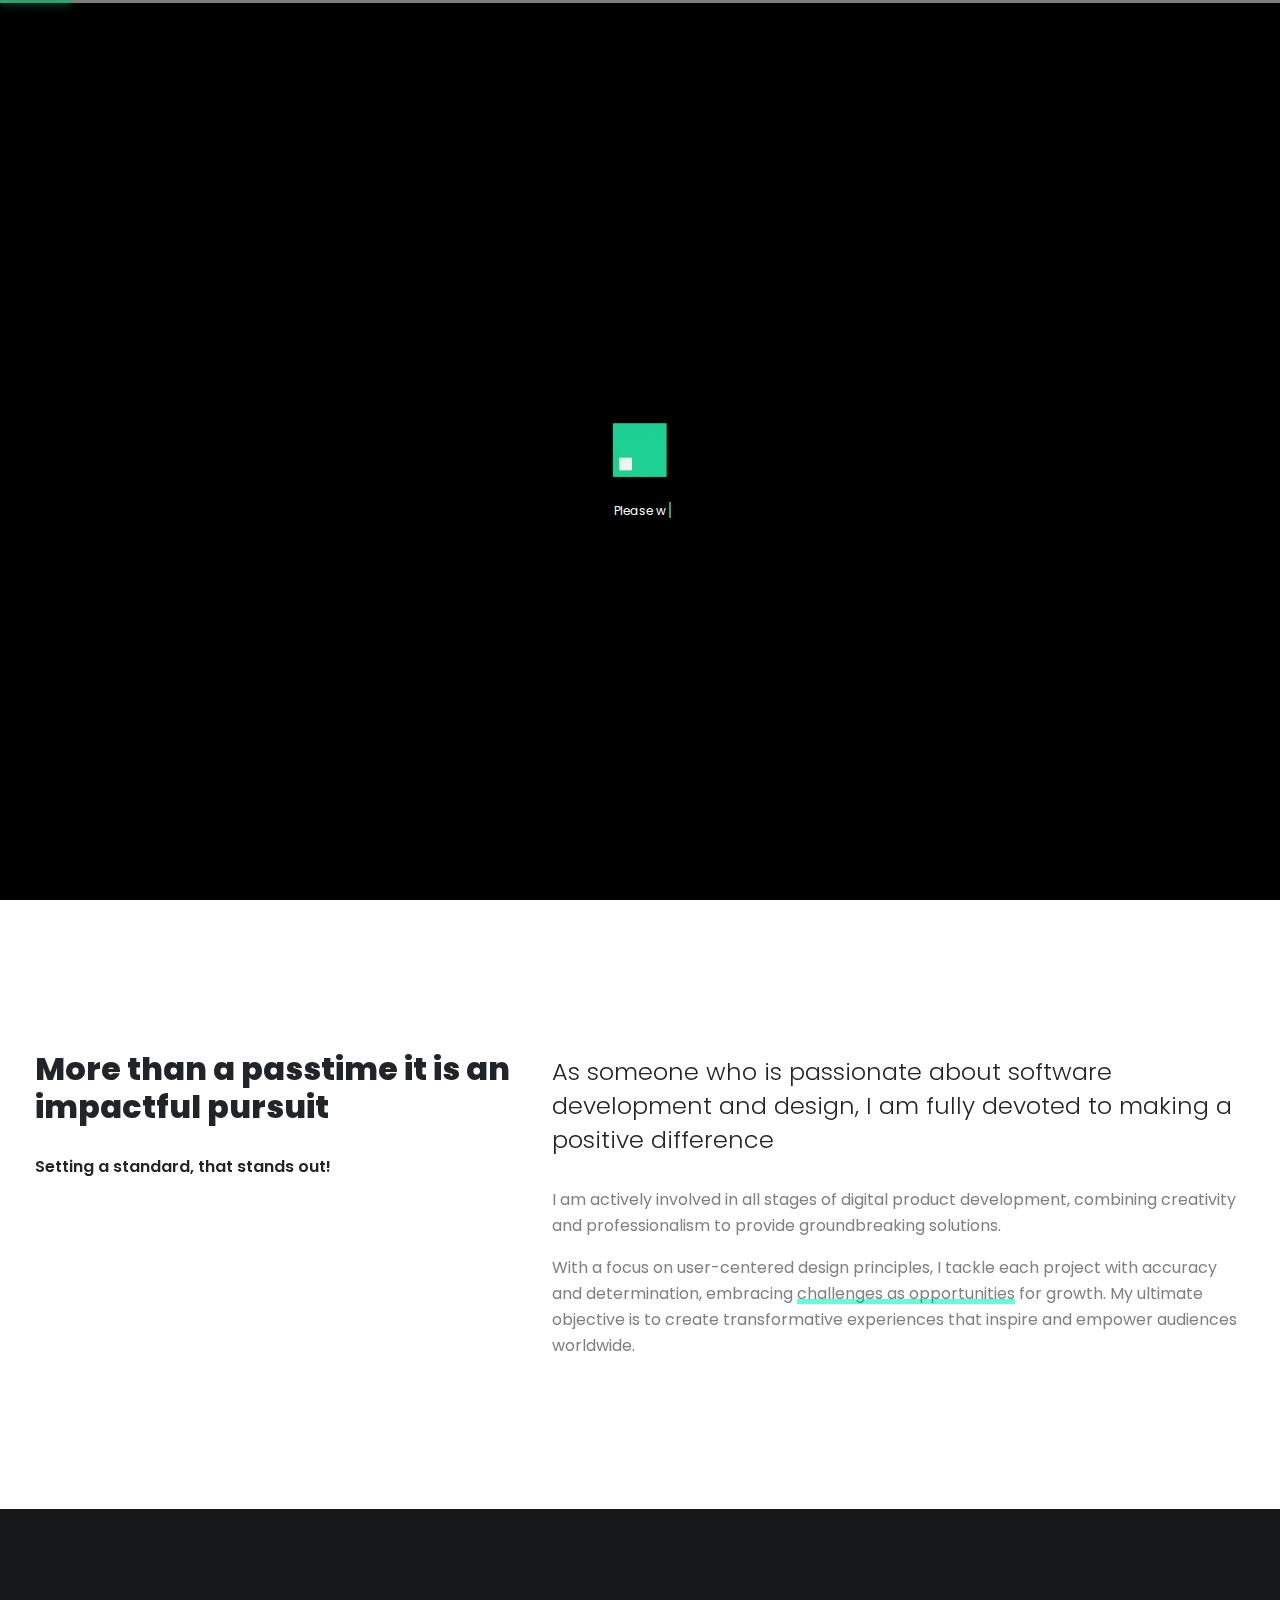
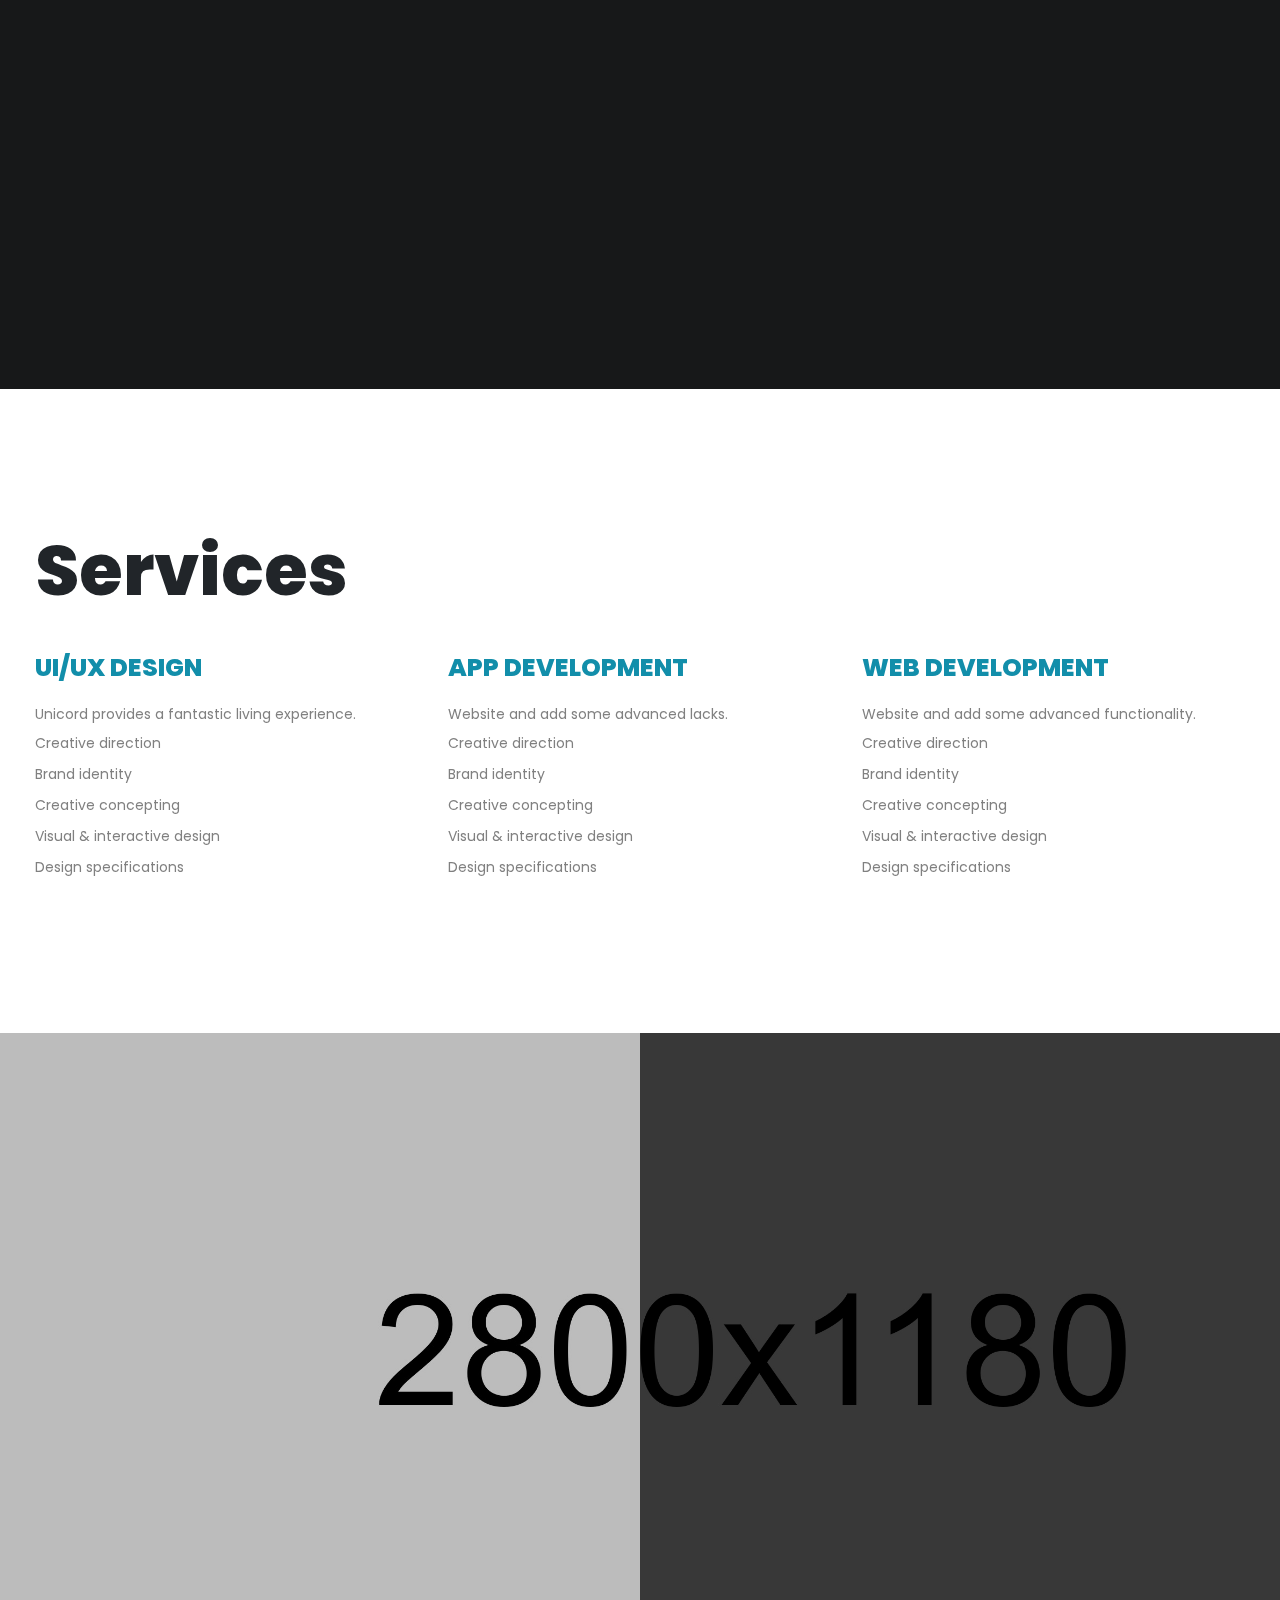
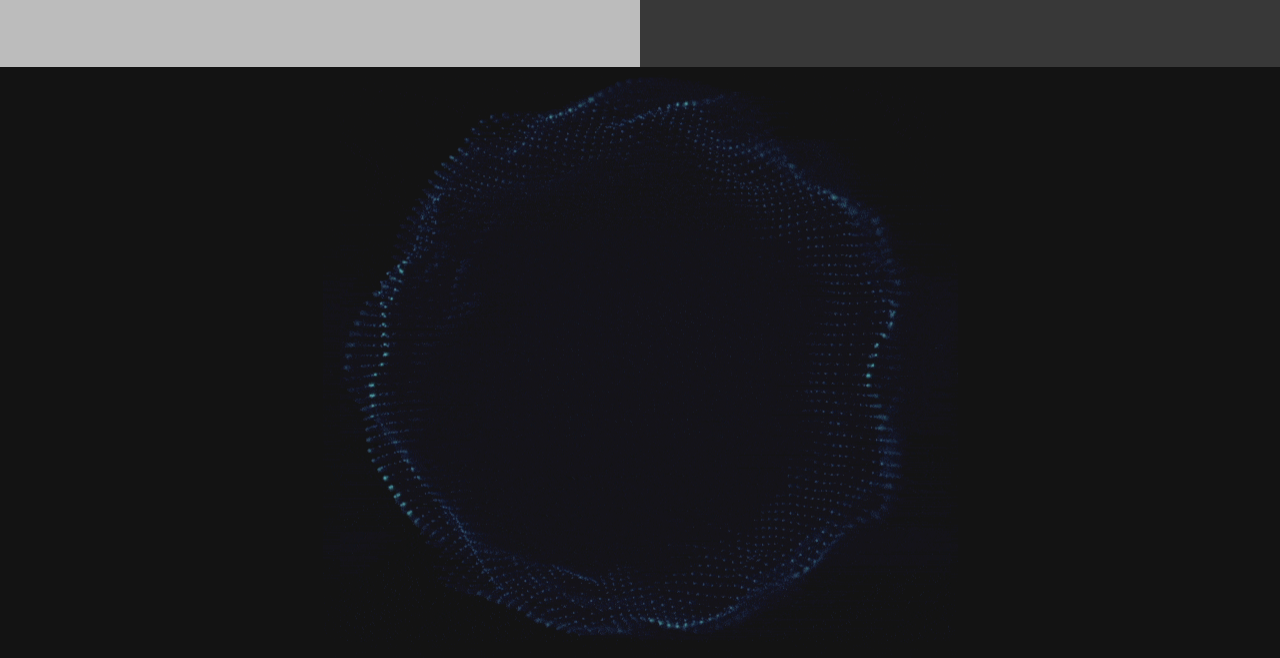
<file: index.html>
<!DOCTYPE html>
<html lang="en">
  <head>
    <meta charset="utf-8" />
    <meta
      name="viewport"
      content="width=device-width, initial-scale=1, shrink-to-fit=no"
    />
    <meta name="format-detection" content="telephone=no" />
    <meta name="theme-color" content="#33a16e" />
    <title>Unicord | Creative Portfolio for Freelancers & Agencies</title>
    <meta name="author" content="Themezinho" />
    <meta
      name="description"
      content="Unicord | Creative Portfolio for Freelancers & Agencies"
    />
    <meta
      name="keywords"
      content="creative, works, showcase, portfolio, highlight, projects, parallax, agency, digital, studio, css, animation, transition, svg, html, css"
    />

    <!-- SOCIAL MEDIA META -->
    <meta
      property="og:description"
      content="Unicord | Creative Portfolio for Freelancers & Agencies"
    />
    <meta
      property="og:image"
      content="http://www.themezinho.net/unicord/preview.png"
    />
    <meta property="og:site_name" content="unicord" />
    <meta property="og:title" content="Unicord" />
    <meta property="og:type" content="website" />
    <meta property="og:url" content="http://www.themezinho.net/unicord" />

    <!-- TWITTER META -->
    <meta name="twitter:card" content="summary" />
    <meta name="twitter:site" content="@unicord" />
    <meta name="twitter:creator" content="@unicord" />
    <meta name="twitter:title" content="unicord" />
    <meta
      name="twitter:description"
      content="Unicord | Creative Portfolio for Freelancers & Agencies"
    />
    <meta
      name="twitter:image"
      content="http://www.themezinho.net/unicord/preview.png"
    />

    <!-- FAVICON FILES -->
    <link
      href="ico/android-chrome-512x512.png"
      rel="apple-touch-icon"
      sizes="144x144"
    />
    <link
      href="ico/apple-touch-icon.png"
      rel="apple-touch-icon"
      sizes="114x114"
    />
    <link href="ico/favicon-32x32.png" rel="apple-touch-icon" sizes="72x72" />
    <link href="ico/favicon-16x16.png" rel="apple-touch-icon" />
    <link href="ico/favicon.png" rel="shortcut icon" />

    <!-- CSS FILES -->
    <link rel="stylesheet" href="css/font-awesome.min.css" />
    <link rel="stylesheet" href="css/animate.min.css" />
    <link rel="stylesheet" href="css/swiper.min.css" />
    <link rel="stylesheet" href="css/bootstrap.min.css" />
    <link rel="stylesheet" href="css/style.css" />
  </head>
  <body>
    <div class="preloader">
      <div class="inner">
        <div class="loader">
          <div class="trackbar">
            <div class="loadbar"></div>
          </div>
        </div>
        <!-- end loader -->
        <div class="holder">
          <span class="typewriter" id="typewriter"></span>
        </div>
        <!-- end holder -->
      </div>
      <!-- end inner -->
    </div>
    <!-- end preloader -->
    <div class="transition-overlay">
      <div class="green-layer"></div>
      <div class="black-layer"></div>
    </div>
    <!-- end transition-overlay -->
    <nav class="navigation-menu">
      <div class="green-layer"></div>
      <div class="black-layer"></div>
      <div class="inner">
        <ul>
          <li>
            <a href="#">Start</a>
            <ul>
              <li><a href="index.html">Slider</a></li>
              <li><a href="index-video-bg.html">Video BG</a></li>
              <li><a href="index-particles.html">Particles</a></li>
              <li><a href="index-motion-blur.html">Motion Blur</a></li>
              <li><a href="index-animation.html">Animation</a></li>
            </ul>
          </li>
          <li><a href="unicord.html">Unicord</a></li>
          <li>
            <a href="#">Showcases</a>
            <ul>
              <li><a href="showcases-four-cols.html">4 Columns</a></li>
              <li><a href="showcases-three-cols.html">3 Columns</a></li>
              <li><a href="showcases-two-cols.html">2 Columns</a></li>
            </ul>
          </li>
          <li><a href="news.html">News</a></li>
          <li><a href="say-hello.html">Say Hello</a></li>
        </ul>
        <address>
          Contornio Ave Kunsgatan 4<br />
          41247 Luxembord<br />
          074-753 5875
        </address>
      </div>
      <!-- end inner -->
    </nav>
    <!-- end navigation-menu -->
    <nav class="navbar">
      <div class="logo">
        <a href="index.html"><img src="images/logo.png" alt="Image" /></a>
      </div>
      <!-- end logo -->
      <div class="email-us">Luha Saniyya</div>
      <!-- end email-us -->
      <div class="languages">
        <a target="_blank" href="https://github.com/LukaMel-B" class="active"
          >LUKAMEL-B</a
        >
      </div>
      <!-- end languages -->
      <div class="sandwich-nav">
        <b>MENU</b>
        <div class="sandwich-btn circle" id="sandwich-btn" data-dist="7">
          <span></span> <span></span>
        </div>
        <!-- end sandwich-btn -->
      </div>
      <!-- end sandwich-nav -->
    </nav>
    <!-- end navbar -->
    <header class="header">
      <div class="slider">
        <div class="swiper-container gallery-top">
          <div class="swiper-wrapper">
            <div class="swiper-slide">
              <div
                class="slide-inner bg-image"
                data-background="images/slide011.jpg"
              ></div>
              <!-- end slide-inner -->
            </div>
            <!-- end swiper-slide -->
            <div class="swiper-slide">
              <div
                class="slide-inner bg-image"
                data-background="images/slide02.jpg"
              ></div>
              <!-- end slide-inner -->
            </div>
            <!-- end swiper-slide -->
            <div class="swiper-slide">
              <div
                class="slide-inner bg-image"
                data-background="images/slide03.jpg"
              ></div>
              <!-- end slide-inner -->
            </div>
            <!-- end swiper-slide -->
          </div>
          <!-- Add Arrows -->
          <div class="swiper-pagination"></div>
        </div>
        <div class="swiper-container gallery-thumbs">
          <div class="swiper-wrapper">
            <div class="swiper-slide">
              ILLUSTRATOR<a href="#"
                >Portraits | Avatars | Sketch
                <div class="plus">></div>
              </a>
            </div>
            <!-- end swiper-slide -->
            <div class="swiper-slide">
              DESIGNER<a href="#">
                Product Design | UI/UX Design
                <div class="plus">></div>
              </a>
            </div>
            <!-- end swiper-slide -->
            <div class="swiper-slide">
              DEVELOPER<a
                >Android | iOS | Website | MacOS | Windows
                <div class="plus">></div>
              </a>
            </div>

            <!-- end swiper-slide -->
          </div>
        </div>
      </div>
      <!-- end slider -->
      <ul class="social-media">
        <li>
          <a href="#"><i class="fa fa-facebook"></i></a>
        </li>
        <li>
          <a href="#"><i class="fa fa-twitter"></i></a>
        </li>
        <li>
          <a href="#"><i class="fa fa-dribbble"></i></a>
        </li>
        <li>
          <a href="#"><i class="fa fa-linkedin"></i></a>
        </li>
        <li>
          <a href="#"><i class="fa fa-youtube-play"></i></a>
        </li>
      </ul>
      <div class="scroll-down"><b>SCROLL DOWN</b><span></span></div>
      <!-- end scroll-down -->
    </header>
    <!-- end header -->
    <div class="header-spacing"></div>
    <!-- end header-spacing -->
    <main>
      <section class="introduction">
        <div class="container">
          <div class="row">
            <div class="col-lg-5">
              <h2>More than a passtime it is an impactful pursuit</h2>
              <h6>Setting a standard, that stands out!</h6>
            </div>
            <!-- end col-5 -->
            <div class="col-lg-7">
              <h4>
                As someone who is passionate about software development and
                design, I am fully devoted to making a positive difference
              </h4>
              <p>
                I am actively involved in all stages of digital product
                development, combining creativity and professionalism to provide
                groundbreaking solutions.
              </p>
              <p>
                With a focus on user-centered design principles, I tackle each
                project with accuracy and determination, embracing
                <span>challenges as opportunities</span> for growth. My ultimate
                objective is to create transformative experiences that inspire
                and empower audiences worldwide.
              </p>
            </div>
            <!-- end col-7 -->
          </div>
          <!-- end row -->
        </div>
        <!-- end container -->
      </section>
      <!-- end features-content -->
      <section class="works">
        <ul>
          <li class="wow fadeInUp">
            <figure data-tilt>
              <img
                src="images/cafe.png"
                style="height: 560px; object-fit: cover; width: 514px"
                alt="Image"
                class="thumb"
              />
              <figcaption>
                <img src="images/logo-brand.png" alt="Image" class="brand" />
                <h3 style="color: #ee5345">Cafe Connect</h3>
                <small style="color: #ee5345">UI/UX Design, Web Design</small>
                <a href="case-details.html">CASE DETAILS</a>
              </figcaption>
            </figure>
          </li>
          <li class="wow fadeInUp">
            <figure data-tilt>
              <img
                src="images/connect-v2-web.jpeg"
                style="object-fit: cover; width: 514px; height: 430px"
                alt="Image"
                class="thumb"
              />
              <figcaption>
                <img src="images/logo-brand2.png" alt="Image" class="brand" />
                <h3 style="color: #8bbdac">Connect V2</h3>
                <small style="color: #8bbdac">UI/UX Design, Web Design</small>
                <a href="case-details.html">CASE DETAILS</a>
              </figcaption>
            </figure>
          </li>
          <li class="wow fadeInUp">
            <figure data-tilt>
              <img
                src="images/protocols.png"
                style="height: 510px; object-fit: cover; width: 514px"
                alt="Image"
                class="thumb"
              />
              <figcaption>
                <img src="images/logo-brand3.png" alt="Image" class="brand" />
                <h3>Protocols</h3>
                <small>App Development, UI/UX Design</small>
                <a href="case-details.html">CASE DETAILS</a>
              </figcaption>
            </figure>
          </li>

          <li class="wow fadeInUp">
            <figure data-tilt>
              <img
                src="images/cloudplus.png"
                style="height: 510px; object-fit: cover; width: 514px"
                alt="Image"
                class="thumb"
              />
              <figcaption>
                <img src="images/logo-brand3.png" alt="Image" class="brand" />
                <h3>CloudPlus</h3>
                <small>UI-UX Design, Web Development, </small>
                <a href="case-details.html">CASE DETAILS</a>
              </figcaption>
            </figure>
          </li>

          <li class="wow fadeInUp">
            <figure data-tilt>
              <img
                src="images/inceptra-app.png"
                style="object-fit: cover; width: 514px; height: 430px"
                alt="Image"
                class="thumb"
              />
              <figcaption>
                <img src="images/logo-brand2.png" alt="Image" class="brand" />
                <h3>Inceptra 2024</h3>
                <small>UI/UX Design, Web Design</small>
                <a href="case-details.html">CASE DETAILS</a>
              </figcaption>
            </figure>
          </li>
          <li class="wow fadeInUp">
            <figure data-tilt>
              <img
                src="images/connect-v2-mobile.png"
                alt="Image"
                class="thumb"
              />
              <figcaption>
                <img src="images/logo-brand2.png" alt="Image" class="brand" />
                <h3>Connect V2</h3>
                <small>App Development, UI/UX Design</small>
                <a href="case-details.html">CASE DETAILS</a>
              </figcaption>
            </figure>
          </li>
          <li class="wow fadeInUp">
            <figure data-tilt>
              <img
                src="images/inceptra-web.png"
                style="height: 580px; object-fit: cover; width: 514px"
                alt="Image"
                class="thumb"
              />
              <figcaption>
                <img src="images/logo-brand.png" alt="Image" class="brand" />
                <h3>Inceptra 2024</h3>
                <small>UI/UX Design, Web Design</small>
                <a href="case-details.html">CASE DETAILS</a>
              </figcaption>
            </figure>
          </li>
          <li class="wow fadeInUp">
            <figure data-tilt>
              <img
                src="images/roster-co.png"
                style="height: 490px; object-fit: cover; width: 514px"
                alt="Image"
                class="thumb"
              />
              <figcaption>
                <img src="images/logo-brand2.png" alt="Image" class="brand" />
                <h3 style="color: #ff902f">Roster Co</h3>
                <small style="color: #ff902f"
                  >App Development, UI-UX Design</small
                >
                <a style="color: #ff902f" href="case-details.html"
                  >CASE DETAILS</a
                >
              </figcaption>
            </figure>
          </li>
          <li class="wow fadeInUp">
            <figure data-tilt>
              <img src="images/birthday-mobile.png" alt="Image" class="thumb" />
              <figcaption>
                <img src="images/logo-brand3.png" alt="Image" class="brand" />
                <h3>Birthday Wisher</h3>
                <small>App Development, UI/UX Design</small>
                <a href="case-details.html">CASE DETAILS</a>
              </figcaption>
            </figure>
          </li>
        </ul>
      </section>
      <!-- end works -->
      <section class="features-content">
        <div class="container">
          <div class="row justify-content-center text-left">
            <div class="col-12">
              <h2>Services</h2>
            </div>
            <!-- end col-12 -->
            <div class="col-lg-4">
              <!-- <img src="images/icon01.png" alt="Image" /> -->
              <h4>UI/UX DESIGN</h4>
              <p>Unicord provides a fantastic living experience.</p>
              <ul>
                <li>Creative direction</li>
                <li>Brand identity</li>
                <li>Creative concepting</li>
                <li>Visual &amp; interactive design</li>
                <li>Design specifications</li>
              </ul>
            </div>
            <!-- end col-4 -->
            <div class="col-lg-4">
              <!-- <img src="images/icon02.png" alt="Image" /> -->
              <h4>APP DEVELOPMENT</h4>
              <p>Website and add some advanced lacks.</p>
              <ul>
                <li>Creative direction</li>
                <li>Brand identity</li>
                <li>Creative concepting</li>
                <li>Visual &amp; interactive design</li>
                <li>Design specifications</li>
              </ul>
            </div>
            <!-- end col-4 -->
            <div class="col-lg-4">
              <!-- <img src="images/icon03.png" alt="Image" /> -->
              <h4>WEB DEVELOPMENT</h4>
              <p>Website and add some advanced functionality.</p>
              <ul>
                <li>Creative direction</li>
                <li>Brand identity</li>
                <li>Creative concepting</li>
                <li>Visual &amp; interactive design</li>
                <li>Design specifications</li>
              </ul>
            </div>
            <!-- end col-4 -->
          </div>
        </div>
        <!-- end container -->
      </section>
      <!-- end services -->
      <section
        class="full-media-content bg-image"
        data-background="images/hero01.jpg"
      >
        <div class="sides">
          <figure class="wow fadeInLeft">
            <img src="images/office01.jpg" alt="Image" />
          </figure>
        </div>
        <!-- end sides -->
        <div class="sides inner-content">
          <div class="inner wow fadeInUp">
            <h5>New Media Digital Agency</h5>
            <h2>INNOVASION</h2>
            <p>
              Unicord is a creative digital agency, composed of creative
              designers & experienced developers. You’ll have your own
              individual apartment and facilities which are inspired by the
              luxurious life you want to live.
            </p>
            <a href="#">TAKE A LOOK</a>
          </div>
          <!-- end inner -->
        </div>
        <!-- end sides -->
      </section>
      <!-- end full-media-content -->

      <footer class="footer">
        <div class="container wow fadeIn">
          <img src="images/logo.png" alt="Image" />
          <h2>
            Don't be shy and<br />
            talk to us?
          </h2>
          <h5>Say hello@unicord.com.ua</h5>
          <ul>
            <li>
              <a href="#"><i class="fa fa-facebook"></i></a>
            </li>
            <li>
              <a href="#"><i class="fa fa-twitter"></i></a>
            </li>
            <li>
              <a href="#"><i class="fa fa-behance"></i></a>
            </li>
            <li>
              <a href="#"><i class="fa fa-google-plus"></i></a>
            </li>
            <li>
              <a href="#"><i class="fa fa-youtube-play"></i></a>
            </li>
          </ul>
          <span>© 2018 Unicord | All Rights Reserved</span>
        </div>
        <!-- end container -->
      </footer>
      <!-- end footer -->
    </main>
    <!-- end main -->
    <audio id="link" src="audio/link.mp3" preload="auto"></audio>
    <audio id="hover-audio" src="audio/hover.mp3" preload="auto"></audio>

    <!-- JS FILES -->
    <script src="js/jquery.min.js"></script>
    <script src="js/popper.min.js"></script>
    <script src="js/bootstrap.min.js"></script>
    <script src="js/swiper.min.js"></script>
    <script src="js/wow.min.js"></script>
    <script src="js/isotope.min.js"></script>
    <script src="js/tilt.jquery.js"></script>
    <script src="js/jquery.typewriter.js"></script>
    <script src="js/TweenMax.min.js"></script>
    <script src="js/imagesloaded.pkgd.min.js"></script>
    <script src="js/particles.min.js"></script>
    <script src="js/jquery.parallax.min.js"></script>
    <script src="js/motion.blur.js"></script>
    <script src="js/scripts.js"></script>
  </body>
</html>
</file>
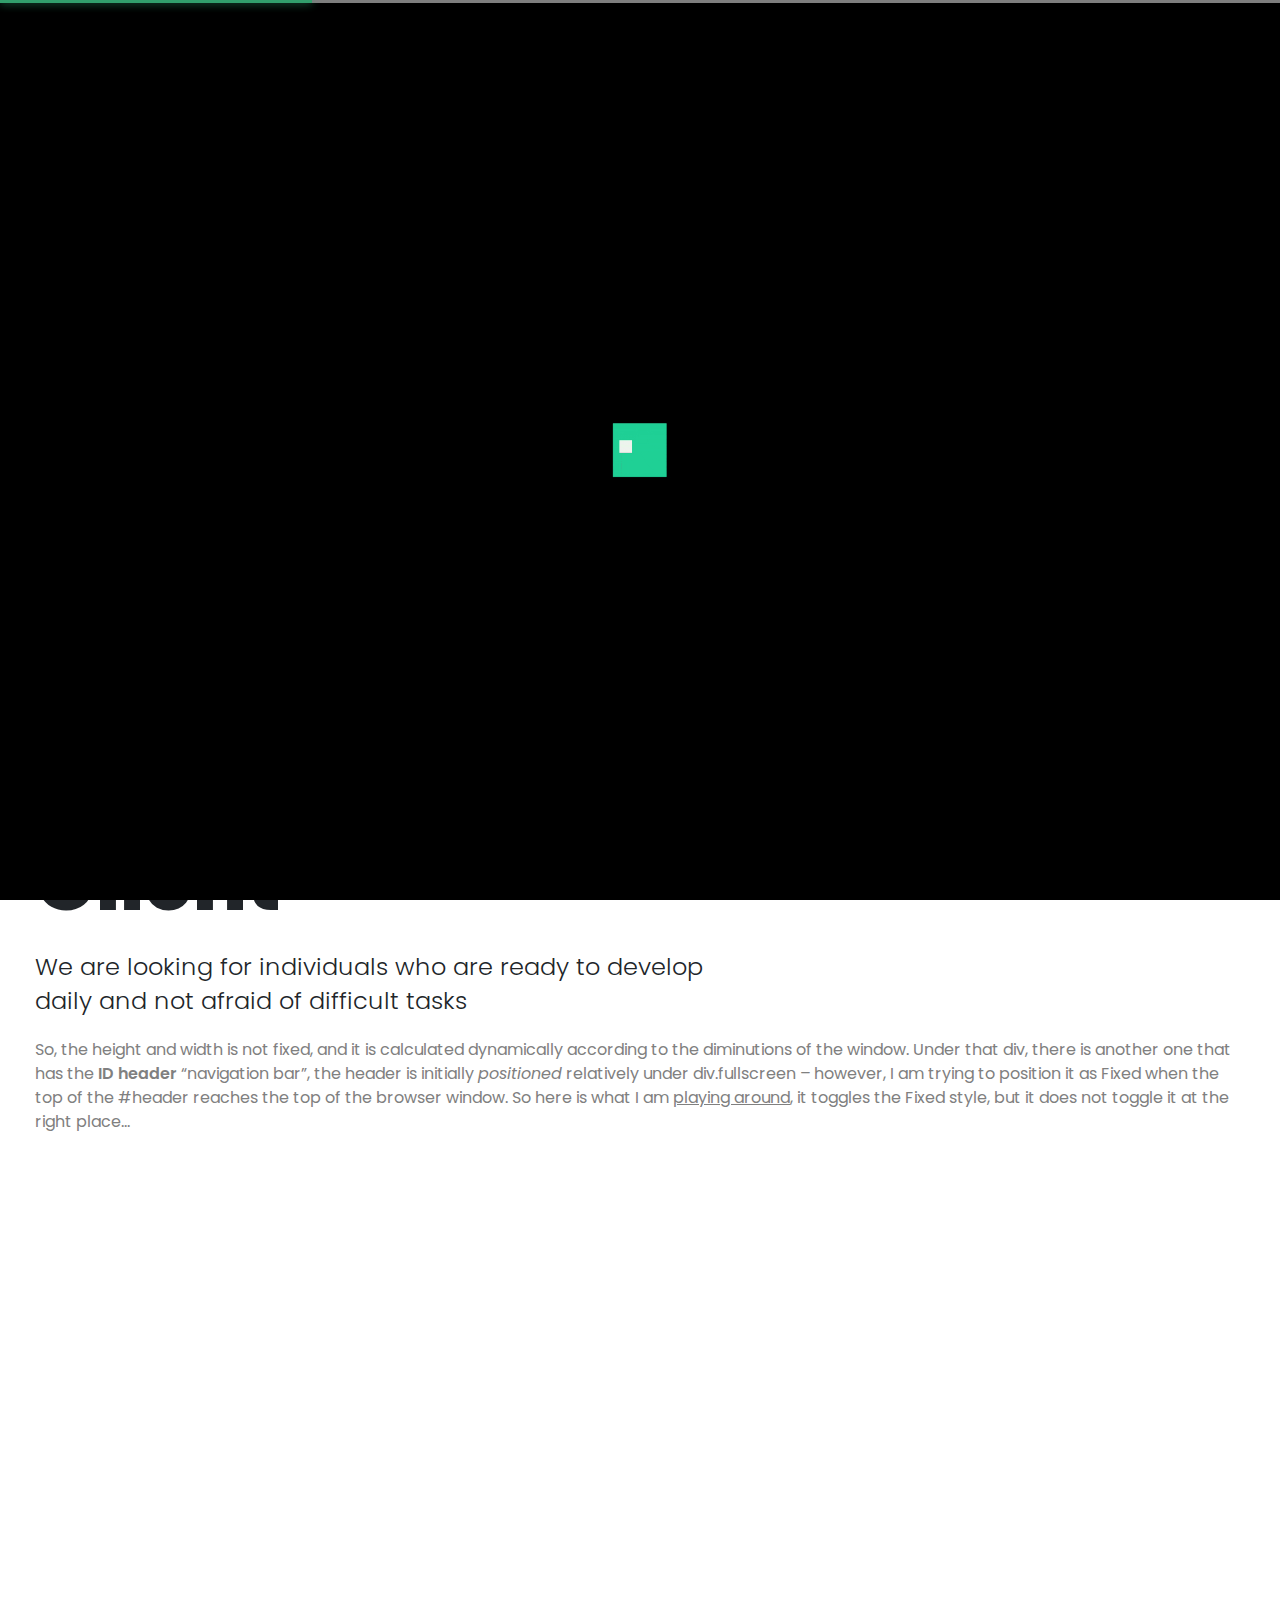
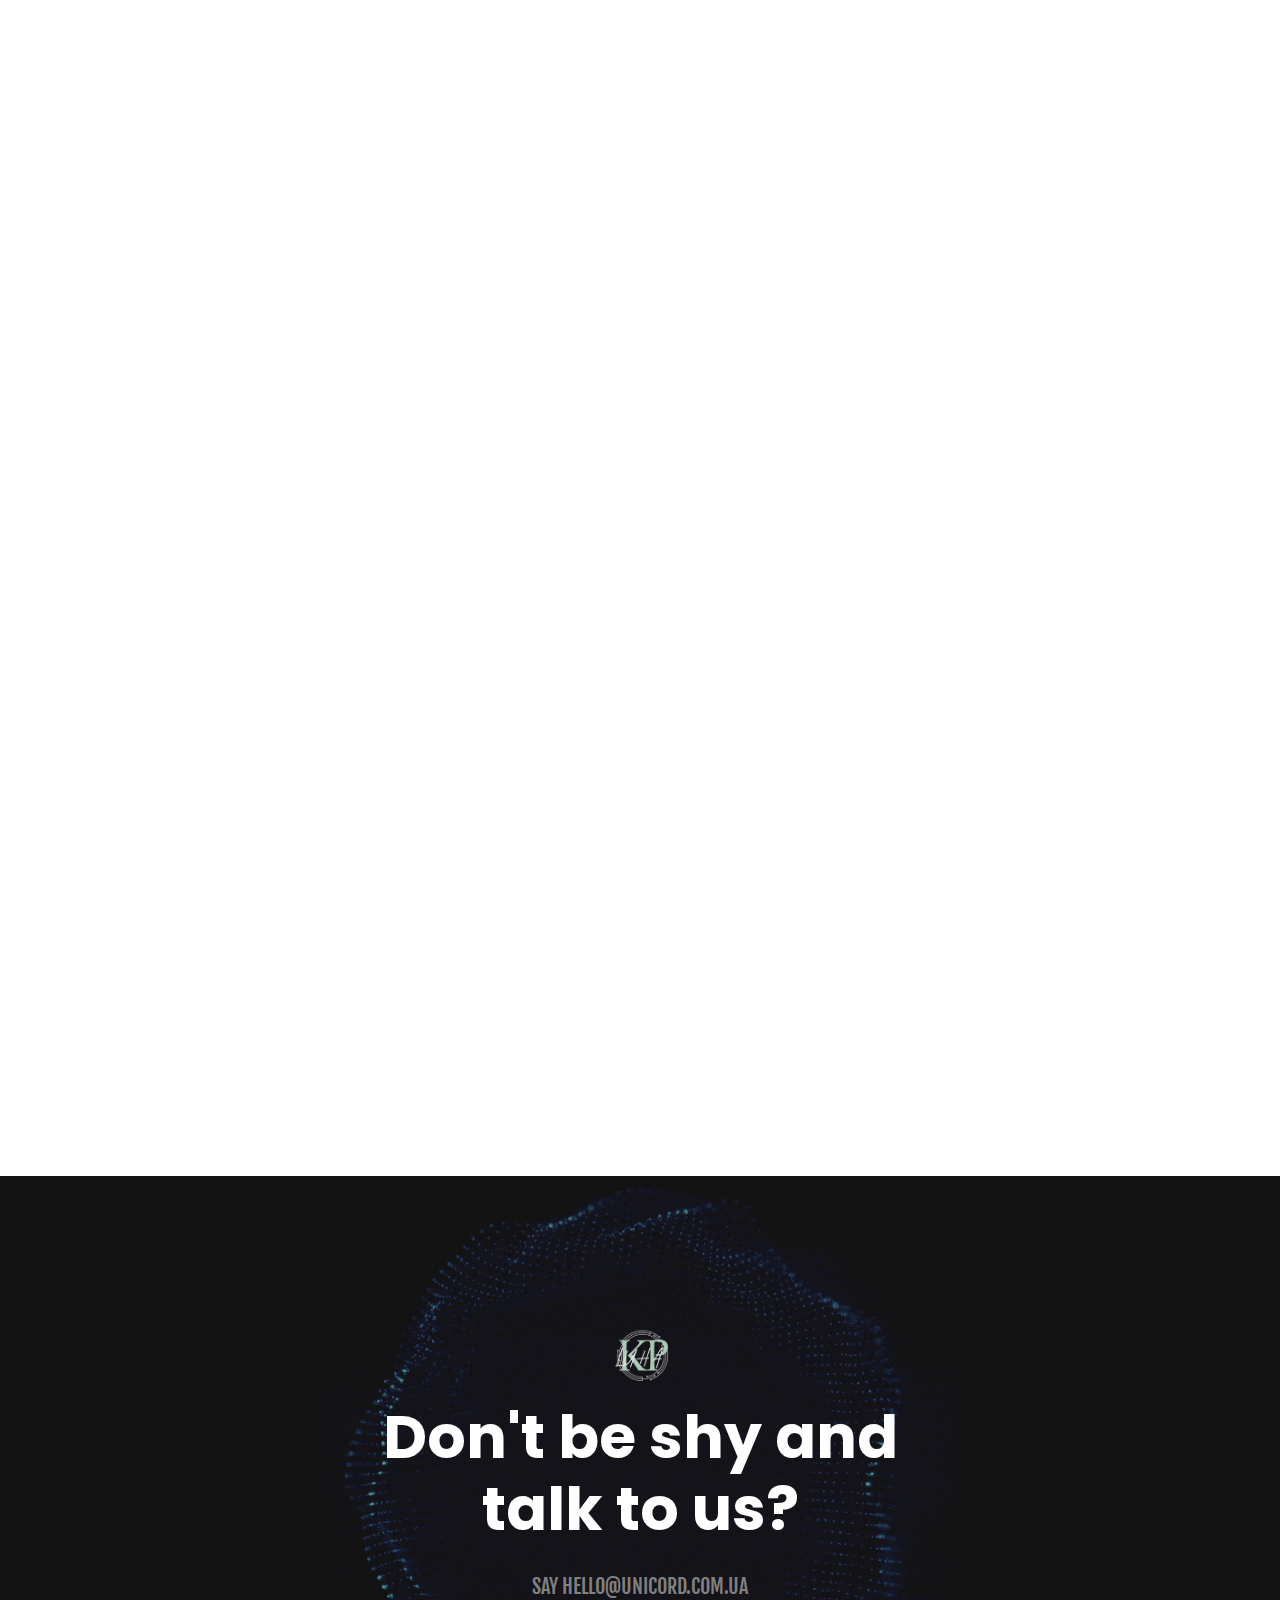
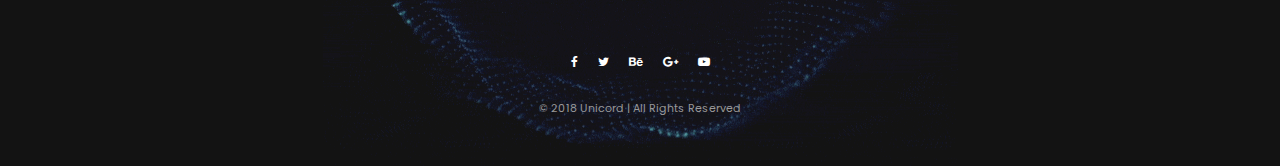
<file: case-details.html>
<!DOCTYPE html>
<html lang="en">
  <head>
    <meta charset="utf-8" />
    <meta
      name="viewport"
      content="width=device-width, initial-scale=1, shrink-to-fit=no"
    />
    <meta name="format-detection" content="telephone=no" />
    <meta name="theme-color" content="#33a16e" />
    <title>Unicord | Creative Portfolio for Freelancers & Agencies</title>
    <meta name="author" content="Themezinho" />
    <meta
      name="description"
      content="Unicord | Creative Portfolio for Freelancers & Agencies"
    />
    <meta
      name="keywords"
      content="creative, works, showcase, portfolio, highlight, projects, parallax, agency, digital, studio, css, animation, transition, svg, html, css"
    />

    <!-- SOCIAL MEDIA META -->
    <meta
      property="og:description"
      content="Unicord | Creative Portfolio for Freelancers & Agencies"
    />
    <meta
      property="og:image"
      content="http://www.themezinho.net/unicord/preview.png"
    />
    <meta property="og:site_name" content="unicord" />
    <meta property="og:title" content="Unicord" />
    <meta property="og:type" content="website" />
    <meta property="og:url" content="http://www.themezinho.net/unicord" />

    <!-- TWITTER META -->
    <meta name="twitter:card" content="summary" />
    <meta name="twitter:site" content="@unicord" />
    <meta name="twitter:creator" content="@unicord" />
    <meta name="twitter:title" content="unicord" />
    <meta
      name="twitter:description"
      content="Unicord | Creative Portfolio for Freelancers & Agencies"
    />
    <meta
      name="twitter:image"
      content="http://www.themezinho.net/unicord/preview.png"
    />

    <!-- FAVICON FILES -->
    <link
      href="ico/android-chrome-512x512.png"
      rel="apple-touch-icon"
      sizes="144x144"
    />
    <link
      href="ico/apple-touch-icon.png"
      rel="apple-touch-icon"
      sizes="114x114"
    />
    <link href="ico/favicon-32x32.png" rel="apple-touch-icon" sizes="72x72" />
    <link href="ico/favicon-16x16.png" rel="apple-touch-icon" />
    <link href="ico/favicon.png" rel="shortcut icon" />

    <!-- CSS FILES -->
    <link rel="stylesheet" href="css/font-awesome.min.css" />
    <link rel="stylesheet" href="css/animate.min.css" />
    <link rel="stylesheet" href="css/swiper.min.css" />
    <link rel="stylesheet" href="css/bootstrap.min.css" />
    <link rel="stylesheet" href="css/style.css" />
  </head>
  <body>
    <div class="preloader">
      <div class="inner">
        <div class="loader">
          <div class="trackbar">
            <div class="loadbar"></div>
          </div>
        </div>
        <!-- end loader -->
        <div class="holder">
          <span class="typewriter" id="typewriter"></span>
        </div>
        <!-- end holder -->
      </div>
      <!-- end inner -->
    </div>
    <!-- end preloader -->
    <div class="transition-overlay">
      <div class="green-layer"></div>
      <div class="black-layer"></div>
    </div>
    <!-- end transition-overlay -->
    <nav class="navigation-menu">
      <div class="green-layer"></div>
      <div class="black-layer"></div>
      <div class="inner">
        <ul>
          <li>
            <a href="#">Start</a>
            <ul>
              <li><a href="index.html">Slider</a></li>
              <li><a href="index-video-bg.html">Video BG</a></li>
              <li><a href="index-particles.html">Particles</a></li>
              <li><a href="index-motion-blur.html">Motion Blur</a></li>
              <li><a href="index-animation.html">Animation</a></li>
            </ul>
          </li>
          <li><a href="unicord.html">Unicord</a></li>
          <li>
            <a href="#">Showcases</a>
            <ul>
              <li><a href="showcases-four-cols.html">4 Columns</a></li>
              <li><a href="showcases-three-cols.html">3 Columns</a></li>
              <li><a href="showcases-two-cols.html">2 Columns</a></li>
            </ul>
          </li>
          <li><a href="news.html">News</a></li>
          <li><a href="say-hello.html">Say Hello</a></li>
        </ul>
        <address>
          Contornio Ave Kunsgatan 4<br />
          41247 Luxembord<br />
          074-753 5875
        </address>
      </div>
      <!-- end inner -->
    </nav>
    <!-- end navigation-menu -->
    <nav class="navbar">
      <div class="logo">
        <a href="index.html"><img src="images/logo.png" alt="Image" /></a>
      </div>
      <!-- end logo -->
      <div class="email-us">
        Say <a href="#"><span>hello</span>@unicord.com</a>
      </div>
      <!-- end email-us -->
      <div class="languages">
        <a href="#" class="active">EN</a> <a href="#">RU</a>
      </div>
      <!-- end languages -->
      <div class="sandwich-nav">
        <b>MENU</b>
        <div class="sandwich-btn circle" id="sandwich-btn" data-dist="7">
          <span></span> <span></span>
        </div>
        <!-- end sandwich-btn -->
      </div>
      <!-- end sandwich-nav -->
    </nav>
    <!-- end navbar -->
    <header class="page-header">
      <div class="video-bg">
        <video src="videos/video.mp4" autoplay muted loop></video>
      </div>
      <!-- end video-bg -->
      <div class="inner">
        <h2 data-text="PROJECT">PROJECT</h2>
        <p>
          We work in an integral manner and address projects in the following
          dimensions.
        </p>
      </div>
      <!-- end inner -->
      <ul class="social-media">
        <li>
          <a href="#"><i class="fa fa-facebook"></i></a>
        </li>
        <li>
          <a href="#"><i class="fa fa-twitter"></i></a>
        </li>
        <li>
          <a href="#"><i class="fa fa-dribbble"></i></a>
        </li>
        <li>
          <a href="#"><i class="fa fa-linkedin"></i></a>
        </li>
        <li>
          <a href="#"><i class="fa fa-youtube-play"></i></a>
        </li>
      </ul>
      <div class="scroll-down"><b>SCROLL DOWN</b><span></span></div>
      <!-- end scroll-down -->
    </header>
    <!-- end page-header -->
    <div class="page-header-spacing"></div>
    <!-- end page-header-spacing -->
    <main>
      <section class="case-details">
        <div class="case-navbar">
          <div class="container">
            <ul>
              <li><a href="#case-section-1">Client</a></li>
              <li><a href="#case-section-2">Concept</a></li>
              <li><a href="#case-section-3">Services</a></li>
              <li><a href="#case-section-4">Result</a></li>
            </ul>
          </div>
          <!-- end container -->
        </div>
        <div class="container">
          <div class="row">
            <div class="col-12 wow fadeInUp" id="case-section-1">
              <h3>Client</h3>
              <h6>
                We are looking for individuals who are ready to develop daily
                and not afraid of difficult tasks
              </h6>
              <p>
                So, the height and width is not fixed, and it is calculated
                dynamically according to the diminutions of the window. Under
                that div, there is another one that has the<b> ID header</b>
                “navigation bar”, the header is initially
                <em>positioned</em> relatively under div.fullscreen – however, I
                am trying to position it as Fixed when the top of the #header
                reaches the top of the browser window. So here is what I am
                <u>playing around</u>, it toggles the Fixed style, but it does
                not toggle it at the right place…
              </p>
            </div>
            <!-- end col-12 -->
            <div class="col-12 wow fadeInUp">
              <figure><img src="images/case01.png" alt="Image" /></figure>
            </div>
            <!-- end col-12 -->
            <div class="col-md-6 wow fadeInUp">
              <figure><img src="images/case02.png" alt="Image" /></figure>
            </div>
            <!-- end col-6 -->
            <div class="col-md-6 wow fadeInUp">
              <figure><img src="images/case03.png" alt="Image" /></figure>
            </div>
            <!-- end col-6 -->
            <div class="col-12 wow fadeInUp" id="case-section-2">
              <h3>Concept</h3>
              <h6>
                We are looking for individuals who are ready to develop daily
                and not afraid of difficult tasks
              </h6>
              <p>
                So, the height and width is not fixed, and it is calculated
                dynamically according to the diminutions of the window. Under
                that div, there is another one that has the<b> ID header</b>
                “navigation bar”, the header is initially
                <em>positioned</em> relatively under div.fullscreen – however, I
                am trying to position it as Fixed when the top of the #header
                reaches the top of the browser window. So here is what I am
                <u>playing around</u>, it toggles the Fixed style, but it does
                not toggle it at the right place…
              </p>
            </div>
            <!-- end col-12 -->
            <div class="col-lg-3 col-md-6 wow fadeInUp">
              <figure><img src="images/case04.png" alt="Image" /></figure>
            </div>
            <!-- end col-3 -->
            <div class="col-lg-3 col-md-6 wow fadeInUp">
              <figure><img src="images/case05.png" alt="Image" /></figure>
            </div>
            <!-- end col-3 -->
            <div class="col-lg-3 col-md-6 wow fadeInUp">
              <figure><img src="images/case06.png" alt="Image" /></figure>
            </div>
            <!-- end col-3 -->
            <div class="col-lg-3 col-md-6 wow fadeInUp">
              <figure><img src="images/case07.png" alt="Image" /></figure>
            </div>
            <!-- end col-3 -->
            <div class="col-12 wow fadeInUp" id="case-section-3">
              <h3>Services</h3>
              <h6>
                We are looking for individuals who are ready to develop daily
                and not afraid of difficult tasks
              </h6>
              <p>
                So, the height and width is not fixed, and it is calculated
                dynamically according to the diminutions of the window. Under
                that div, there is another one that has the<b> ID header</b>
                “navigation bar”, the header is initially
                <em>positioned</em> relatively under div.fullscreen – however, I
                am trying to position it as Fixed when the top of the #header
                reaches the top of the browser window. So here is what I am
                <u>playing around</u>, it toggles the Fixed style, but it does
                not toggle it at the right place…
              </p>
            </div>
            <!-- end col-12 -->
            <div class="col-12 wow fadeInUp">
              <figure><img src="images/case08.png" alt="Image" /></figure>
            </div>
            <!-- end col-12 -->
            <div class="col-12 wow fadeInUp" id="case-section-4">
              <h3>Result</h3>
              <h6>
                We are looking for individuals who are ready to develop daily
                and not afraid of difficult tasks
              </h6>
              <p>
                So, the height and width is not fixed, and it is calculated
                dynamically according to the diminutions of the window. Under
                that div, there is another one that has the<b> ID header</b>
                “navigation bar”, the header is initially
                <em>positioned</em> relatively under div.fullscreen – however, I
                am trying to position it as Fixed when the top of the #header
                reaches the top of the browser window. So here is what I am
                <u>playing around</u>, it toggles the Fixed style, but it does
                not toggle it at the right place…
              </p>
            </div>
            <!-- end col-12 -->
            <div class="col-md-6 wow fadeInUp">
              <figure><img src="images/case02.png" alt="Image" /></figure>
            </div>
            <!-- end col-6 -->
            <div class="col-md-6 wow fadeInUp">
              <figure><img src="images/case03.png" alt="Image" /></figure>
            </div>
            <!-- end col-6 -->
          </div>
          <!-- end row -->
        </div>
        <!-- end container -->
      </section>
      <!-- end case-details -->
      <section class="logos">
        <div class="container">
          <ul>
            <li class="wow fadeInUp">
              <figure>
                <img src="images/logo01.jpg" alt="Image" />
                <h6>BIRD DIGITAL INC.</h6>
              </figure>
            </li>
            <li class="wow fadeInUp">
              <figure>
                <img src="images/logo02.jpg" alt="Image" />
                <h6>FOX ENTERTAINMENT</h6>
              </figure>
            </li>
            <li class="wow fadeInUp">
              <figure>
                <img src="images/logo03.jpg" alt="Image" />
                <h6>EAGLE SOLUTIONS</h6>
              </figure>
            </li>
            <li class="wow fadeInUp">
              <figure>
                <img src="images/logo04.jpg" alt="Image" />
                <h6>DEERS MEDICAL INC.</h6>
              </figure>
            </li>
            <li class="wow fadeInUp">
              <figure>
                <img src="images/logo05.jpg" alt="Image" />
                <h6>BIRD NATURAL PARKS</h6>
              </figure>
            </li>
          </ul>
        </div>
        <!-- end container -->
      </section>
      <!-- end logos -->
      <footer class="footer">
        <div class="container">
          <img src="images/logo.png" alt="Image" />
          <h2>
            Don't be shy and<br />
            talk to us?
          </h2>
          <h5>Say hello@unicord.com.ua</h5>
          <ul>
            <li>
              <a href="#"><i class="fa fa-facebook"></i></a>
            </li>
            <li>
              <a href="#"><i class="fa fa-twitter"></i></a>
            </li>
            <li>
              <a href="#"><i class="fa fa-behance"></i></a>
            </li>
            <li>
              <a href="#"><i class="fa fa-google-plus"></i></a>
            </li>
            <li>
              <a href="#"><i class="fa fa-youtube-play"></i></a>
            </li>
          </ul>
          <span>© 2018 Unicord | All Rights Reserved</span>
        </div>
        <!-- end container -->
      </footer>
      <!-- end footer -->
    </main>
    <!-- end main -->
    <audio id="link" src="audio/link.mp3" preload="auto"></audio>
    <audio id="hover-audio" src="audio/hover.mp3" preload="auto"></audio>

    <!-- JS FILES -->
    <script src="js/jquery.min.js"></script>
    <script src="js/popper.min.js"></script>
    <script src="js/bootstrap.min.js"></script>
    <script src="js/swiper.min.js"></script>
    <script src="js/wow.min.js"></script>
    <script src="js/isotope.min.js"></script>
    <script src="js/tilt.jquery.js"></script>
    <script src="js/jquery.typewriter.js"></script>
    <script src="js/TweenMax.min.js"></script>
    <script src="js/imagesloaded.pkgd.min.js"></script>
    <script src="js/jquery.easing.min.js"></script>
    <script src="js/scripts.js"></script>
  </body>
</html>
</file>
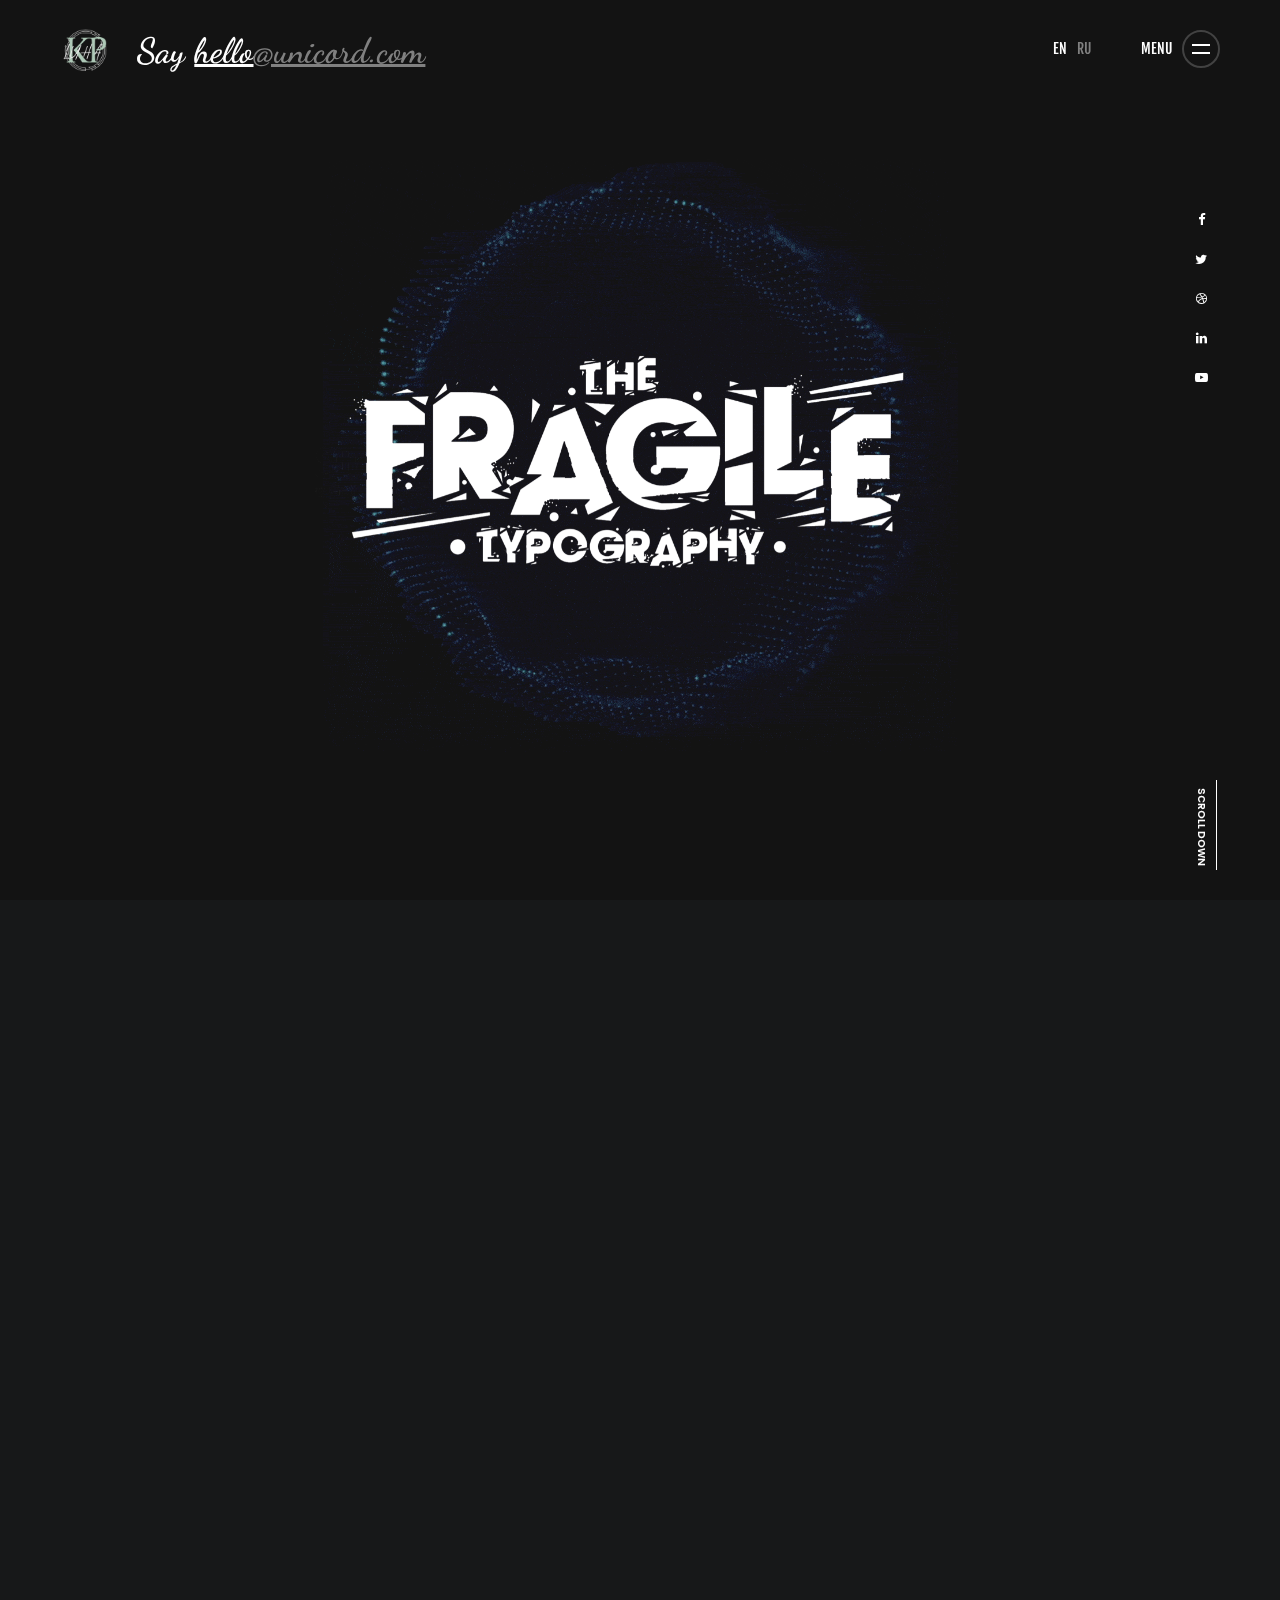
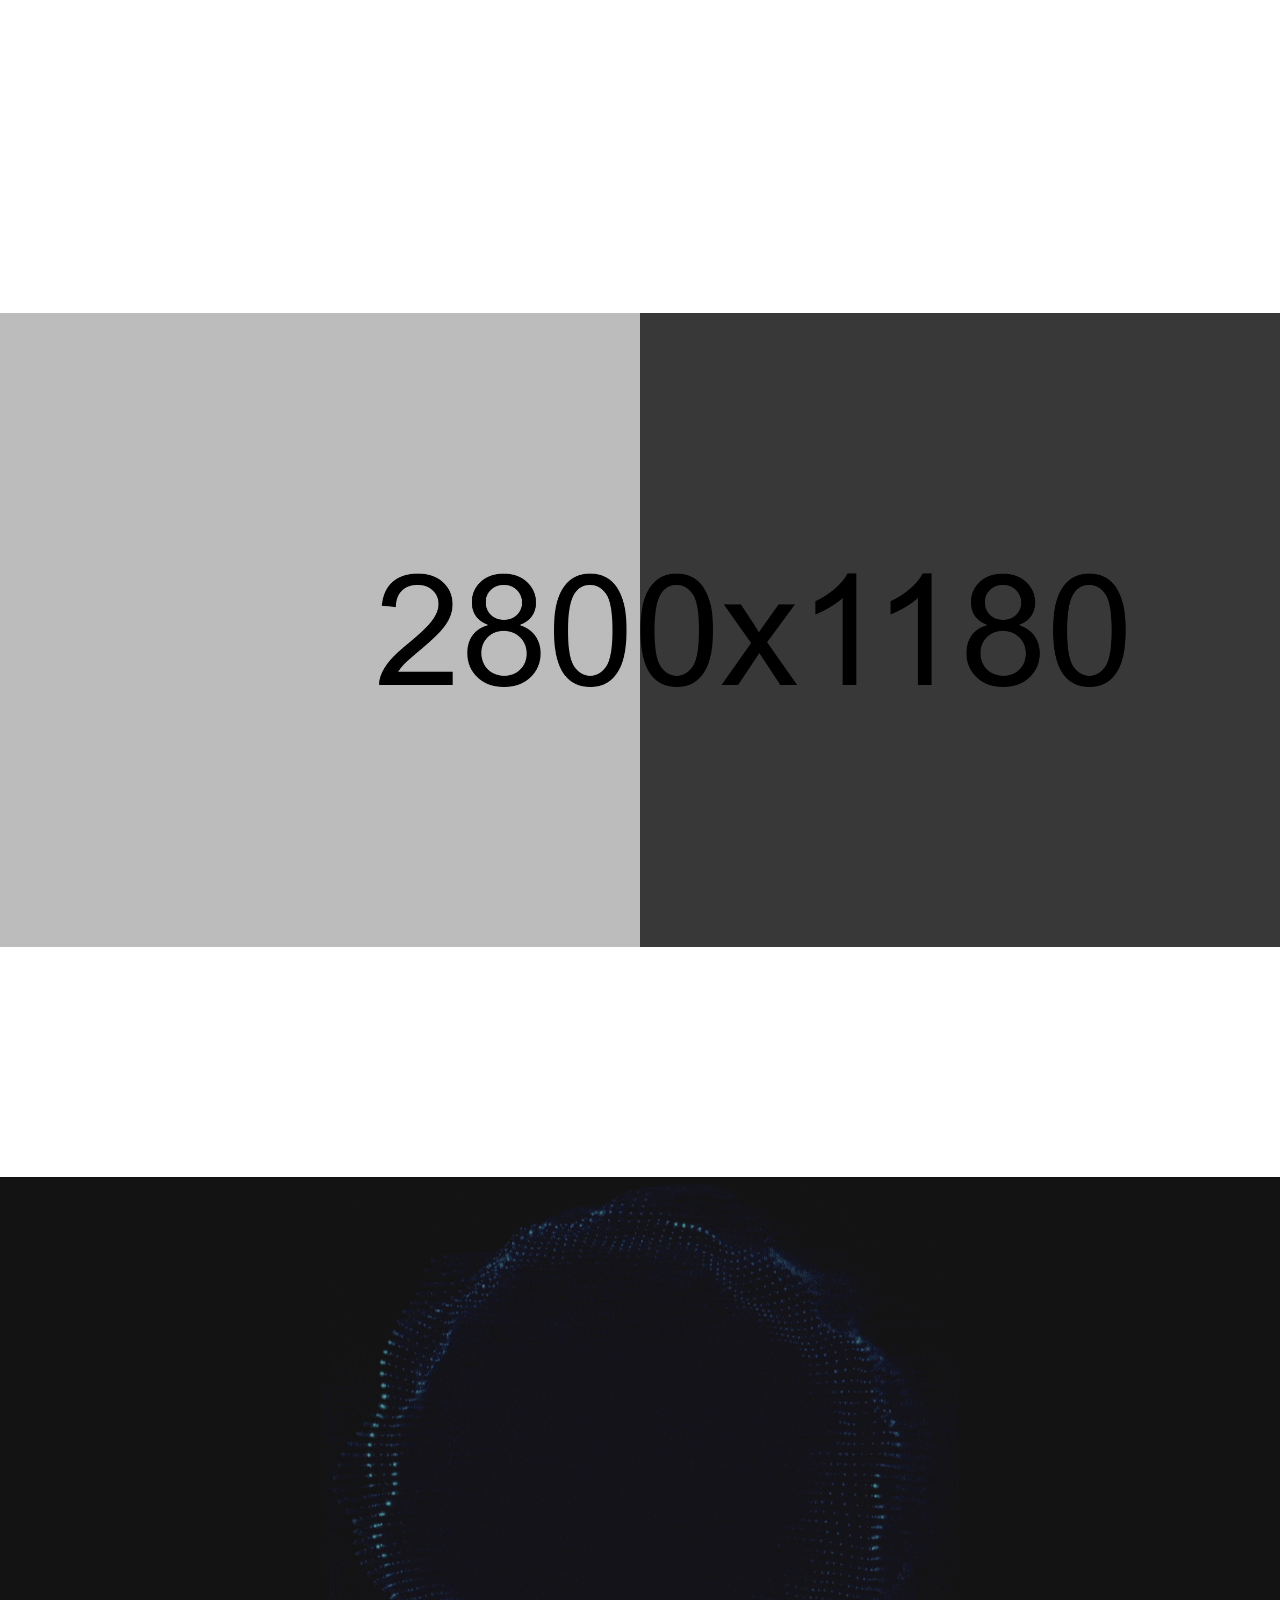
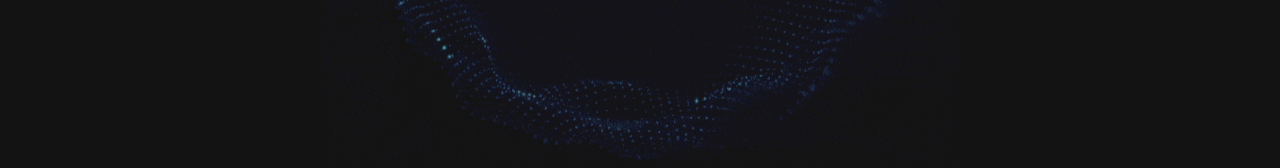
<file: index-animation.html>
<!DOCTYPE html>
<html lang="en">
  <head>
    <meta charset="utf-8" />
    <meta
      name="viewport"
      content="width=device-width, initial-scale=1, shrink-to-fit=no"
    />
    <meta name="format-detection" content="telephone=no" />
    <meta name="theme-color" content="#33a16e" />
    <title>Unicord | Creative Portfolio for Freelancers & Agencies</title>
    <meta name="author" content="Themezinho" />
    <meta
      name="description"
      content="Unicord | Creative Portfolio for Freelancers & Agencies"
    />
    <meta
      name="keywords"
      content="creative, works, showcase, portfolio, highlight, projects, parallax, agency, digital, studio, css, animation, transition, svg, html, css"
    />

    <!-- SOCIAL MEDIA META -->
    <meta
      property="og:description"
      content="Unicord | Creative Portfolio for Freelancers & Agencies"
    />
    <meta
      property="og:image"
      content="http://www.themezinho.net/unicord/preview.png"
    />
    <meta property="og:site_name" content="unicord" />
    <meta property="og:title" content="Unicord" />
    <meta property="og:type" content="website" />
    <meta property="og:url" content="http://www.themezinho.net/unicord" />

    <!-- TWITTER META -->
    <meta name="twitter:card" content="summary" />
    <meta name="twitter:site" content="@unicord" />
    <meta name="twitter:creator" content="@unicord" />
    <meta name="twitter:title" content="unicord" />
    <meta
      name="twitter:description"
      content="Unicord | Creative Portfolio for Freelancers & Agencies"
    />
    <meta
      name="twitter:image"
      content="http://www.themezinho.net/unicord/preview.png"
    />

    <!-- FAVICON FILES -->
    <link
      href="ico/android-chrome-512x512.png"
      rel="apple-touch-icon"
      sizes="144x144"
    />
    <link
      href="ico/apple-touch-icon.png"
      rel="apple-touch-icon"
      sizes="114x114"
    />
    <link href="ico/favicon-32x32.png" rel="apple-touch-icon" sizes="72x72" />
    <link href="ico/favicon-16x16.png" rel="apple-touch-icon" />
    <link href="ico/favicon.png" rel="shortcut icon" />

    <!-- CSS FILES -->
    <link rel="stylesheet" href="css/font-awesome.min.css" />
    <link rel="stylesheet" href="css/animate.min.css" />
    <link rel="stylesheet" href="css/swiper.min.css" />
    <link rel="stylesheet" href="css/bootstrap.min.css" />
    <link rel="stylesheet" href="css/style.css" />
  </head>
  <body>
    <div class="preloader">
      <div class="inner">
        <div class="loader">
          <div class="trackbar">
            <div class="loadbar"></div>
          </div>
        </div>
        <!-- end loader -->
        <div class="holder">
          <span class="typewriter" id="typewriter"></span>
        </div>
        <!-- end holder -->
      </div>
      <!-- end inner -->
    </div>
    <!-- end preloader -->
    <div class="transition-overlay">
      <div class="green-layer"></div>
      <div class="black-layer"></div>
    </div>
    <!-- end transition-overlay -->
    <nav class="navigation-menu">
      <div class="green-layer"></div>
      <div class="black-layer"></div>
      <div class="inner">
        <ul>
          <li>
            <a href="#">Start</a>
            <ul>
              <li><a href="index.html">Slider</a></li>
              <li><a href="index-video-bg.html">Video BG</a></li>
              <li><a href="index-particles.html">Particles</a></li>
              <li><a href="index-motion-blur.html">Motion Blur</a></li>
              <li><a href="index-animation.html">Animation</a></li>
            </ul>
          </li>
          <li><a href="unicord.html">Unicord</a></li>
          <li>
            <a href="#">Showcases</a>
            <ul>
              <li><a href="showcases-four-cols.html">4 Columns</a></li>
              <li><a href="showcases-three-cols.html">3 Columns</a></li>
              <li><a href="showcases-two-cols.html">2 Columns</a></li>
            </ul>
          </li>
          <li><a href="news.html">News</a></li>
          <li><a href="say-hello.html">Say Hello</a></li>
        </ul>
        <address>
          Contornio Ave Kunsgatan 4<br />
          41247 Luxembord<br />
          074-753 5875
        </address>
      </div>
      <!-- end inner -->
    </nav>
    <!-- end navigation-menu -->
    <nav class="navbar">
      <div class="logo">
        <a href="index.html"><img src="images/logo.png" alt="Image" /></a>
      </div>
      <!-- end logo -->
      <div class="email-us">
        Say <a href="#"><span>hello</span>@unicord.com</a>
      </div>
      <!-- end email-us -->
      <div class="languages">
        <a href="#" class="active">EN</a> <a href="#">RU</a>
      </div>
      <!-- end languages -->
      <div class="sandwich-nav">
        <b>MENU</b>
        <div class="sandwich-btn circle" id="sandwich-btn" data-dist="7">
          <span></span> <span></span>
        </div>
        <!-- end sandwich-btn -->
      </div>
      <!-- end sandwich-nav -->
    </nav>
    <!-- end navbar -->
    <header class="header">
      <div class="animation-bg" id="parallax">
        <div class="inner layer" data-depth="0.7">
          <img src="images/typography.png" alt="Image" />
        </div>
      </div>
      <!-- end animation-bg -->
      <ul class="social-media">
        <li>
          <a href="#"><i class="fa fa-facebook"></i></a>
        </li>
        <li>
          <a href="#"><i class="fa fa-twitter"></i></a>
        </li>
        <li>
          <a href="#"><i class="fa fa-dribbble"></i></a>
        </li>
        <li>
          <a href="#"><i class="fa fa-linkedin"></i></a>
        </li>
        <li>
          <a href="#"><i class="fa fa-youtube-play"></i></a>
        </li>
      </ul>
      <div class="scroll-down"><b>SCROLL DOWN</b><span></span></div>
      <!-- end scroll-down -->
    </header>
    <!-- end header -->
    <div class="header-spacing"></div>
    <!-- end header-spacing -->
    <main>
      <section class="works">
        <ul>
          <li class="wow fadeInUp">
            <figure data-tilt>
              <img src="images/works01.jpg" alt="Image" class="thumb" />
              <figcaption>
                <img src="images/logo-brand.png" alt="Image" class="brand" />
                <h3>Yellow Ginger</h3>
                <small>UI-UX Design, WordPress</small>
                <a href="case-details.html">CASE DETAILS</a>
              </figcaption>
            </figure>
          </li>
          <li class="wow fadeInUp">
            <figure data-tilt>
              <img src="images/works02.jpg" alt="Image" class="thumb" />
              <figcaption>
                <img src="images/logo-brand2.png" alt="Image" class="brand" />
                <h3>Red Tomato</h3>
                <small>Web Design, HTML, Development</small>
                <a href="case-details.html">CASE DETAILS</a>
              </figcaption>
            </figure>
          </li>
          <li class="wow fadeInUp">
            <figure data-tilt>
              <img src="images/works03.jpg" alt="Image" class="thumb" />
              <figcaption>
                <img src="images/logo-brand3.png" alt="Image" class="brand" />
                <h3>Mr. Washington</h3>
                <small>App Development, UI-UX Design</small>
                <a href="case-details.html">CASE DETAILS</a>
              </figcaption>
            </figure>
          </li>
          <li class="wow fadeInUp">
            <figure data-tilt>
              <img src="images/works04.jpg" alt="Image" class="thumb" />
              <figcaption>
                <img src="images/logo-brand2.png" alt="Image" class="brand" />
                <h3>House MD</h3>
                <small>Print Design, Branding</small>
                <a href="case-details.html">CASE DETAILS</a>
              </figcaption>
            </figure>
          </li>
          <li class="wow fadeInUp">
            <figure data-tilt>
              <img src="images/works05.jpg" alt="Image" class="thumb" />
              <figcaption>
                <img src="images/logo-brand3.png" alt="Image" class="brand" />
                <h3>Celebrity</h3>
                <small>UI-UX Design, WordPress</small>
                <a href="case-details.html">CASE DETAILS</a>
              </figcaption>
            </figure>
          </li>
          <li class="wow fadeInUp">
            <figure data-tilt>
              <img src="images/works06.jpg" alt="Image" class="thumb" />
              <figcaption>
                <img src="images/logo-brand3.png" alt="Image" class="brand" />
                <h3>Man in Black</h3>
                <small>HTML, Development</small>
                <a href="case-details.html">CASE DETAILS</a>
              </figcaption>
            </figure>
          </li>
          <li class="wow fadeInUp">
            <figure data-tilt>
              <img src="images/works07.jpg" alt="Image" class="thumb" />
              <figcaption>
                <img src="images/logo-brand.png" alt="Image" class="brand" />
                <h3>Old School</h3>
                <small>App Design, Development</small>
                <a href="case-details.html">CASE DETAILS</a>
              </figcaption>
            </figure>
          </li>
          <li class="wow fadeInUp">
            <figure data-tilt>
              <img src="images/works08.jpg" alt="Image" class="thumb" />
              <figcaption>
                <img src="images/logo-brand2.png" alt="Image" class="brand" />
                <h3>Paper Girl</h3>
                <small>UI-UX Design, HTML, Development</small>
                <a href="case-details.html">CASE DETAILS</a>
              </figcaption>
            </figure>
          </li>
          <li class="wow fadeInUp">
            <figure data-tilt>
              <img src="images/works09.jpg" alt="Image" class="thumb" />
              <figcaption>
                <img src="images/logo-brand3.png" alt="Image" class="brand" />
                <h3>Moto Wheel</h3>
                <small>Branding, Print Design</small>
                <a href="case-details.html">CASE DETAILS</a>
              </figcaption>
            </figure>
          </li>
        </ul>
      </section>
      <!-- end works -->
      <section class="features-content">
        <div class="container">
          <div class="row">
            <div class="col-lg-5 wow fadeInLeft">
              <h2>BENEFITS WITH UNICORDS</h2>
              <h6>
                All of our products exist to help you customize your website and
                add some advanced functionality lacks.
              </h6>
            </div>
            <!-- end col-5 -->
            <div class="col-lg-7">
              <div class="row inner">
                <div class="col-md-4 wow fadeInUp">
                  <img src="images/icon01.png" alt="Image" />
                  <h4>USER INTERFACE & EXPERIENCE</h4>
                  <p>Unicord provides a fantastic living experience.</p>
                  <a href="#">LEARN MORE</a>
                </div>
                <!-- end col-4 -->
                <div class="col-md-4 wow fadeInUp">
                  <img src="images/icon02.png" alt="Image" />
                  <h4>USER FRIENDLY CMS SYSTEMS</h4>
                  <p>Website and add some advanced lacks.</p>
                  <a href="#">LEARN MORE</a>
                </div>
                <!-- end col-4 -->
                <div class="col-md-4 wow fadeInUp">
                  <img src="images/icon03.png" alt="Image" />
                  <h4>DIGITAL MEDIA MARKETTING</h4>
                  <p>Website and add some advanced functionality.</p>
                  <a href="#">LEARN MORE</a>
                </div>
                <!-- end col-4 -->
                <div class="col-md-4 wow fadeInUp">
                  <img src="images/icon02.png" alt="Image" />
                  <h4>MOBILE APPLICATIONS ANDROID & IOS</h4>
                  <p>Website and add some advanced functionality</p>
                  <a href="#">LEARN MORE</a>
                </div>
                <!-- end col-4 -->
                <div class="col-md-4 wow fadeInUp">
                  <img src="images/icon03.png" alt="Image" />
                  <h4>VIDEO EDITION & TV COMMERCIALS</h4>
                  <p>Website and add some advanced functionality</p>
                  <a href="#">LEARN MORE</a>
                </div>
                <!-- end col-4 -->
              </div>
              <!-- end row inner -->
            </div>
            <!-- end col-7 -->
          </div>
          <!-- end row -->
        </div>
        <!-- end container -->
      </section>
      <!-- end features-content -->
      <section
        class="full-media-content bg-image"
        data-background="images/hero01.jpg"
      >
        <div class="sides">
          <figure class="wow fadeInLeft">
            <img src="images/office01.jpg" alt="Image" />
          </figure>
        </div>
        <!-- end sides -->
        <div class="sides inner-content">
          <div class="inner wow fadeInUp">
            <h5>New Media Digital Agency</h5>
            <h2>INNOVASION</h2>
            <p>
              Unicord is a creative digital agency, composed of creative
              designers & experienced developers. You’ll have your own
              individual apartment and facilities which are inspired by the
              luxurious life you want to live.
            </p>
            <a href="#">TAKE A LOOK</a>
          </div>
          <!-- end inner -->
        </div>
        <!-- end sides -->
      </section>
      <!-- end full-media-content -->
      <section class="logos">
        <div class="container">
          <ul>
            <li class="wow fadeInUp">
              <figure>
                <img src="images/logo01.jpg" alt="Image" />
                <h6>BIRD DIGITAL INC.</h6>
              </figure>
            </li>
            <li class="wow fadeInUp">
              <figure>
                <img src="images/logo02.jpg" alt="Image" />
                <h6>FOX ENTERTAINMENT</h6>
              </figure>
            </li>
            <li class="wow fadeInUp">
              <figure>
                <img src="images/logo03.jpg" alt="Image" />
                <h6>EAGLE SOLUTIONS</h6>
              </figure>
            </li>
            <li class="wow fadeInUp">
              <figure>
                <img src="images/logo04.jpg" alt="Image" />
                <h6>DEERS MEDICAL INC.</h6>
              </figure>
            </li>
            <li class="wow fadeInUp">
              <figure>
                <img src="images/logo05.jpg" alt="Image" />
                <h6>BIRD NATURAL PARKS</h6>
              </figure>
            </li>
          </ul>
        </div>
        <!-- end container -->
      </section>
      <!-- end logos -->
      <footer class="footer">
        <div class="container wow fadeIn">
          <img src="images/logo.png" alt="Image" />
          <h2>
            Don't be shy and<br />
            talk to us?
          </h2>
          <h5>Say hello@unicord.com.ua</h5>
          <ul>
            <li>
              <a href="#"><i class="fa fa-facebook"></i></a>
            </li>
            <li>
              <a href="#"><i class="fa fa-twitter"></i></a>
            </li>
            <li>
              <a href="#"><i class="fa fa-behance"></i></a>
            </li>
            <li>
              <a href="#"><i class="fa fa-google-plus"></i></a>
            </li>
            <li>
              <a href="#"><i class="fa fa-youtube-play"></i></a>
            </li>
          </ul>
          <span>© 2018 Unicord | All Rights Reserved</span>
        </div>
        <!-- end container -->
      </footer>
      <!-- end footer -->
    </main>
    <!-- end main -->
    <audio id="link" src="audio/link.mp3" preload="auto"></audio>
    <audio id="hover-audio" src="audio/hover.mp3" preload="auto"></audio>

    <!-- JS FILES -->
    <script src="js/jquery.min.js"></script>
    <script src="js/popper.min.js"></script>
    <script src="js/bootstrap.min.js"></script>
    <script src="js/swiper.min.js"></script>
    <script src="js/wow.min.js"></script>
    <script src="js/isotope.min.js"></script>
    <script src="js/tilt.jquery.js"></script>
    <script src="js/jquery.typewriter.js"></script>
    <script src="js/TweenMax.min.js"></script>
    <script src="js/imagesloaded.pkgd.min.js"></script>
    <script src="js/particles.min.js"></script>
    <script src="js/jquery.parallax.min.js"></script>
    <script src="js/motion.blur.js"></script>
    <script src="js/scripts.js"></script>
  </body>
</html>
</file>
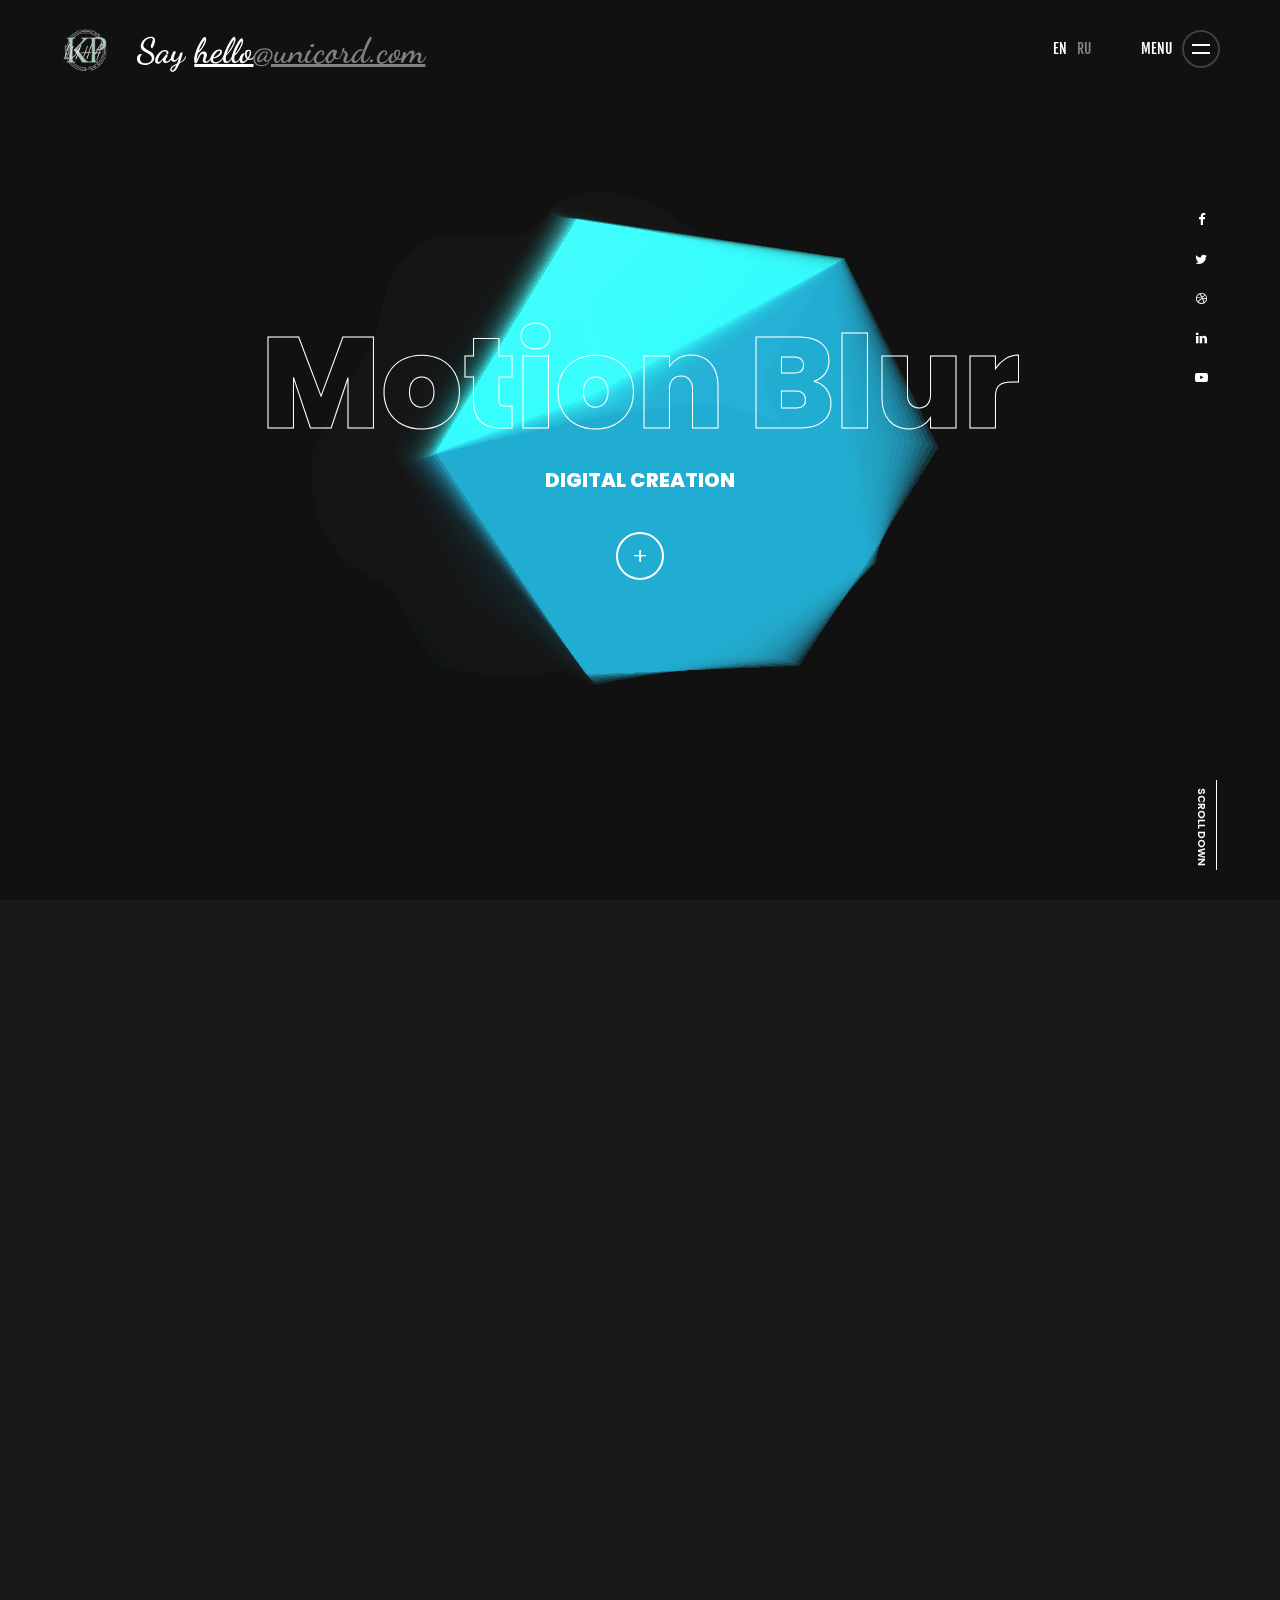
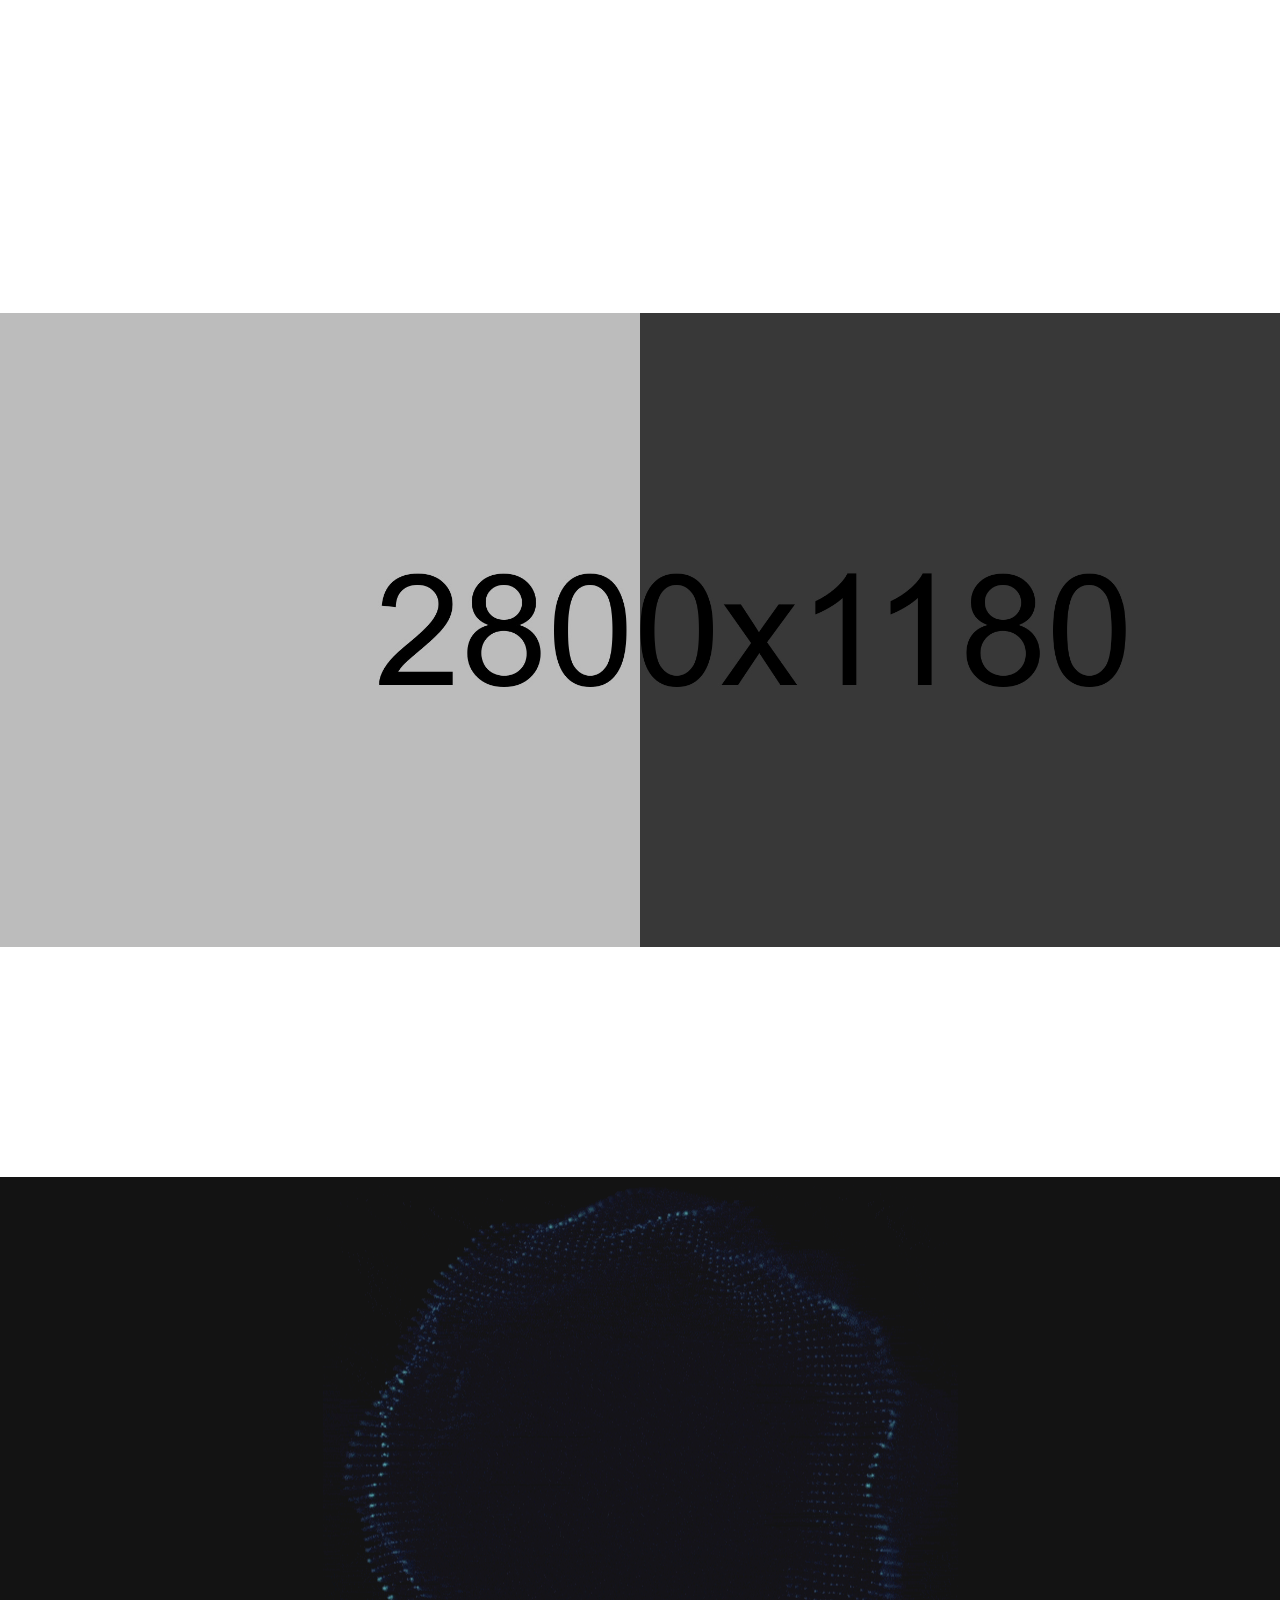
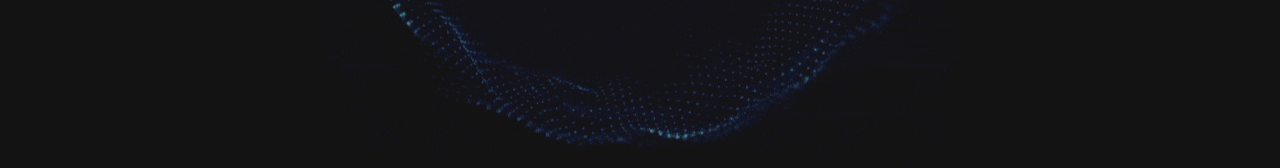
<file: index-motion-blur.html>
<!DOCTYPE html>
<html lang="en">
  <head>
    <meta charset="utf-8" />
    <meta
      name="viewport"
      content="width=device-width, initial-scale=1, shrink-to-fit=no"
    />
    <meta name="format-detection" content="telephone=no" />
    <meta name="theme-color" content="#33a16e" />
    <title>Unicord | Creative Portfolio for Freelancers & Agencies</title>
    <meta name="author" content="Themezinho" />
    <meta
      name="description"
      content="Unicord | Creative Portfolio for Freelancers & Agencies"
    />
    <meta
      name="keywords"
      content="creative, works, showcase, portfolio, highlight, projects, parallax, agency, digital, studio, css, animation, transition, svg, html, css"
    />

    <!-- SOCIAL MEDIA META -->
    <meta
      property="og:description"
      content="Unicord | Creative Portfolio for Freelancers & Agencies"
    />
    <meta
      property="og:image"
      content="http://www.themezinho.net/unicord/preview.png"
    />
    <meta property="og:site_name" content="unicord" />
    <meta property="og:title" content="Unicord" />
    <meta property="og:type" content="website" />
    <meta property="og:url" content="http://www.themezinho.net/unicord" />

    <!-- TWITTER META -->
    <meta name="twitter:card" content="summary" />
    <meta name="twitter:site" content="@unicord" />
    <meta name="twitter:creator" content="@unicord" />
    <meta name="twitter:title" content="unicord" />
    <meta
      name="twitter:description"
      content="Unicord | Creative Portfolio for Freelancers & Agencies"
    />
    <meta
      name="twitter:image"
      content="http://www.themezinho.net/unicord/preview.png"
    />

    <!-- FAVICON FILES -->
    <link
      href="ico/android-chrome-512x512.png"
      rel="apple-touch-icon"
      sizes="144x144"
    />
    <link
      href="ico/apple-touch-icon.png"
      rel="apple-touch-icon"
      sizes="114x114"
    />
    <link href="ico/favicon-32x32.png" rel="apple-touch-icon" sizes="72x72" />
    <link href="ico/favicon-16x16.png" rel="apple-touch-icon" />
    <link href="ico/favicon.png" rel="shortcut icon" />

    <!-- CSS FILES -->
    <link rel="stylesheet" href="css/font-awesome.min.css" />
    <link rel="stylesheet" href="css/animate.min.css" />
    <link rel="stylesheet" href="css/swiper.min.css" />
    <link rel="stylesheet" href="css/bootstrap.min.css" />
    <link rel="stylesheet" href="css/style.css" />
  </head>
  <body>
    <div class="preloader">
      <div class="inner">
        <div class="loader">
          <div class="trackbar">
            <div class="loadbar"></div>
          </div>
        </div>
        <!-- end loader -->
        <div class="holder">
          <span class="typewriter" id="typewriter"></span>
        </div>
        <!-- end holder -->
      </div>
      <!-- end inner -->
    </div>
    <!-- end preloader -->
    <div class="transition-overlay">
      <div class="green-layer"></div>
      <div class="black-layer"></div>
    </div>
    <!-- end transition-overlay -->
    <nav class="navigation-menu">
      <div class="green-layer"></div>
      <div class="black-layer"></div>
      <div class="inner">
        <ul>
          <li>
            <a href="#">Start</a>
            <ul>
              <li><a href="index.html">Slider</a></li>
              <li><a href="index-video-bg.html">Video BG</a></li>
              <li><a href="index-particles.html">Particles</a></li>
              <li><a href="index-motion-blur.html">Motion Blur</a></li>
              <li><a href="index-animation.html">Animation</a></li>
            </ul>
          </li>
          <li><a href="unicord.html">Unicord</a></li>
          <li>
            <a href="#">Showcases</a>
            <ul>
              <li><a href="showcases-four-cols.html">4 Columns</a></li>
              <li><a href="showcases-three-cols.html">3 Columns</a></li>
              <li><a href="showcases-two-cols.html">2 Columns</a></li>
            </ul>
          </li>
          <li><a href="news.html">News</a></li>
          <li><a href="say-hello.html">Say Hello</a></li>
        </ul>
        <address>
          Contornio Ave Kunsgatan 4<br />
          41247 Luxembord<br />
          074-753 5875
        </address>
      </div>
      <!-- end inner -->
    </nav>
    <!-- end navigation-menu -->
    <nav class="navbar">
      <div class="logo">
        <a href="index.html"><img src="images/logo.png" alt="Image" /></a>
      </div>
      <!-- end logo -->
      <div class="email-us">
        Say <a href="#"><span>hello</span>@unicord.com</a>
      </div>
      <!-- end email-us -->
      <div class="languages">
        <a href="#" class="active">EN</a> <a href="#">RU</a>
      </div>
      <!-- end languages -->
      <div class="sandwich-nav">
        <b>MENU</b>
        <div class="sandwich-btn circle" id="sandwich-btn" data-dist="7">
          <span></span> <span></span>
        </div>
        <!-- end sandwich-btn -->
      </div>
      <!-- end sandwich-nav -->
    </nav>
    <!-- end navbar -->
    <header class="header">
      <div id="motion-blur" class="motion-blur">
        <div class="inner">
          <h1>Motion Blur</h1>
          <h5>DIGITAL CREATION</h5>
          <a href="#">+</a>
        </div>
      </div>
      <!-- end motion-blur -->
      <ul class="social-media">
        <li>
          <a href="#"><i class="fa fa-facebook"></i></a>
        </li>
        <li>
          <a href="#"><i class="fa fa-twitter"></i></a>
        </li>
        <li>
          <a href="#"><i class="fa fa-dribbble"></i></a>
        </li>
        <li>
          <a href="#"><i class="fa fa-linkedin"></i></a>
        </li>
        <li>
          <a href="#"><i class="fa fa-youtube-play"></i></a>
        </li>
      </ul>
      <div class="scroll-down"><b>SCROLL DOWN</b><span></span></div>
      <!-- end scroll-down -->
    </header>
    <!-- end header -->
    <div class="header-spacing"></div>
    <!-- end header-spacing -->
    <main>
      <section class="works">
        <ul>
          <li class="wow fadeInUp">
            <figure data-tilt>
              <img src="images/works01.jpg" alt="Image" class="thumb" />
              <figcaption>
                <img src="images/logo-brand.png" alt="Image" class="brand" />
                <h3>Yellow Ginger</h3>
                <small>UI-UX Design, WordPress</small>
                <a href="case-details.html">CASE DETAILS</a>
              </figcaption>
            </figure>
          </li>
          <li class="wow fadeInUp">
            <figure data-tilt>
              <img src="images/works02.jpg" alt="Image" class="thumb" />
              <figcaption>
                <img src="images/logo-brand2.png" alt="Image" class="brand" />
                <h3>Red Tomato</h3>
                <small>Web Design, HTML, Development</small>
                <a href="case-details.html">CASE DETAILS</a>
              </figcaption>
            </figure>
          </li>
          <li class="wow fadeInUp">
            <figure data-tilt>
              <img src="images/works03.jpg" alt="Image" class="thumb" />
              <figcaption>
                <img src="images/logo-brand3.png" alt="Image" class="brand" />
                <h3>Mr. Washington</h3>
                <small>App Development, UI-UX Design</small>
                <a href="case-details.html">CASE DETAILS</a>
              </figcaption>
            </figure>
          </li>
          <li class="wow fadeInUp">
            <figure data-tilt>
              <img src="images/works04.jpg" alt="Image" class="thumb" />
              <figcaption>
                <img src="images/logo-brand2.png" alt="Image" class="brand" />
                <h3>House MD</h3>
                <small>Print Design, Branding</small>
                <a href="case-details.html">CASE DETAILS</a>
              </figcaption>
            </figure>
          </li>
          <li class="wow fadeInUp">
            <figure data-tilt>
              <img src="images/works05.jpg" alt="Image" class="thumb" />
              <figcaption>
                <img src="images/logo-brand3.png" alt="Image" class="brand" />
                <h3>Celebrity</h3>
                <small>UI-UX Design, WordPress</small>
                <a href="case-details.html">CASE DETAILS</a>
              </figcaption>
            </figure>
          </li>
          <li class="wow fadeInUp">
            <figure data-tilt>
              <img src="images/works06.jpg" alt="Image" class="thumb" />
              <figcaption>
                <img src="images/logo-brand3.png" alt="Image" class="brand" />
                <h3>Man in Black</h3>
                <small>HTML, Development</small>
                <a href="case-details.html">CASE DETAILS</a>
              </figcaption>
            </figure>
          </li>
          <li class="wow fadeInUp">
            <figure data-tilt>
              <img src="images/works07.jpg" alt="Image" class="thumb" />
              <figcaption>
                <img src="images/logo-brand.png" alt="Image" class="brand" />
                <h3>Old School</h3>
                <small>App Design, Development</small>
                <a href="case-details.html">CASE DETAILS</a>
              </figcaption>
            </figure>
          </li>
          <li class="wow fadeInUp">
            <figure data-tilt>
              <img src="images/works08.jpg" alt="Image" class="thumb" />
              <figcaption>
                <img src="images/logo-brand2.png" alt="Image" class="brand" />
                <h3>Paper Girl</h3>
                <small>UI-UX Design, HTML, Development</small>
                <a href="case-details.html">CASE DETAILS</a>
              </figcaption>
            </figure>
          </li>
          <li class="wow fadeInUp">
            <figure data-tilt>
              <img src="images/works09.jpg" alt="Image" class="thumb" />
              <figcaption>
                <img src="images/logo-brand3.png" alt="Image" class="brand" />
                <h3>Moto Wheel</h3>
                <small>Branding, Print Design</small>
                <a href="case-details.html">CASE DETAILS</a>
              </figcaption>
            </figure>
          </li>
        </ul>
      </section>
      <!-- end works -->
      <section class="features-content">
        <div class="container">
          <div class="row">
            <div class="col-lg-5 wow fadeInLeft">
              <h2>BENEFITS WITH UNICORDS</h2>
              <h6>
                All of our products exist to help you customize your website and
                add some advanced functionality lacks.
              </h6>
            </div>
            <!-- end col-5 -->
            <div class="col-lg-7">
              <div class="row inner">
                <div class="col-md-4 wow fadeInUp">
                  <img src="images/icon01.png" alt="Image" />
                  <h4>USER INTERFACE & EXPERIENCE</h4>
                  <p>Unicord provides a fantastic living experience.</p>
                  <a href="#">LEARN MORE</a>
                </div>
                <!-- end col-4 -->
                <div class="col-md-4 wow fadeInUp">
                  <img src="images/icon02.png" alt="Image" />
                  <h4>USER FRIENDLY CMS SYSTEMS</h4>
                  <p>Website and add some advanced lacks.</p>
                  <a href="#">LEARN MORE</a>
                </div>
                <!-- end col-4 -->
                <div class="col-md-4 wow fadeInUp">
                  <img src="images/icon03.png" alt="Image" />
                  <h4>DIGITAL MEDIA MARKETTING</h4>
                  <p>Website and add some advanced functionality.</p>
                  <a href="#">LEARN MORE</a>
                </div>
                <!-- end col-4 -->
                <div class="col-md-4 wow fadeInUp">
                  <img src="images/icon02.png" alt="Image" />
                  <h4>MOBILE APPLICATIONS ANDROID & IOS</h4>
                  <p>Website and add some advanced functionality</p>
                  <a href="#">LEARN MORE</a>
                </div>
                <!-- end col-4 -->
                <div class="col-md-4 wow fadeInUp">
                  <img src="images/icon03.png" alt="Image" />
                  <h4>VIDEO EDITION & TV COMMERCIALS</h4>
                  <p>Website and add some advanced functionality</p>
                  <a href="#">LEARN MORE</a>
                </div>
                <!-- end col-4 -->
              </div>
              <!-- end row inner -->
            </div>
            <!-- end col-7 -->
          </div>
          <!-- end row -->
        </div>
        <!-- end container -->
      </section>
      <!-- end features-content -->
      <section
        class="full-media-content bg-image"
        data-background="images/hero01.jpg"
      >
        <div class="sides">
          <figure class="wow fadeInLeft">
            <img src="images/office01.jpg" alt="Image" />
          </figure>
        </div>
        <!-- end sides -->
        <div class="sides inner-content">
          <div class="inner wow fadeInUp">
            <h5>New Media Digital Agency</h5>
            <h2>INNOVASION</h2>
            <p>
              Unicord is a creative digital agency, composed of creative
              designers & experienced developers. You’ll have your own
              individual apartment and facilities which are inspired by the
              luxurious life you want to live.
            </p>
            <a href="#">TAKE A LOOK</a>
          </div>
          <!-- end inner -->
        </div>
        <!-- end sides -->
      </section>
      <!-- end full-media-content -->
      <section class="logos">
        <div class="container">
          <ul>
            <li class="wow fadeInUp">
              <figure>
                <img src="images/logo01.jpg" alt="Image" />
                <h6>BIRD DIGITAL INC.</h6>
              </figure>
            </li>
            <li class="wow fadeInUp">
              <figure>
                <img src="images/logo02.jpg" alt="Image" />
                <h6>FOX ENTERTAINMENT</h6>
              </figure>
            </li>
            <li class="wow fadeInUp">
              <figure>
                <img src="images/logo03.jpg" alt="Image" />
                <h6>EAGLE SOLUTIONS</h6>
              </figure>
            </li>
            <li class="wow fadeInUp">
              <figure>
                <img src="images/logo04.jpg" alt="Image" />
                <h6>DEERS MEDICAL INC.</h6>
              </figure>
            </li>
            <li class="wow fadeInUp">
              <figure>
                <img src="images/logo05.jpg" alt="Image" />
                <h6>BIRD NATURAL PARKS</h6>
              </figure>
            </li>
          </ul>
        </div>
        <!-- end container -->
      </section>
      <!-- end logos -->
      <footer class="footer">
        <div class="container wow fadeIn">
          <img src="images/logo.png" alt="Image" />
          <h2>
            Don't be shy and<br />
            talk to us?
          </h2>
          <h5>Say hello@unicord.com.ua</h5>
          <ul>
            <li>
              <a href="#"><i class="fa fa-facebook"></i></a>
            </li>
            <li>
              <a href="#"><i class="fa fa-twitter"></i></a>
            </li>
            <li>
              <a href="#"><i class="fa fa-behance"></i></a>
            </li>
            <li>
              <a href="#"><i class="fa fa-google-plus"></i></a>
            </li>
            <li>
              <a href="#"><i class="fa fa-youtube-play"></i></a>
            </li>
          </ul>
          <span>© 2018 Unicord | All Rights Reserved</span>
        </div>
        <!-- end container -->
      </footer>
      <!-- end footer -->
    </main>
    <!-- end main -->
    <audio id="link" src="audio/link.mp3" preload="auto"></audio>
    <audio id="hover-audio" src="audio/hover.mp3" preload="auto"></audio>

    <!-- JS FILES -->
    <script src="js/jquery.min.js"></script>
    <script src="js/popper.min.js"></script>
    <script src="js/bootstrap.min.js"></script>
    <script src="js/swiper.min.js"></script>
    <script src="js/wow.min.js"></script>
    <script src="js/isotope.min.js"></script>
    <script src="js/tilt.jquery.js"></script>
    <script src="js/jquery.typewriter.js"></script>
    <script src="js/TweenMax.min.js"></script>
    <script src="js/imagesloaded.pkgd.min.js"></script>
    <script src="js/particles.min.js"></script>
    <script src="js/jquery.parallax.min.js"></script>
    <script src="js/motion.blur.js"></script>
    <script src="js/scripts.js"></script>
  </body>
</html>
</file>
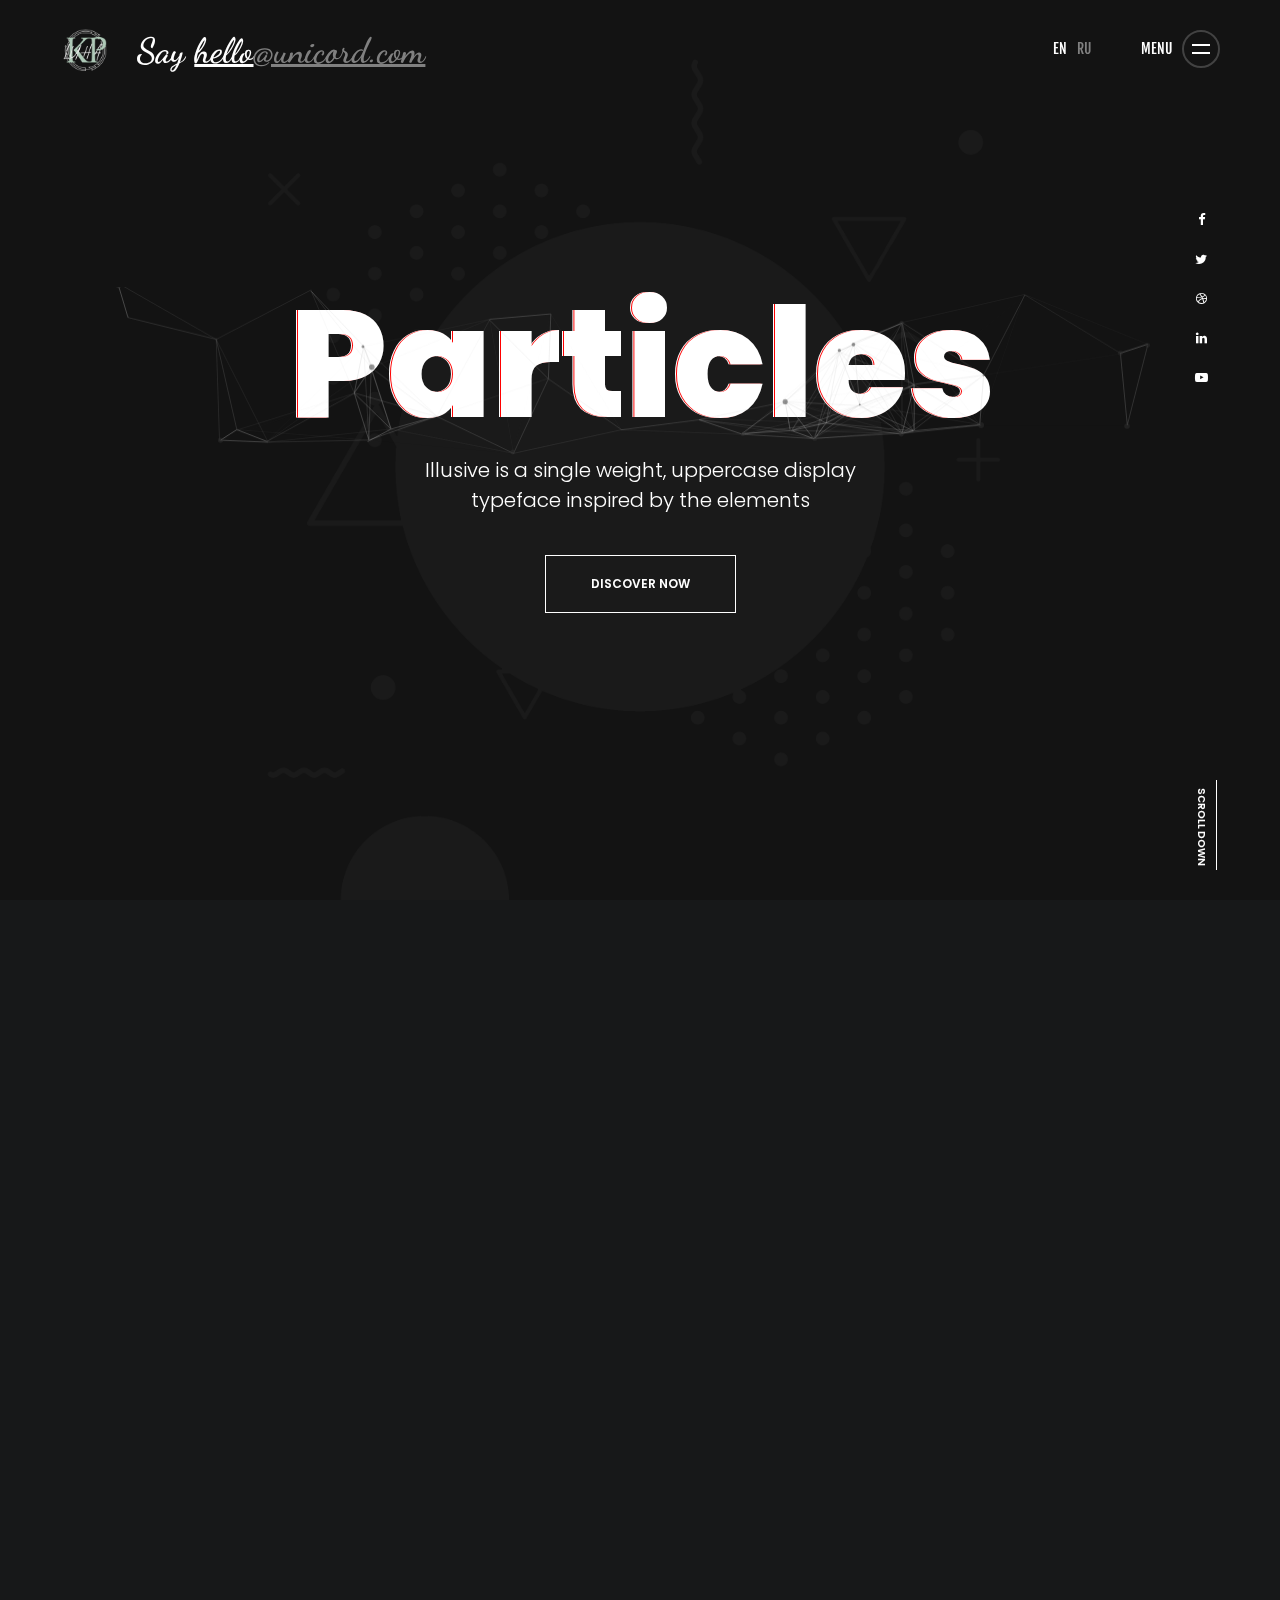
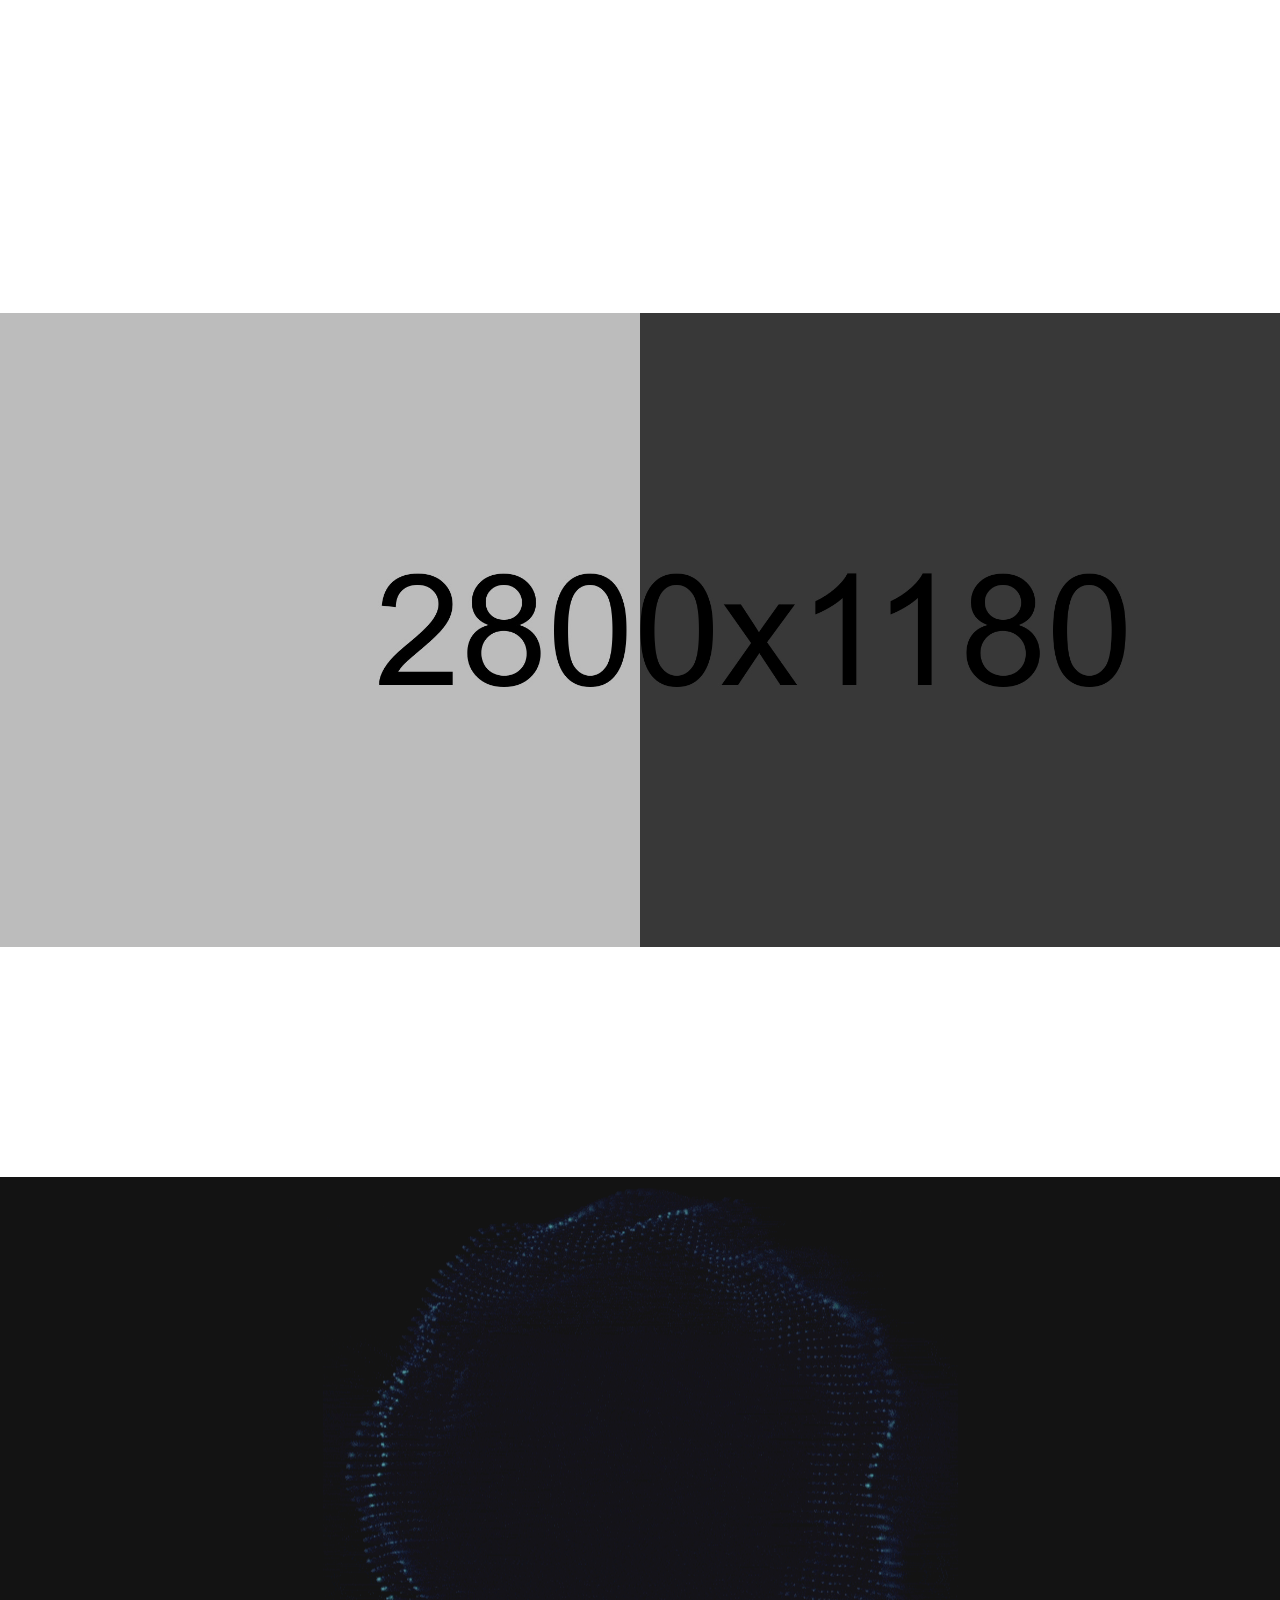
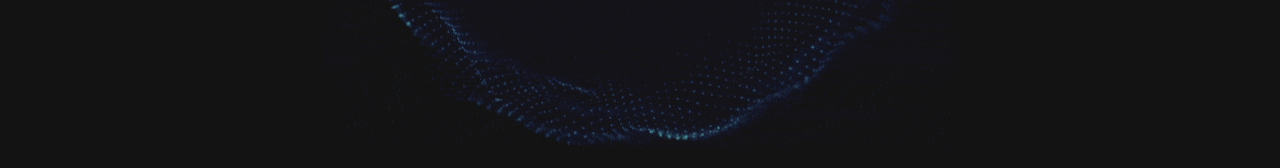
<file: index-particles.html>
<!DOCTYPE html>
<html lang="en">
  <head>
    <meta charset="utf-8" />
    <meta
      name="viewport"
      content="width=device-width, initial-scale=1, shrink-to-fit=no"
    />
    <meta name="format-detection" content="telephone=no" />
    <meta name="theme-color" content="#33a16e" />
    <title>Unicord | Creative Portfolio for Freelancers & Agencies</title>
    <meta name="author" content="Themezinho" />
    <meta
      name="description"
      content="Unicord | Creative Portfolio for Freelancers & Agencies"
    />
    <meta
      name="keywords"
      content="creative, works, showcase, portfolio, highlight, projects, parallax, agency, digital, studio, css, animation, transition, svg, html, css"
    />

    <!-- SOCIAL MEDIA META -->
    <meta
      property="og:description"
      content="Unicord | Creative Portfolio for Freelancers & Agencies"
    />
    <meta
      property="og:image"
      content="http://www.themezinho.net/unicord/preview.png"
    />
    <meta property="og:site_name" content="unicord" />
    <meta property="og:title" content="Unicord" />
    <meta property="og:type" content="website" />
    <meta property="og:url" content="http://www.themezinho.net/unicord" />

    <!-- TWITTER META -->
    <meta name="twitter:card" content="summary" />
    <meta name="twitter:site" content="@unicord" />
    <meta name="twitter:creator" content="@unicord" />
    <meta name="twitter:title" content="unicord" />
    <meta
      name="twitter:description"
      content="Unicord | Creative Portfolio for Freelancers & Agencies"
    />
    <meta
      name="twitter:image"
      content="http://www.themezinho.net/unicord/preview.png"
    />

    <!-- FAVICON FILES -->
    <link
      href="ico/android-chrome-512x512.png"
      rel="apple-touch-icon"
      sizes="144x144"
    />
    <link
      href="ico/apple-touch-icon.png"
      rel="apple-touch-icon"
      sizes="114x114"
    />
    <link href="ico/favicon-32x32.png" rel="apple-touch-icon" sizes="72x72" />
    <link href="ico/favicon-16x16.png" rel="apple-touch-icon" />
    <link href="ico/favicon.png" rel="shortcut icon" />

    <!-- CSS FILES -->
    <link rel="stylesheet" href="css/font-awesome.min.css" />
    <link rel="stylesheet" href="css/animate.min.css" />
    <link rel="stylesheet" href="css/swiper.min.css" />
    <link rel="stylesheet" href="css/bootstrap.min.css" />
    <link rel="stylesheet" href="css/style.css" />
  </head>
  <body>
    <div class="preloader">
      <div class="inner">
        <div class="loader">
          <div class="trackbar">
            <div class="loadbar"></div>
          </div>
        </div>
        <!-- end loader -->
        <div class="holder">
          <span class="typewriter" id="typewriter"></span>
        </div>
        <!-- end holder -->
      </div>
      <!-- end inner -->
    </div>
    <!-- end preloader -->
    <div class="transition-overlay">
      <div class="green-layer"></div>
      <div class="black-layer"></div>
    </div>
    <!-- end transition-overlay -->
    <nav class="navigation-menu">
      <div class="green-layer"></div>
      <div class="black-layer"></div>
      <div class="inner">
        <ul>
          <li>
            <a href="#">Start</a>
            <ul>
              <li><a href="index.html">Slider</a></li>
              <li><a href="index-video-bg.html">Video BG</a></li>
              <li><a href="index-particles.html">Particles</a></li>
              <li><a href="index-motion-blur.html">Motion Blur</a></li>
              <li><a href="index-animation.html">Animation</a></li>
            </ul>
          </li>
          <li><a href="unicord.html">Unicord</a></li>
          <li>
            <a href="#">Showcases</a>
            <ul>
              <li><a href="showcases-four-cols.html">4 Columns</a></li>
              <li><a href="showcases-three-cols.html">3 Columns</a></li>
              <li><a href="showcases-two-cols.html">2 Columns</a></li>
            </ul>
          </li>
          <li><a href="news.html">News</a></li>
          <li><a href="say-hello.html">Say Hello</a></li>
        </ul>
        <address>
          Contornio Ave Kunsgatan 4<br />
          41247 Luxembord<br />
          074-753 5875
        </address>
      </div>
      <!-- end inner -->
    </nav>
    <!-- end navigation-menu -->
    <nav class="navbar">
      <div class="logo">
        <a href="index.html"><img src="images/logo.png" alt="Image" /></a>
      </div>
      <!-- end logo -->
      <div class="email-us">
        Say <a href="#"><span>hello</span>@unicord.com</a>
      </div>
      <!-- end email-us -->
      <div class="languages">
        <a href="#" class="active">EN</a> <a href="#">RU</a>
      </div>
      <!-- end languages -->
      <div class="sandwich-nav">
        <b>MENU</b>
        <div class="sandwich-btn circle" id="sandwich-btn" data-dist="7">
          <span></span> <span></span>
        </div>
        <!-- end sandwich-btn -->
      </div>
      <!-- end sandwich-nav -->
    </nav>
    <!-- end navbar -->
    <header class="header">
      <div class="particles-mask" id="parallax">
        <div class="inner">
          <div class="masker">
            <div class="layer" data-depth="0.2">
              <h1 data-text="Particles">Particles</h1>
            </div>
            <!-- end layer -->
            <div id="particles-js"></div>
            <!-- end particles-js -->
          </div>
          <!-- end masker -->
          <h5>
            Illusive is a single weight, uppercase display typeface inspired by
            the elements
          </h5>
          <a href="#">DISCOVER NOW</a>
        </div>
        <!-- end inner -->
      </div>
      <!-- end particles-mask -->

      <ul class="social-media">
        <li>
          <a href="#"><i class="fa fa-facebook"></i></a>
        </li>
        <li>
          <a href="#"><i class="fa fa-twitter"></i></a>
        </li>
        <li>
          <a href="#"><i class="fa fa-dribbble"></i></a>
        </li>
        <li>
          <a href="#"><i class="fa fa-linkedin"></i></a>
        </li>
        <li>
          <a href="#"><i class="fa fa-youtube-play"></i></a>
        </li>
      </ul>
      <div class="scroll-down"><b>SCROLL DOWN</b><span></span></div>
      <!-- end scroll-down -->
    </header>
    <!-- end header -->
    <div class="header-spacing"></div>
    <!-- end header-spacing -->
    <main>
      <section class="works">
        <ul>
          <li class="wow fadeInUp">
            <figure data-tilt>
              <img src="images/works01.jpg" alt="Image" class="thumb" />
              <figcaption>
                <img src="images/logo-brand.png" alt="Image" class="brand" />
                <h3>Yellow Ginger</h3>
                <small>UI-UX Design, WordPress</small>
                <a href="case-details.html">CASE DETAILS</a>
              </figcaption>
            </figure>
          </li>
          <li class="wow fadeInUp">
            <figure data-tilt>
              <img src="images/works02.jpg" alt="Image" class="thumb" />
              <figcaption>
                <img src="images/logo-brand2.png" alt="Image" class="brand" />
                <h3>Red Tomato</h3>
                <small>Web Design, HTML, Development</small>
                <a href="case-details.html">CASE DETAILS</a>
              </figcaption>
            </figure>
          </li>
          <li class="wow fadeInUp">
            <figure data-tilt>
              <img src="images/works03.jpg" alt="Image" class="thumb" />
              <figcaption>
                <img src="images/logo-brand3.png" alt="Image" class="brand" />
                <h3>Mr. Washington</h3>
                <small>App Development, UI-UX Design</small>
                <a href="case-details.html">CASE DETAILS</a>
              </figcaption>
            </figure>
          </li>
          <li class="wow fadeInUp">
            <figure data-tilt>
              <img src="images/works04.jpg" alt="Image" class="thumb" />
              <figcaption>
                <img src="images/logo-brand2.png" alt="Image" class="brand" />
                <h3>House MD</h3>
                <small>Print Design, Branding</small>
                <a href="case-details.html">CASE DETAILS</a>
              </figcaption>
            </figure>
          </li>
          <li class="wow fadeInUp">
            <figure data-tilt>
              <img src="images/works05.jpg" alt="Image" class="thumb" />
              <figcaption>
                <img src="images/logo-brand3.png" alt="Image" class="brand" />
                <h3>Celebrity</h3>
                <small>UI-UX Design, WordPress</small>
                <a href="case-details.html">CASE DETAILS</a>
              </figcaption>
            </figure>
          </li>
          <li class="wow fadeInUp">
            <figure data-tilt>
              <img src="images/works06.jpg" alt="Image" class="thumb" />
              <figcaption>
                <img src="images/logo-brand3.png" alt="Image" class="brand" />
                <h3>Man in Black</h3>
                <small>HTML, Development</small>
                <a href="case-details.html">CASE DETAILS</a>
              </figcaption>
            </figure>
          </li>
          <li class="wow fadeInUp">
            <figure data-tilt>
              <img src="images/works07.jpg" alt="Image" class="thumb" />
              <figcaption>
                <img src="images/logo-brand.png" alt="Image" class="brand" />
                <h3>Old School</h3>
                <small>App Design, Development</small>
                <a href="case-details.html">CASE DETAILS</a>
              </figcaption>
            </figure>
          </li>
          <li class="wow fadeInUp">
            <figure data-tilt>
              <img src="images/works08.jpg" alt="Image" class="thumb" />
              <figcaption>
                <img src="images/logo-brand2.png" alt="Image" class="brand" />
                <h3>Paper Girl</h3>
                <small>UI-UX Design, HTML, Development</small>
                <a href="case-details.html">CASE DETAILS</a>
              </figcaption>
            </figure>
          </li>
          <li class="wow fadeInUp">
            <figure data-tilt>
              <img src="images/works09.jpg" alt="Image" class="thumb" />
              <figcaption>
                <img src="images/logo-brand3.png" alt="Image" class="brand" />
                <h3>Moto Wheel</h3>
                <small>Branding, Print Design</small>
                <a href="case-details.html">CASE DETAILS</a>
              </figcaption>
            </figure>
          </li>
        </ul>
      </section>
      <!-- end works -->
      <section class="features-content">
        <div class="container">
          <div class="row">
            <div class="col-lg-5 wow fadeInLeft">
              <h2>BENEFITS WITH UNICORDS</h2>
              <h6>
                All of our products exist to help you customize your website and
                add some advanced functionality lacks.
              </h6>
            </div>
            <!-- end col-5 -->
            <div class="col-lg-7">
              <div class="row inner">
                <div class="col-md-4 wow fadeInUp">
                  <img src="images/icon01.png" alt="Image" />
                  <h4>USER INTERFACE & EXPERIENCE</h4>
                  <p>Unicord provides a fantastic living experience.</p>
                  <a href="#">LEARN MORE</a>
                </div>
                <!-- end col-4 -->
                <div class="col-md-4 wow fadeInUp">
                  <img src="images/icon02.png" alt="Image" />
                  <h4>USER FRIENDLY CMS SYSTEMS</h4>
                  <p>Website and add some advanced lacks.</p>
                  <a href="#">LEARN MORE</a>
                </div>
                <!-- end col-4 -->
                <div class="col-md-4 wow fadeInUp">
                  <img src="images/icon03.png" alt="Image" />
                  <h4>DIGITAL MEDIA MARKETTING</h4>
                  <p>Website and add some advanced functionality.</p>
                  <a href="#">LEARN MORE</a>
                </div>
                <!-- end col-4 -->
                <div class="col-md-4 wow fadeInUp">
                  <img src="images/icon02.png" alt="Image" />
                  <h4>MOBILE APPLICATIONS ANDROID & IOS</h4>
                  <p>Website and add some advanced functionality</p>
                  <a href="#">LEARN MORE</a>
                </div>
                <!-- end col-4 -->
                <div class="col-md-4 wow fadeInUp">
                  <img src="images/icon03.png" alt="Image" />
                  <h4>VIDEO EDITION & TV COMMERCIALS</h4>
                  <p>Website and add some advanced functionality</p>
                  <a href="#">LEARN MORE</a>
                </div>
                <!-- end col-4 -->
              </div>
              <!-- end row inner -->
            </div>
            <!-- end col-7 -->
          </div>
          <!-- end row -->
        </div>
        <!-- end container -->
      </section>
      <!-- end features-content -->
      <section
        class="full-media-content bg-image"
        data-background="images/hero01.jpg"
      >
        <div class="sides">
          <figure class="wow fadeInLeft">
            <img src="images/office01.jpg" alt="Image" />
          </figure>
        </div>
        <!-- end sides -->
        <div class="sides inner-content">
          <div class="inner wow fadeInUp">
            <h5>New Media Digital Agency</h5>
            <h2>INNOVASION</h2>
            <p>
              Unicord is a creative digital agency, composed of creative
              designers & experienced developers. You’ll have your own
              individual apartment and facilities which are inspired by the
              luxurious life you want to live.
            </p>
            <a href="#">TAKE A LOOK</a>
          </div>
          <!-- end inner -->
        </div>
        <!-- end sides -->
      </section>
      <!-- end full-media-content -->
      <section class="logos">
        <div class="container">
          <ul>
            <li class="wow fadeInUp">
              <figure>
                <img src="images/logo01.jpg" alt="Image" />
                <h6>BIRD DIGITAL INC.</h6>
              </figure>
            </li>
            <li class="wow fadeInUp">
              <figure>
                <img src="images/logo02.jpg" alt="Image" />
                <h6>FOX ENTERTAINMENT</h6>
              </figure>
            </li>
            <li class="wow fadeInUp">
              <figure>
                <img src="images/logo03.jpg" alt="Image" />
                <h6>EAGLE SOLUTIONS</h6>
              </figure>
            </li>
            <li class="wow fadeInUp">
              <figure>
                <img src="images/logo04.jpg" alt="Image" />
                <h6>DEERS MEDICAL INC.</h6>
              </figure>
            </li>
            <li class="wow fadeInUp">
              <figure>
                <img src="images/logo05.jpg" alt="Image" />
                <h6>BIRD NATURAL PARKS</h6>
              </figure>
            </li>
          </ul>
        </div>
        <!-- end container -->
      </section>
      <!-- end logos -->
      <footer class="footer">
        <div class="container wow fadeIn">
          <img src="images/logo.png" alt="Image" />
          <h2>
            Don't be shy and<br />
            talk to us?
          </h2>
          <h5>Say hello@unicord.com.ua</h5>
          <ul>
            <li>
              <a href="#"><i class="fa fa-facebook"></i></a>
            </li>
            <li>
              <a href="#"><i class="fa fa-twitter"></i></a>
            </li>
            <li>
              <a href="#"><i class="fa fa-behance"></i></a>
            </li>
            <li>
              <a href="#"><i class="fa fa-google-plus"></i></a>
            </li>
            <li>
              <a href="#"><i class="fa fa-youtube-play"></i></a>
            </li>
          </ul>
          <span>© 2018 Unicord | All Rights Reserved</span>
        </div>
        <!-- end container -->
      </footer>
      <!-- end footer -->
    </main>
    <!-- end main -->
    <audio id="link" src="audio/link.mp3" preload="auto"></audio>
    <audio id="hover-audio" src="audio/hover.mp3" preload="auto"></audio>

    <!-- JS FILES -->
    <script src="js/jquery.min.js"></script>
    <script src="js/popper.min.js"></script>
    <script src="js/bootstrap.min.js"></script>
    <script src="js/swiper.min.js"></script>
    <script src="js/wow.min.js"></script>
    <script src="js/isotope.min.js"></script>
    <script src="js/tilt.jquery.js"></script>
    <script src="js/jquery.typewriter.js"></script>
    <script src="js/TweenMax.min.js"></script>
    <script src="js/imagesloaded.pkgd.min.js"></script>
    <script src="js/particles.min.js"></script>
    <script src="js/jquery.parallax.min.js"></script>
    <script src="js/motion.blur.js"></script>
    <script src="js/scripts.js"></script>
  </body>
</html>
</file>
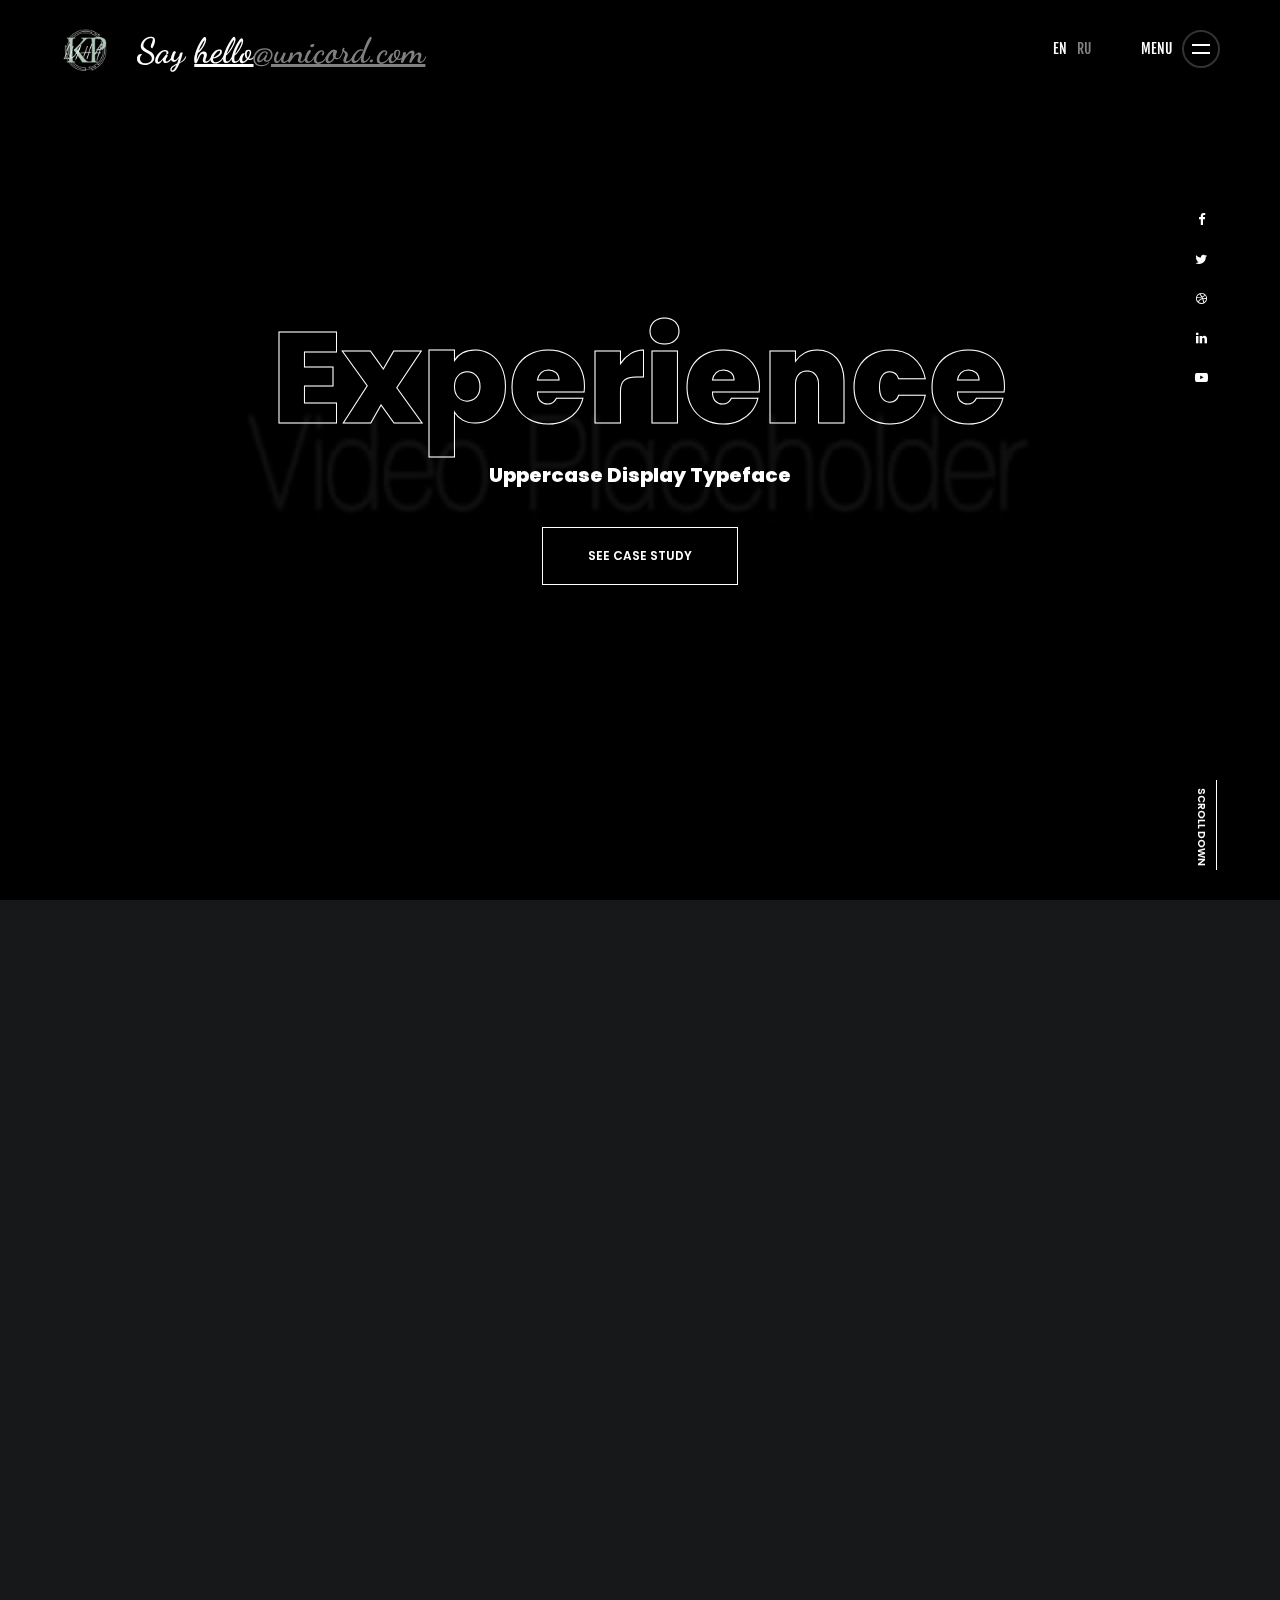
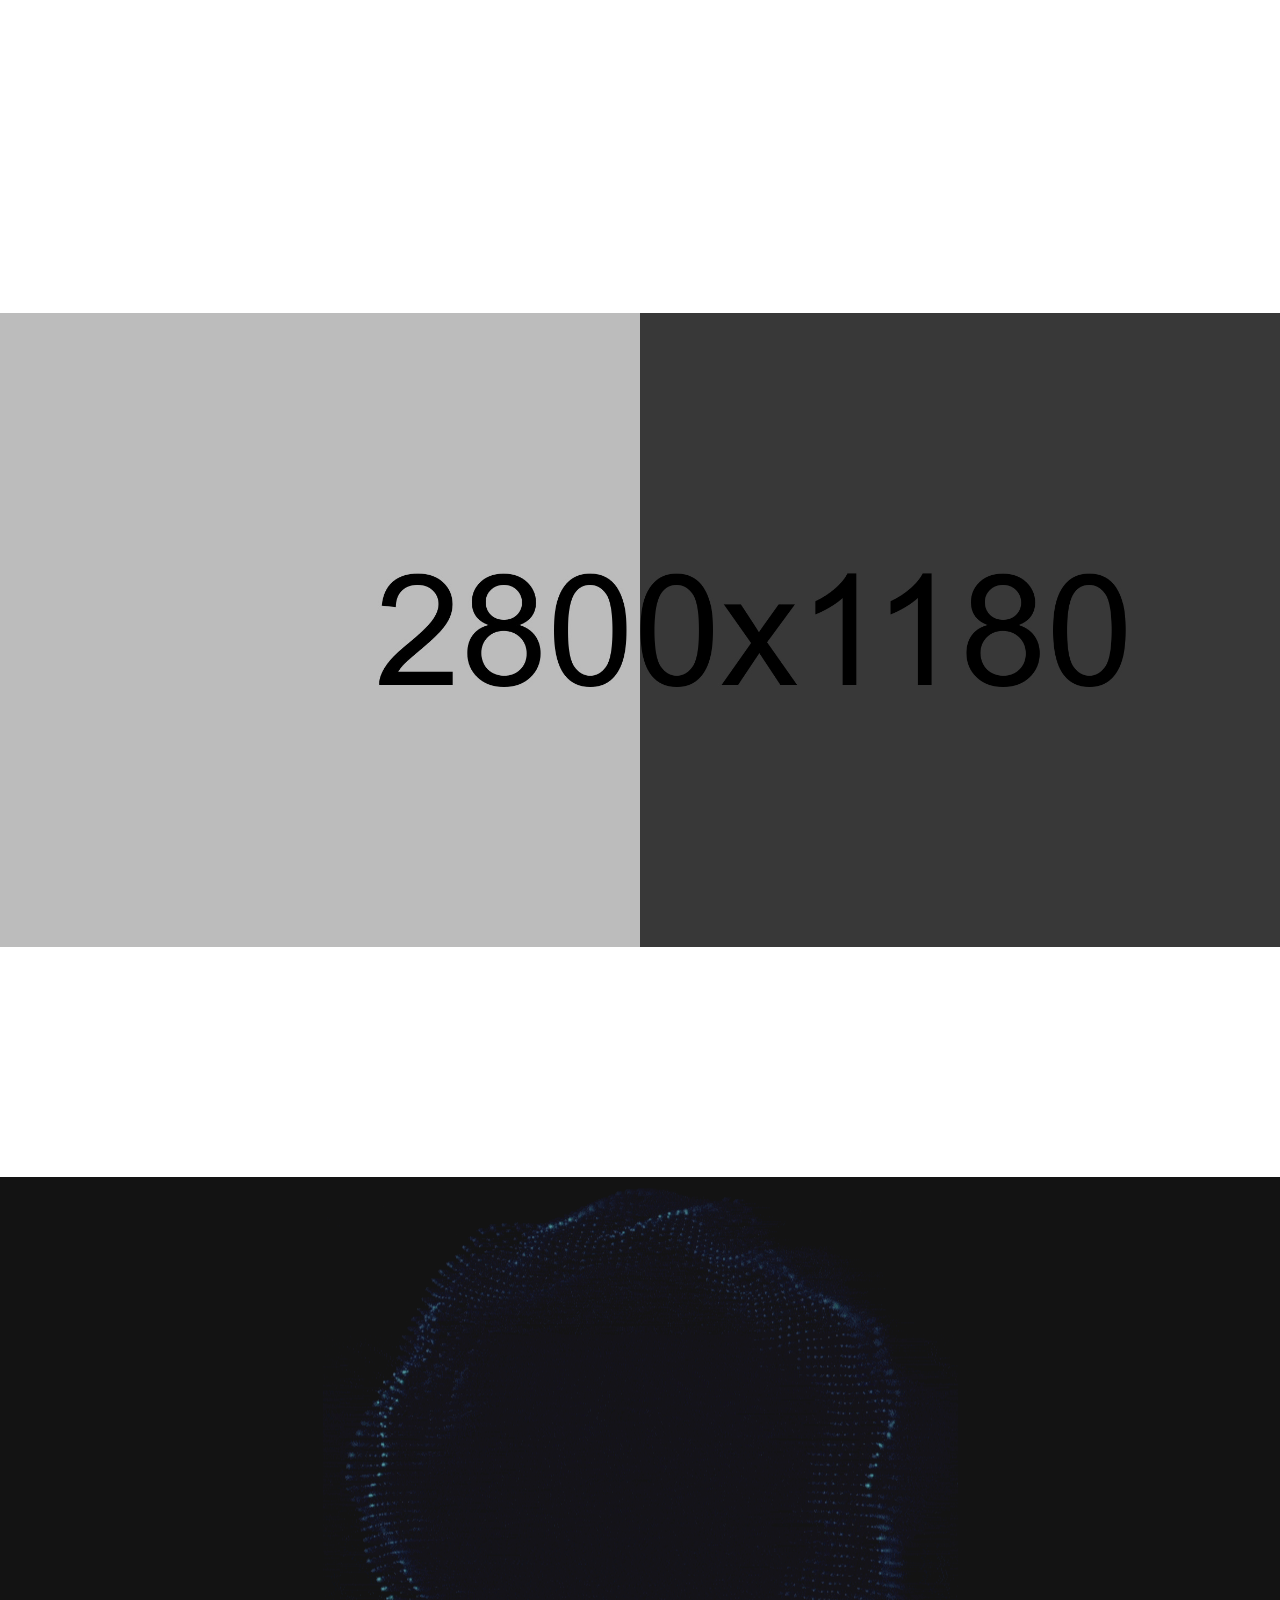
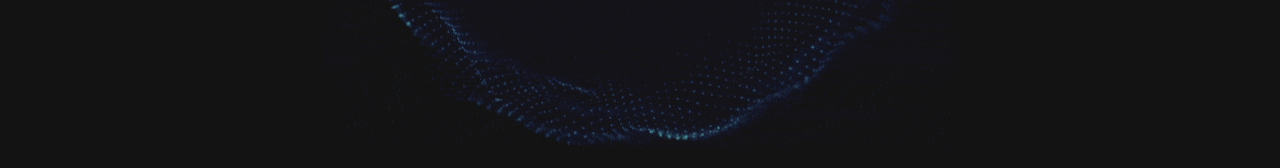
<file: index-video-bg.html>
<!DOCTYPE html>
<html lang="en">
  <head>
    <meta charset="utf-8" />
    <meta
      name="viewport"
      content="width=device-width, initial-scale=1, shrink-to-fit=no"
    />
    <meta name="format-detection" content="telephone=no" />
    <meta name="theme-color" content="#33a16e" />
    <title>Unicord | Creative Portfolio for Freelancers & Agencies</title>
    <meta name="author" content="Themezinho" />
    <meta
      name="description"
      content="Unicord | Creative Portfolio for Freelancers & Agencies"
    />
    <meta
      name="keywords"
      content="creative, works, showcase, portfolio, highlight, projects, parallax, agency, digital, studio, css, animation, transition, svg, html, css"
    />

    <!-- SOCIAL MEDIA META -->
    <meta
      property="og:description"
      content="Unicord | Creative Portfolio for Freelancers & Agencies"
    />
    <meta
      property="og:image"
      content="http://www.themezinho.net/unicord/preview.png"
    />
    <meta property="og:site_name" content="unicord" />
    <meta property="og:title" content="Unicord" />
    <meta property="og:type" content="website" />
    <meta property="og:url" content="http://www.themezinho.net/unicord" />

    <!-- TWITTER META -->
    <meta name="twitter:card" content="summary" />
    <meta name="twitter:site" content="@unicord" />
    <meta name="twitter:creator" content="@unicord" />
    <meta name="twitter:title" content="unicord" />
    <meta
      name="twitter:description"
      content="Unicord | Creative Portfolio for Freelancers & Agencies"
    />
    <meta
      name="twitter:image"
      content="http://www.themezinho.net/unicord/preview.png"
    />

    <!-- FAVICON FILES -->
    <link
      href="ico/android-chrome-512x512.png"
      rel="apple-touch-icon"
      sizes="144x144"
    />
    <link
      href="ico/apple-touch-icon.png"
      rel="apple-touch-icon"
      sizes="114x114"
    />
    <link href="ico/favicon-32x32.png" rel="apple-touch-icon" sizes="72x72" />
    <link href="ico/favicon-16x16.png" rel="apple-touch-icon" />
    <link href="ico/favicon.png" rel="shortcut icon" />

    <!-- CSS FILES -->
    <link rel="stylesheet" href="css/font-awesome.min.css" />
    <link rel="stylesheet" href="css/animate.min.css" />
    <link rel="stylesheet" href="css/swiper.min.css" />
    <link rel="stylesheet" href="css/bootstrap.min.css" />
    <link rel="stylesheet" href="css/style.css" />
  </head>
  <body>
    <div class="preloader">
      <div class="inner">
        <div class="loader">
          <div class="trackbar">
            <div class="loadbar"></div>
          </div>
        </div>
        <!-- end loader -->
        <div class="holder">
          <span class="typewriter" id="typewriter"></span>
        </div>
        <!-- end holder -->
      </div>
      <!-- end inner -->
    </div>
    <!-- end preloader -->
    <div class="transition-overlay">
      <div class="green-layer"></div>
      <div class="black-layer"></div>
    </div>
    <!-- end transition-overlay -->
    <nav class="navigation-menu">
      <div class="green-layer"></div>
      <div class="black-layer"></div>
      <div class="inner">
        <ul>
          <li>
            <a href="#">Start</a>
            <ul>
              <li><a href="index.html">Slider</a></li>
              <li><a href="index-video-bg.html">Video BG</a></li>
              <li><a href="index-particles.html">Particles</a></li>
              <li><a href="index-motion-blur.html">Motion Blur</a></li>
              <li><a href="index-animation.html">Animation</a></li>
            </ul>
          </li>
          <li><a href="unicord.html">Unicord</a></li>
          <li>
            <a href="#">Showcases</a>
            <ul>
              <li><a href="showcases-four-cols.html">4 Columns</a></li>
              <li><a href="showcases-three-cols.html">3 Columns</a></li>
              <li><a href="showcases-two-cols.html">2 Columns</a></li>
            </ul>
          </li>
          <li><a href="news.html">News</a></li>
          <li><a href="say-hello.html">Say Hello</a></li>
        </ul>
        <address>
          Contornio Ave Kunsgatan 4<br />
          41247 Luxembord<br />
          074-753 5875
        </address>
      </div>
      <!-- end inner -->
    </nav>
    <!-- end navigation-menu -->
    <nav class="navbar">
      <div class="logo">
        <a href="index.html"><img src="images/logo.png" alt="Image" /></a>
      </div>
      <!-- end logo -->
      <div class="email-us">
        Say <a href="#"><span>hello</span>@unicord.com</a>
      </div>
      <!-- end email-us -->
      <div class="languages">
        <a href="#" class="active">EN</a> <a href="#">RU</a>
      </div>
      <!-- end languages -->
      <div class="sandwich-nav">
        <b>MENU</b>
        <div class="sandwich-btn circle" id="sandwich-btn" data-dist="7">
          <span></span> <span></span>
        </div>
        <!-- end sandwich-btn -->
      </div>
      <!-- end sandwich-nav -->
    </nav>
    <!-- end navbar -->
    <header class="header">
      <div class="video-hero">
        <div class="video-bg">
          <video src="videos/video2.mp4" autoplay loop muted></video>
        </div>
        <!-- end video-bg -->
        <div class="inner">
          <h1>Experience</h1>
          <h5>Uppercase Display Typeface</h5>
          <a href="#">SEE CASE STUDY</a>
        </div>
        <!-- end inner -->
      </div>
      <!-- end video-hero -->
      <ul class="social-media">
        <li>
          <a href="#"><i class="fa fa-facebook"></i></a>
        </li>
        <li>
          <a href="#"><i class="fa fa-twitter"></i></a>
        </li>
        <li>
          <a href="#"><i class="fa fa-dribbble"></i></a>
        </li>
        <li>
          <a href="#"><i class="fa fa-linkedin"></i></a>
        </li>
        <li>
          <a href="#"><i class="fa fa-youtube-play"></i></a>
        </li>
      </ul>
      <div class="scroll-down"><b>SCROLL DOWN</b><span></span></div>
      <!-- end scroll-down -->
    </header>
    <!-- end header -->
    <div class="header-spacing"></div>
    <!-- end header-spacing -->
    <main>
      <section class="works">
        <ul>
          <li class="wow fadeInUp">
            <figure data-tilt>
              <img src="images/works01.jpg" alt="Image" class="thumb" />
              <figcaption>
                <img src="images/logo-brand.png" alt="Image" class="brand" />
                <h3>Yellow Ginger</h3>
                <small>UI-UX Design, WordPress</small>
                <a href="case-details.html">CASE DETAILS</a>
              </figcaption>
            </figure>
          </li>
          <li class="wow fadeInUp">
            <figure data-tilt>
              <img src="images/works02.jpg" alt="Image" class="thumb" />
              <figcaption>
                <img src="images/logo-brand2.png" alt="Image" class="brand" />
                <h3>Red Tomato</h3>
                <small>Web Design, HTML, Development</small>
                <a href="case-details.html">CASE DETAILS</a>
              </figcaption>
            </figure>
          </li>
          <li class="wow fadeInUp">
            <figure data-tilt>
              <img src="images/works03.jpg" alt="Image" class="thumb" />
              <figcaption>
                <img src="images/logo-brand3.png" alt="Image" class="brand" />
                <h3>Mr. Washington</h3>
                <small>App Development, UI-UX Design</small>
                <a href="case-details.html">CASE DETAILS</a>
              </figcaption>
            </figure>
          </li>
          <li class="wow fadeInUp">
            <figure data-tilt>
              <img src="images/works04.jpg" alt="Image" class="thumb" />
              <figcaption>
                <img src="images/logo-brand2.png" alt="Image" class="brand" />
                <h3>House MD</h3>
                <small>Print Design, Branding</small>
                <a href="case-details.html">CASE DETAILS</a>
              </figcaption>
            </figure>
          </li>
          <li class="wow fadeInUp">
            <figure data-tilt>
              <img src="images/works05.jpg" alt="Image" class="thumb" />
              <figcaption>
                <img src="images/logo-brand3.png" alt="Image" class="brand" />
                <h3>Celebrity</h3>
                <small>UI-UX Design, WordPress</small>
                <a href="case-details.html">CASE DETAILS</a>
              </figcaption>
            </figure>
          </li>
          <li class="wow fadeInUp">
            <figure data-tilt>
              <img src="images/works06.jpg" alt="Image" class="thumb" />
              <figcaption>
                <img src="images/logo-brand3.png" alt="Image" class="brand" />
                <h3>Man in Black</h3>
                <small>HTML, Development</small>
                <a href="case-details.html">CASE DETAILS</a>
              </figcaption>
            </figure>
          </li>
          <li class="wow fadeInUp">
            <figure data-tilt>
              <img src="images/works07.jpg" alt="Image" class="thumb" />
              <figcaption>
                <img src="images/logo-brand.png" alt="Image" class="brand" />
                <h3>Old School</h3>
                <small>App Design, Development</small>
                <a href="case-details.html">CASE DETAILS</a>
              </figcaption>
            </figure>
          </li>
          <li class="wow fadeInUp">
            <figure data-tilt>
              <img src="images/works08.jpg" alt="Image" class="thumb" />
              <figcaption>
                <img src="images/logo-brand2.png" alt="Image" class="brand" />
                <h3>Paper Girl</h3>
                <small>UI-UX Design, HTML, Development</small>
                <a href="case-details.html">CASE DETAILS</a>
              </figcaption>
            </figure>
          </li>
          <li class="wow fadeInUp">
            <figure data-tilt>
              <img src="images/works09.jpg" alt="Image" class="thumb" />
              <figcaption>
                <img src="images/logo-brand3.png" alt="Image" class="brand" />
                <h3>Moto Wheel</h3>
                <small>Branding, Print Design</small>
                <a href="case-details.html">CASE DETAILS</a>
              </figcaption>
            </figure>
          </li>
        </ul>
      </section>
      <!-- end works -->
      <section class="features-content">
        <div class="container">
          <div class="row">
            <div class="col-lg-5 wow fadeInLeft">
              <h2>BENEFITS WITH UNICORDS</h2>
              <h6>
                All of our products exist to help you customize your website and
                add some advanced functionality lacks.
              </h6>
            </div>
            <!-- end col-5 -->
            <div class="col-lg-7">
              <div class="row inner">
                <div class="col-md-4 wow fadeInUp">
                  <img src="images/icon01.png" alt="Image" />
                  <h4>USER INTERFACE & EXPERIENCE</h4>
                  <p>Unicord provides a fantastic living experience.</p>
                  <a href="#">LEARN MORE</a>
                </div>
                <!-- end col-4 -->
                <div class="col-md-4 wow fadeInUp">
                  <img src="images/icon02.png" alt="Image" />
                  <h4>USER FRIENDLY CMS SYSTEMS</h4>
                  <p>Website and add some advanced lacks.</p>
                  <a href="#">LEARN MORE</a>
                </div>
                <!-- end col-4 -->
                <div class="col-md-4 wow fadeInUp">
                  <img src="images/icon03.png" alt="Image" />
                  <h4>DIGITAL MEDIA MARKETTING</h4>
                  <p>Website and add some advanced functionality.</p>
                  <a href="#">LEARN MORE</a>
                </div>
                <!-- end col-4 -->
                <div class="col-md-4 wow fadeInUp">
                  <img src="images/icon02.png" alt="Image" />
                  <h4>MOBILE APPLICATIONS ANDROID & IOS</h4>
                  <p>Website and add some advanced functionality</p>
                  <a href="#">LEARN MORE</a>
                </div>
                <!-- end col-4 -->
                <div class="col-md-4 wow fadeInUp">
                  <img src="images/icon03.png" alt="Image" />
                  <h4>VIDEO EDITION & TV COMMERCIALS</h4>
                  <p>Website and add some advanced functionality</p>
                  <a href="#">LEARN MORE</a>
                </div>
                <!-- end col-4 -->
              </div>
              <!-- end row inner -->
            </div>
            <!-- end col-7 -->
          </div>
          <!-- end row -->
        </div>
        <!-- end container -->
      </section>
      <!-- end features-content -->
      <section
        class="full-media-content bg-image"
        data-background="images/hero01.jpg"
      >
        <div class="sides">
          <figure class="wow fadeInLeft">
            <img src="images/office01.jpg" alt="Image" />
          </figure>
        </div>
        <!-- end sides -->
        <div class="sides inner-content">
          <div class="inner wow fadeInUp">
            <h5>New Media Digital Agency</h5>
            <h2>INNOVASION</h2>
            <p>
              Unicord is a creative digital agency, composed of creative
              designers & experienced developers. You’ll have your own
              individual apartment and facilities which are inspired by the
              luxurious life you want to live.
            </p>
            <a href="#">TAKE A LOOK</a>
          </div>
          <!-- end inner -->
        </div>
        <!-- end sides -->
      </section>
      <!-- end full-media-content -->
      <section class="logos">
        <div class="container">
          <ul>
            <li class="wow fadeInUp">
              <figure>
                <img src="images/logo01.jpg" alt="Image" />
                <h6>BIRD DIGITAL INC.</h6>
              </figure>
            </li>
            <li class="wow fadeInUp">
              <figure>
                <img src="images/logo02.jpg" alt="Image" />
                <h6>FOX ENTERTAINMENT</h6>
              </figure>
            </li>
            <li class="wow fadeInUp">
              <figure>
                <img src="images/logo03.jpg" alt="Image" />
                <h6>EAGLE SOLUTIONS</h6>
              </figure>
            </li>
            <li class="wow fadeInUp">
              <figure>
                <img src="images/logo04.jpg" alt="Image" />
                <h6>DEERS MEDICAL INC.</h6>
              </figure>
            </li>
            <li class="wow fadeInUp">
              <figure>
                <img src="images/logo05.jpg" alt="Image" />
                <h6>BIRD NATURAL PARKS</h6>
              </figure>
            </li>
          </ul>
        </div>
        <!-- end container -->
      </section>
      <!-- end logos -->
      <footer class="footer">
        <div class="container wow fadeIn">
          <img src="images/logo.png" alt="Image" />
          <h2>
            Don't be shy and<br />
            talk to us?
          </h2>
          <h5>Say hello@unicord.com.ua</h5>
          <ul>
            <li>
              <a href="#"><i class="fa fa-facebook"></i></a>
            </li>
            <li>
              <a href="#"><i class="fa fa-twitter"></i></a>
            </li>
            <li>
              <a href="#"><i class="fa fa-behance"></i></a>
            </li>
            <li>
              <a href="#"><i class="fa fa-google-plus"></i></a>
            </li>
            <li>
              <a href="#"><i class="fa fa-youtube-play"></i></a>
            </li>
          </ul>
          <span>© 2018 Unicord | All Rights Reserved</span>
        </div>
        <!-- end container -->
      </footer>
      <!-- end footer -->
    </main>
    <!-- end main -->
    <audio id="link" src="audio/link.mp3" preload="auto"></audio>
    <audio id="hover-audio" src="audio/hover.mp3" preload="auto"></audio>

    <!-- JS FILES -->
    <script src="js/jquery.min.js"></script>
    <script src="js/popper.min.js"></script>
    <script src="js/bootstrap.min.js"></script>
    <script src="js/swiper.min.js"></script>
    <script src="js/wow.min.js"></script>
    <script src="js/isotope.min.js"></script>
    <script src="js/tilt.jquery.js"></script>
    <script src="js/jquery.typewriter.js"></script>
    <script src="js/TweenMax.min.js"></script>
    <script src="js/imagesloaded.pkgd.min.js"></script>
    <script src="js/particles.min.js"></script>
    <script src="js/jquery.parallax.min.js"></script>
    <script src="js/motion.blur.js"></script>
    <script src="js/scripts.js"></script>
  </body>
</html>
</file>
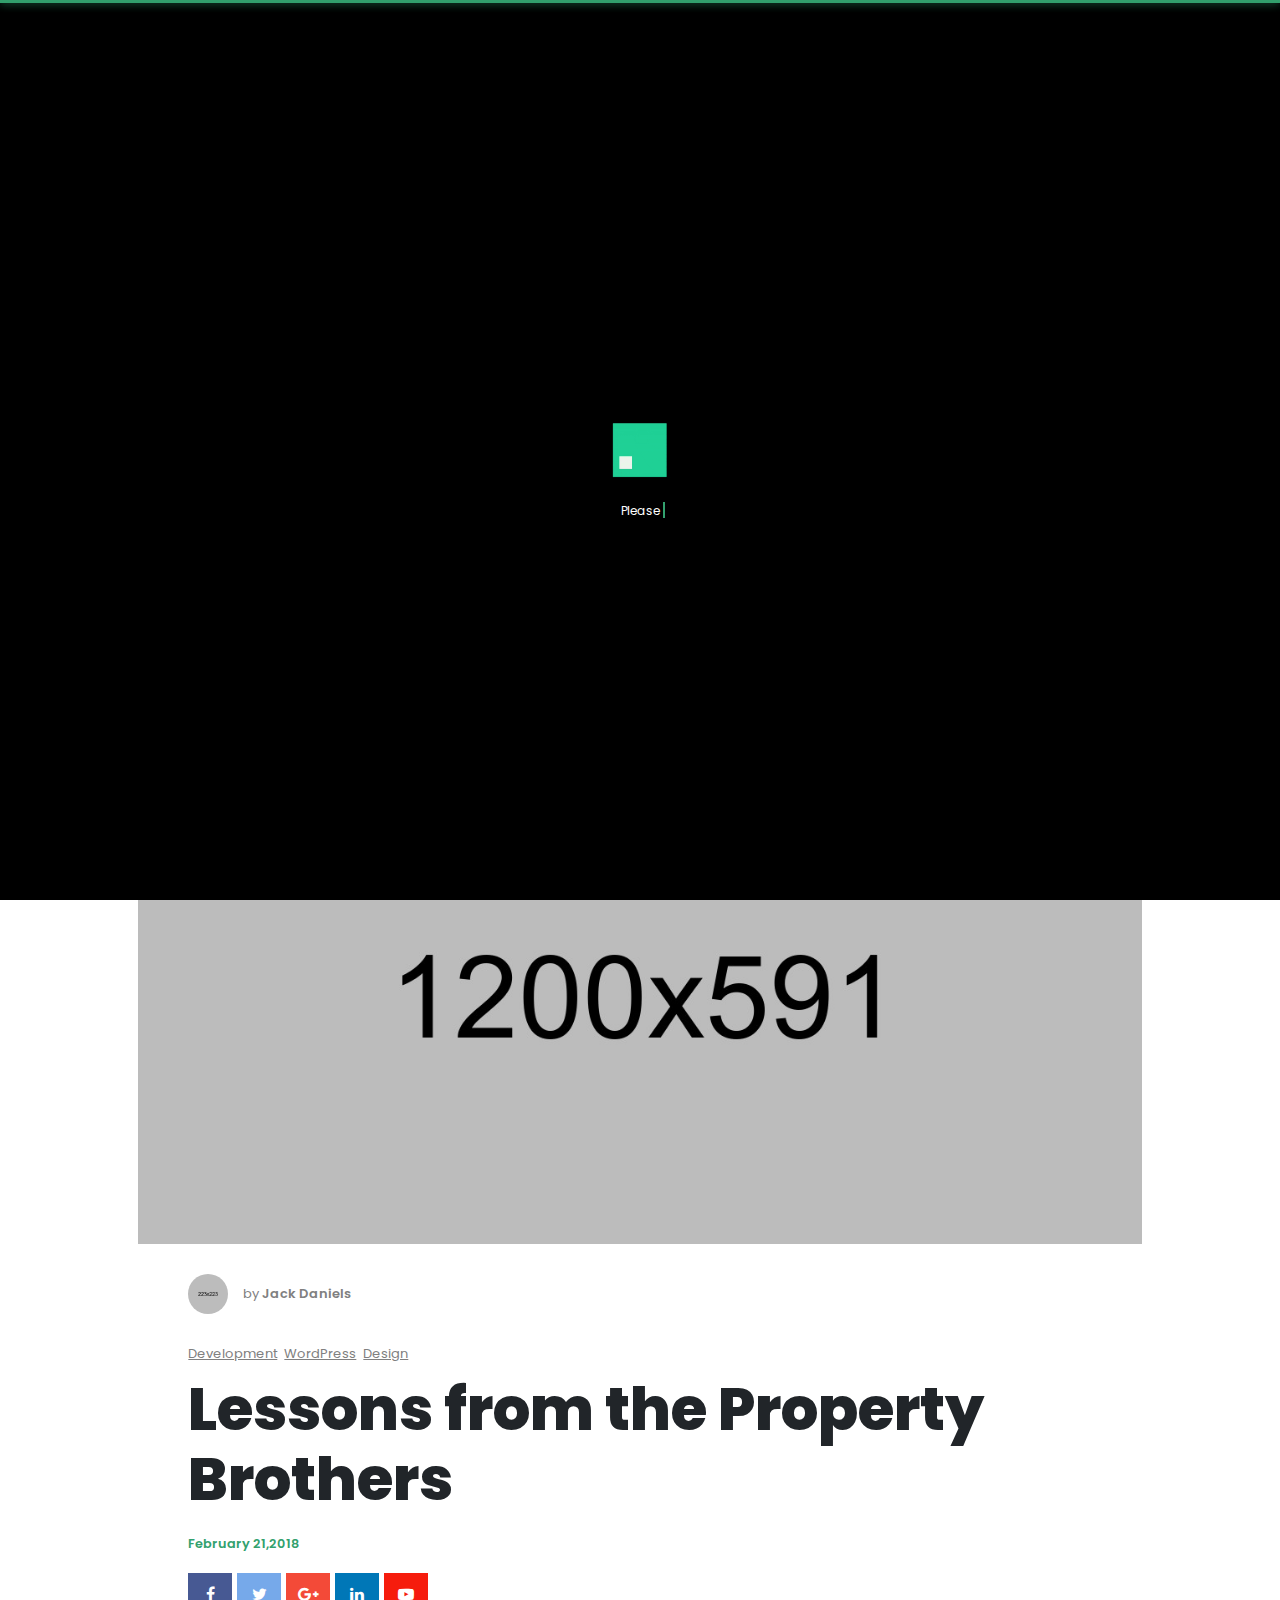
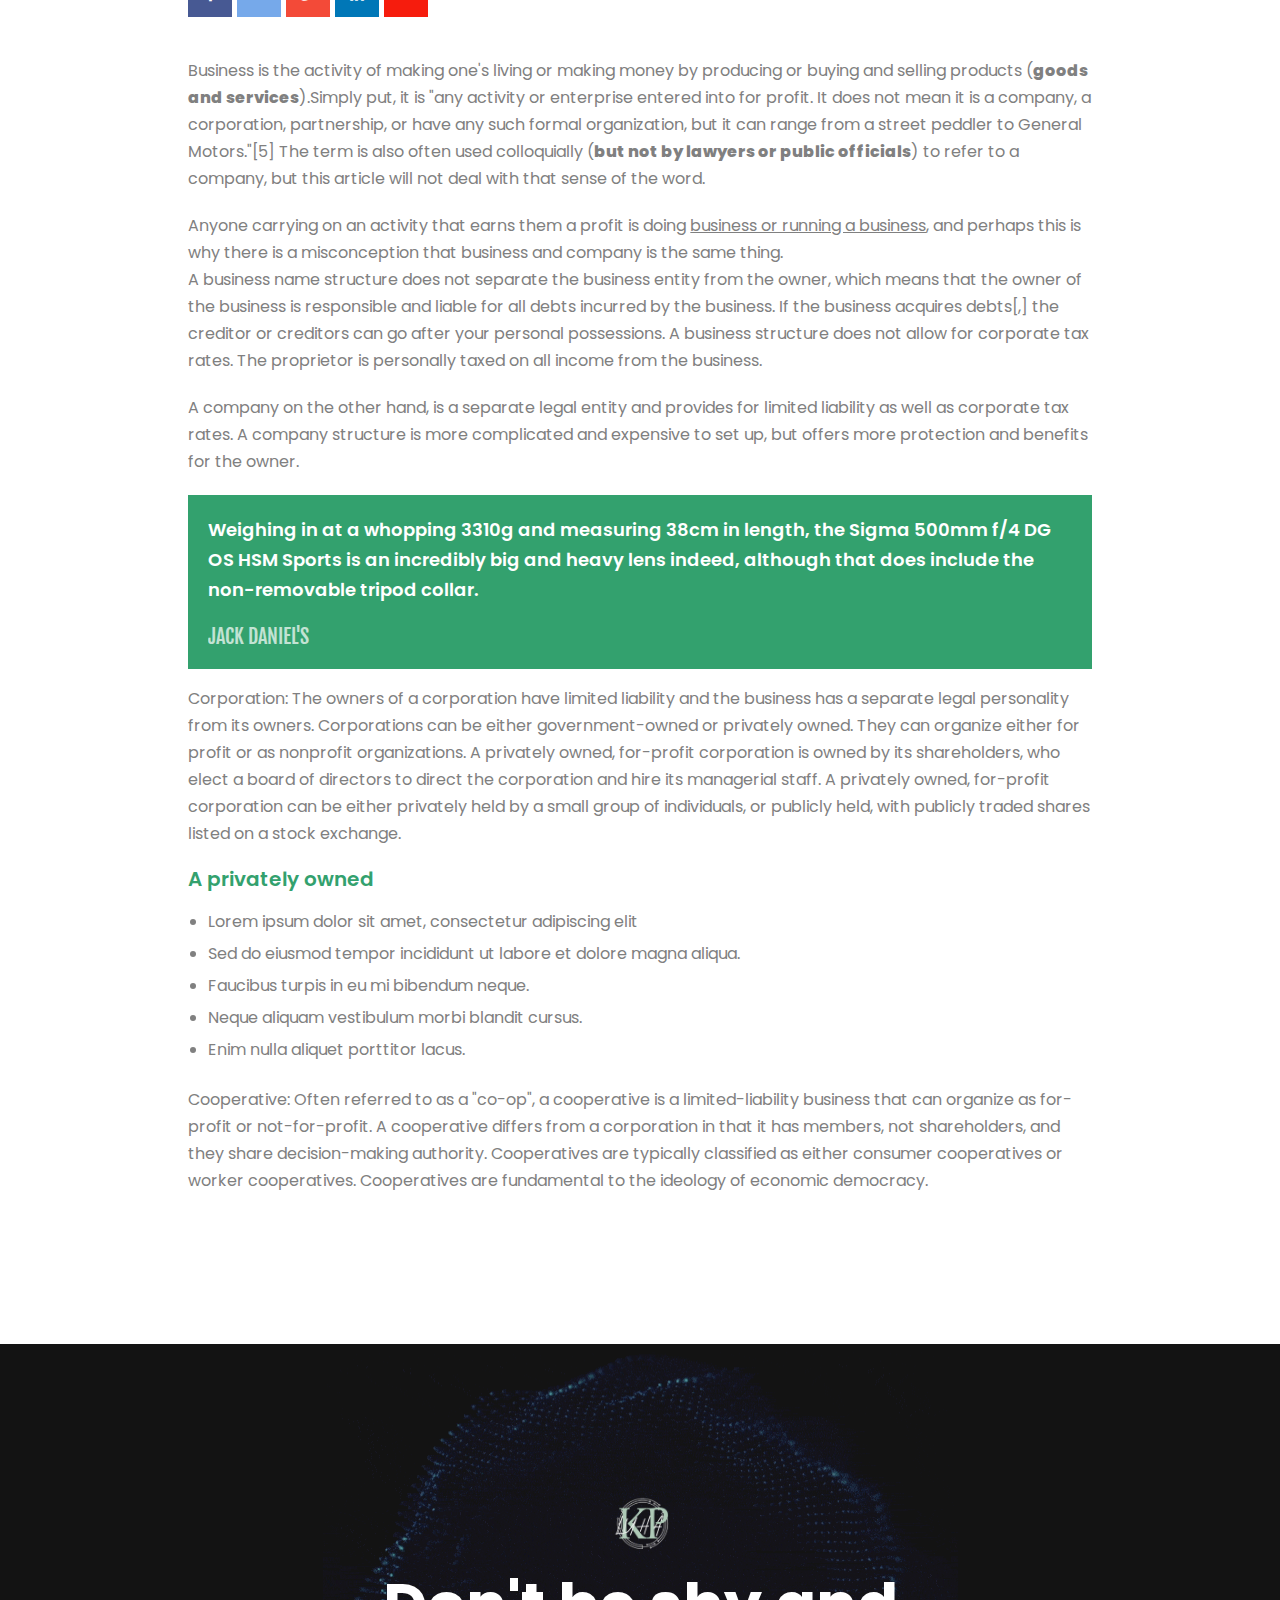
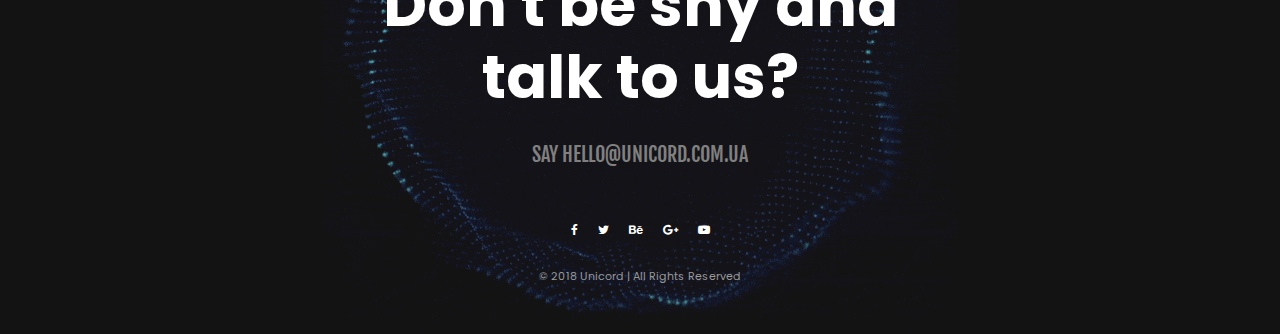
<file: news-single.html>
<!DOCTYPE html>
<html lang="en">
  <head>
    <meta charset="utf-8" />
    <meta
      name="viewport"
      content="width=device-width, initial-scale=1, shrink-to-fit=no"
    />
    <meta name="format-detection" content="telephone=no" />
    <meta name="theme-color" content="#33a16e" />
    <title>Unicord | Creative Portfolio for Freelancers & Agencies</title>
    <meta name="author" content="Themezinho" />
    <meta
      name="description"
      content="Unicord | Creative Portfolio for Freelancers & Agencies"
    />
    <meta
      name="keywords"
      content="creative, works, showcase, portfolio, highlight, projects, parallax, agency, digital, studio, css, animation, transition, svg, html, css"
    />

    <!-- SOCIAL MEDIA META -->
    <meta
      property="og:description"
      content="Unicord | Creative Portfolio for Freelancers & Agencies"
    />
    <meta
      property="og:image"
      content="http://www.themezinho.net/unicord/preview.png"
    />
    <meta property="og:site_name" content="unicord" />
    <meta property="og:title" content="Unicord" />
    <meta property="og:type" content="website" />
    <meta property="og:url" content="http://www.themezinho.net/unicord" />

    <!-- TWITTER META -->
    <meta name="twitter:card" content="summary" />
    <meta name="twitter:site" content="@unicord" />
    <meta name="twitter:creator" content="@unicord" />
    <meta name="twitter:title" content="unicord" />
    <meta
      name="twitter:description"
      content="Unicord | Creative Portfolio for Freelancers & Agencies"
    />
    <meta
      name="twitter:image"
      content="http://www.themezinho.net/unicord/preview.png"
    />

    <!-- FAVICON FILES -->
    <link
      href="ico/android-chrome-512x512.png"
      rel="apple-touch-icon"
      sizes="144x144"
    />
    <link
      href="ico/apple-touch-icon.png"
      rel="apple-touch-icon"
      sizes="114x114"
    />
    <link href="ico/favicon-32x32.png" rel="apple-touch-icon" sizes="72x72" />
    <link href="ico/favicon-16x16.png" rel="apple-touch-icon" />
    <link href="ico/favicon.png" rel="shortcut icon" />

    <!-- CSS FILES -->
    <link rel="stylesheet" href="css/font-awesome.min.css" />
    <link rel="stylesheet" href="css/animate.min.css" />
    <link rel="stylesheet" href="css/swiper.min.css" />
    <link rel="stylesheet" href="css/bootstrap.min.css" />
    <link rel="stylesheet" href="css/style.css" />
  </head>
  <body>
    <div class="preloader">
      <div class="inner">
        <div class="loader">
          <div class="trackbar">
            <div class="loadbar"></div>
          </div>
        </div>
        <!-- end loader -->
        <div class="holder">
          <span class="typewriter" id="typewriter"></span>
        </div>
        <!-- end holder -->
      </div>
      <!-- end inner -->
    </div>
    <!-- end preloader -->
    <div class="transition-overlay">
      <div class="green-layer"></div>
      <div class="black-layer"></div>
    </div>
    <!-- end transition-overlay -->
    <nav class="navigation-menu">
      <div class="green-layer"></div>
      <div class="black-layer"></div>
      <div class="inner">
        <ul>
          <li>
            <a href="#">Start</a>
            <ul>
              <li><a href="index.html">Slider</a></li>
              <li><a href="index-video-bg.html">Video BG</a></li>
              <li><a href="index-particles.html">Particles</a></li>
              <li><a href="index-motion-blur.html">Motion Blur</a></li>
              <li><a href="index-animation.html">Animation</a></li>
            </ul>
          </li>
          <li><a href="unicord.html">Unicord</a></li>
          <li>
            <a href="#">Showcases</a>
            <ul>
              <li><a href="showcases-four-cols.html">4 Columns</a></li>
              <li><a href="showcases-three-cols.html">3 Columns</a></li>
              <li><a href="showcases-two-cols.html">2 Columns</a></li>
            </ul>
          </li>
          <li><a href="news.html">News</a></li>
          <li><a href="say-hello.html">Say Hello</a></li>
        </ul>
        <address>
          Contornio Ave Kunsgatan 4<br />
          41247 Luxembord<br />
          074-753 5875
        </address>
      </div>
      <!-- end inner -->
    </nav>
    <!-- end navigation-menu -->
    <nav class="navbar">
      <div class="logo">
        <a href="index.html"><img src="images/logo.png" alt="Image" /></a>
      </div>
      <!-- end logo -->
      <div class="email-us">
        Say <a href="#"><span>hello</span>@unicord.com</a>
      </div>
      <!-- end email-us -->
      <div class="languages">
        <a href="#" class="active">EN</a> <a href="#">RU</a>
      </div>
      <!-- end languages -->
      <div class="sandwich-nav">
        <b>MENU</b>
        <div class="sandwich-btn circle" id="sandwich-btn" data-dist="7">
          <span></span> <span></span>
        </div>
        <!-- end sandwich-btn -->
      </div>
      <!-- end sandwich-nav -->
    </nav>
    <!-- end navbar -->
    <header class="page-header">
      <div class="video-bg">
        <video src="videos/video.mp4" autoplay muted loop></video>
      </div>
      <!-- end video-bg -->
      <div class="inner">
        <h2 data-text="NEWS">NEWS</h2>
        <p>
          We work in an integral manner and address projects in the following
          dimensions.
        </p>
      </div>
      <!-- end inner -->
      <ul class="social-media">
        <li>
          <a href="#"><i class="fa fa-facebook"></i></a>
        </li>
        <li>
          <a href="#"><i class="fa fa-twitter"></i></a>
        </li>
        <li>
          <a href="#"><i class="fa fa-dribbble"></i></a>
        </li>
        <li>
          <a href="#"><i class="fa fa-linkedin"></i></a>
        </li>
        <li>
          <a href="#"><i class="fa fa-youtube-play"></i></a>
        </li>
      </ul>
      <div class="scroll-down"><b>SCROLL DOWN</b><span></span></div>
      <!-- end scroll-down -->
    </header>
    <!-- end page-header -->
    <div class="page-header-spacing"></div>
    <!-- end page-header-spacing -->
    <main>
      <section class="news">
        <div class="container">
          <div class="row justify-content-center">
            <div class="col-md-10">
              <div class="post post-single wow fadeIn">
                <figure class="post-image">
                  <img src="images/news01.jpg" alt="Image" />
                </figure>
                <div class="post-content">
                  <div class="author">
                    <img src="images/avatar01.jpg" alt="Image" />
                    <span>by <b>Jack Daniels</b></span>
                  </div>
                  <!-- end author -->
                  <ul class="post-categories">
                    <li><a href="#">Development</a></li>
                    <li><a href="#">WordPress</a></li>
                    <li><a href="#">Design</a></li>
                  </ul>
                  <h2 class="post-title">Lessons from the Property Brothers</h2>
                  <small class="post-date">February 21,2018</small>
                  <ul class="social-share">
                    <li class="facebook">
                      <a href="#"><i class="fa fa-facebook"></i></a>
                    </li>
                    <li class="twitter">
                      <a href="#"><i class="fa fa-twitter"></i></a>
                    </li>
                    <li class="google-plus">
                      <a href="#"><i class="fa fa-google-plus"></i></a>
                    </li>
                    <li class="linkedin">
                      <a href="#"><i class="fa fa-linkedin"></i></a>
                    </li>
                    <li class="youtube">
                      <a href="#"><i class="fa fa-youtube-play"></i></a>
                    </li>
                  </ul>
                  <p>
                    Business is the activity of making one's living or making
                    money by producing or buying and selling products (<strong
                      >goods and services</strong
                    >).Simply put, it is "any activity or enterprise entered
                    into for profit. It does not mean it is a company, a
                    corporation, partnership, or have any such formal
                    organization, but it can range from a street peddler to
                    General Motors."[5] The term is also often used colloquially
                    (<strong>but not by lawyers or public officials</strong>) to
                    refer to a company, but this article will not deal with that
                    sense of the word.
                  </p>
                  <p>
                    Anyone carrying on an activity that earns them a profit is
                    doing <u>business or running a business</u>, and perhaps
                    this is why there is a misconception that business and
                    company is the same thing.<br />
                    A business name structure does not separate the business
                    entity from the owner, which means that the owner of the
                    business is responsible and liable for all debts incurred by
                    the business. If the business acquires debts[,] the creditor
                    or creditors can go after your personal possessions. A
                    business structure does not allow for corporate tax rates.
                    The proprietor is personally taxed on all income from the
                    business.
                  </p>
                  <p>
                    A company on the other hand, is a separate legal entity and
                    provides for limited liability as well as corporate tax
                    rates. A company structure is more complicated and expensive
                    to set up, but offers more protection and benefits for the
                    owner.
                  </p>
                  <blockquote>
                    <p>
                      Weighing in at a whopping 3310g and measuring 38cm in
                      length, the Sigma 500mm f/4 DG OS HSM Sports is an
                      incredibly big and heavy lens indeed, although that does
                      include the non-removable tripod collar.
                    </p>
                    <h5>Jack Daniel's</h5>
                  </blockquote>
                  <p>
                    Corporation: The owners of a corporation have limited
                    liability and the business has a separate legal personality
                    from its owners. Corporations can be either government-owned
                    or privately owned. They can organize either for profit or
                    as nonprofit organizations. A privately owned, for-profit
                    corporation is owned by its shareholders, who elect a board
                    of directors to direct the corporation and hire its
                    managerial staff. A privately owned, for-profit corporation
                    can be either privately held by a small group of
                    individuals, or publicly held, with publicly traded shares
                    listed on a stock exchange.
                  </p>
                  <h5>A privately owned</h5>
                  <ul>
                    <li>
                      Lorem ipsum dolor sit amet, consectetur adipiscing elit
                    </li>
                    <li>
                      Sed do eiusmod tempor incididunt ut labore et dolore magna
                      aliqua.
                    </li>
                    <li>Faucibus turpis in eu mi bibendum neque.</li>
                    <li>Neque aliquam vestibulum morbi blandit cursus.</li>
                    <li>Enim nulla aliquet porttitor lacus.</li>
                  </ul>
                  <p>
                    Cooperative: Often referred to as a "co-op", a cooperative
                    is a limited-liability business that can organize as
                    for-profit or not-for-profit. A cooperative differs from a
                    corporation in that it has members, not shareholders, and
                    they share decision-making authority. Cooperatives are
                    typically classified as either consumer cooperatives or
                    worker cooperatives. Cooperatives are fundamental to the
                    ideology of economic democracy.
                  </p>
                </div>
                <!-- end post-content -->
              </div>
              <!-- end post -->
            </div>
            <!-- end col-10 -->
          </div>
          <!-- end row -->
        </div>
        <!-- end container -->
      </section>
      <!-- end news -->
      <footer class="footer">
        <div class="container">
          <img src="images/logo.png" alt="Image" />
          <h2>
            Don't be shy and<br />
            talk to us?
          </h2>
          <h5>Say hello@unicord.com.ua</h5>
          <ul>
            <li>
              <a href="#"><i class="fa fa-facebook"></i></a>
            </li>
            <li>
              <a href="#"><i class="fa fa-twitter"></i></a>
            </li>
            <li>
              <a href="#"><i class="fa fa-behance"></i></a>
            </li>
            <li>
              <a href="#"><i class="fa fa-google-plus"></i></a>
            </li>
            <li>
              <a href="#"><i class="fa fa-youtube-play"></i></a>
            </li>
          </ul>
          <span>© 2018 Unicord | All Rights Reserved</span>
        </div>
        <!-- end container -->
      </footer>
      <!-- end footer -->
    </main>
    <!-- end main -->
    <audio id="link" src="audio/link.mp3" preload="auto"></audio>
    <audio id="hover-audio" src="audio/hover.mp3" preload="auto"></audio>

    <!-- JS FILES -->
    <script src="js/jquery.min.js"></script>
    <script src="js/popper.min.js"></script>
    <script src="js/bootstrap.min.js"></script>
    <script src="js/swiper.min.js"></script>
    <script src="js/wow.min.js"></script>
    <script src="js/isotope.min.js"></script>
    <script src="js/tilt.jquery.js"></script>
    <script src="js/jquery.typewriter.js"></script>
    <script src="js/TweenMax.min.js"></script>
    <script src="js/imagesloaded.pkgd.min.js"></script>
    <script src="js/particles.min.js"></script>
    <script src="js/jquery.parallax.min.js"></script>
    <script src="js/motion.blur.js"></script>
    <script src="js/scripts.js"></script>
  </body>
</html>
</file>
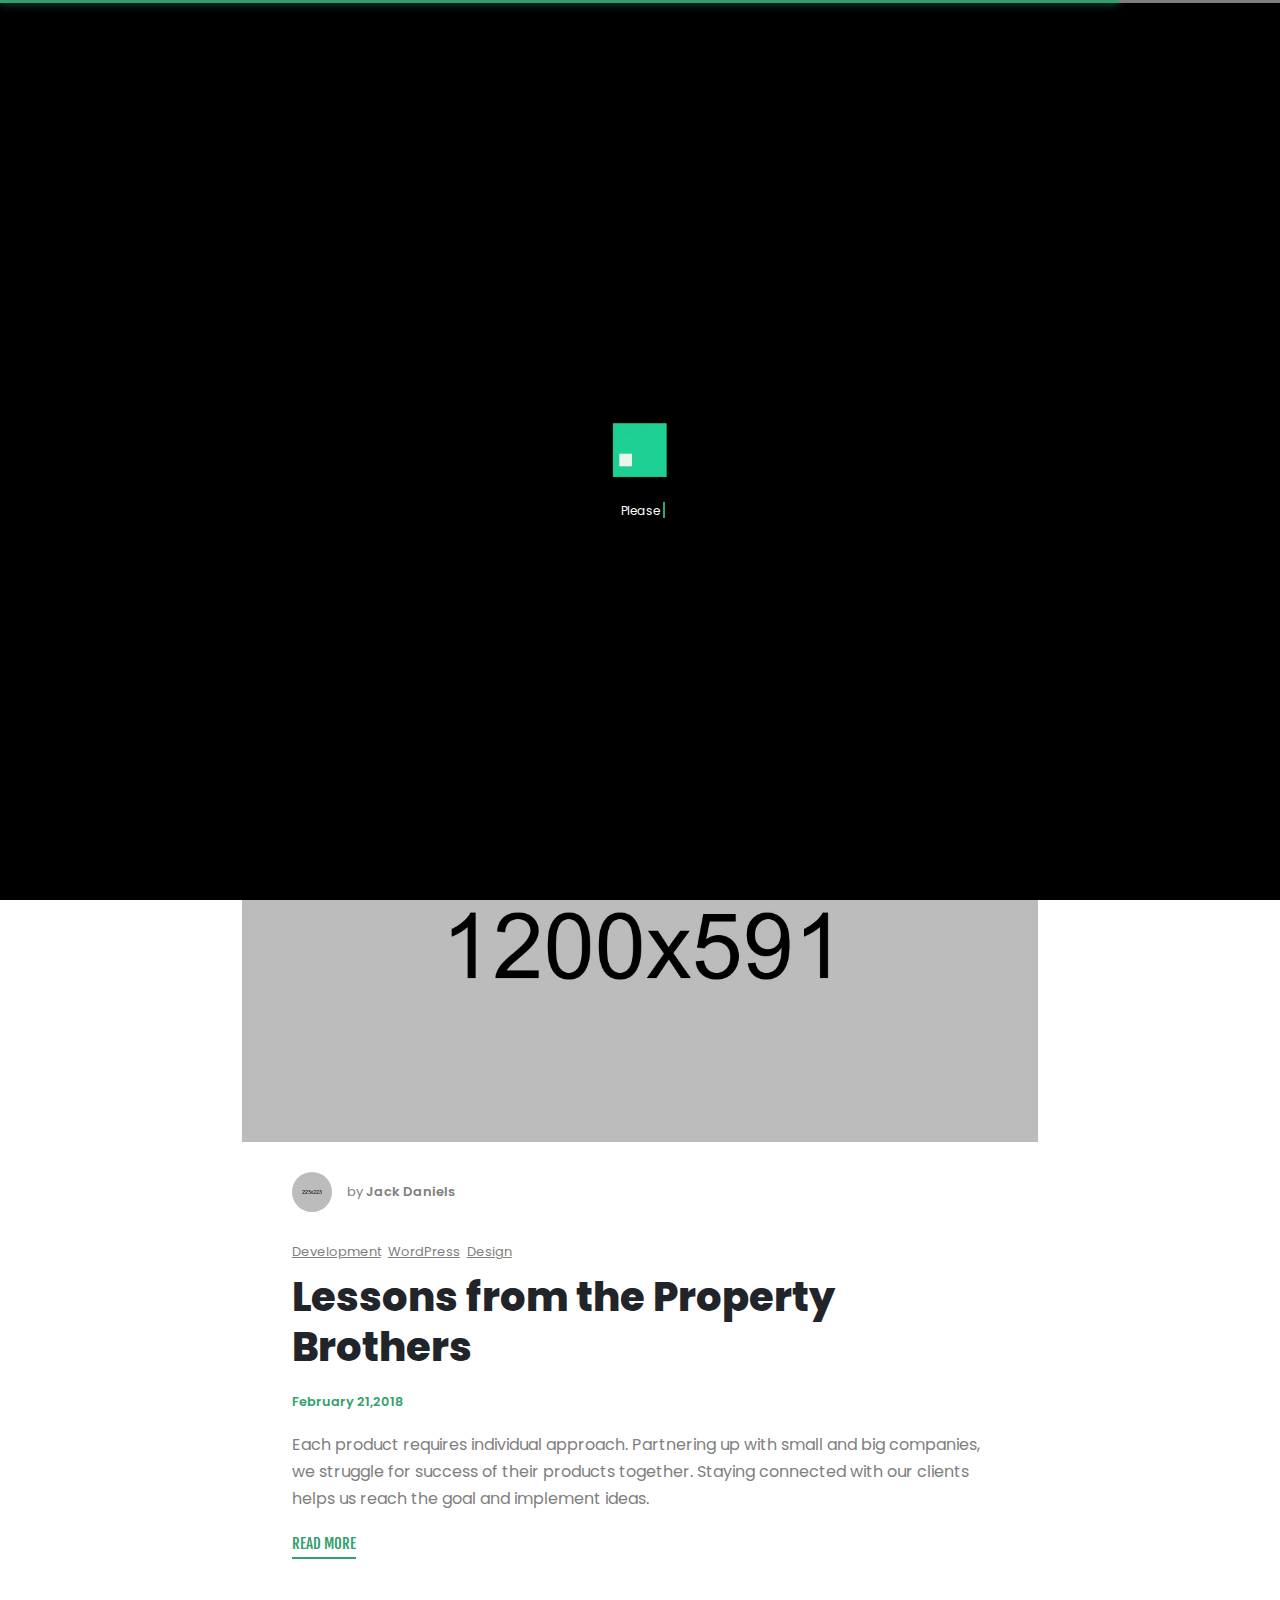
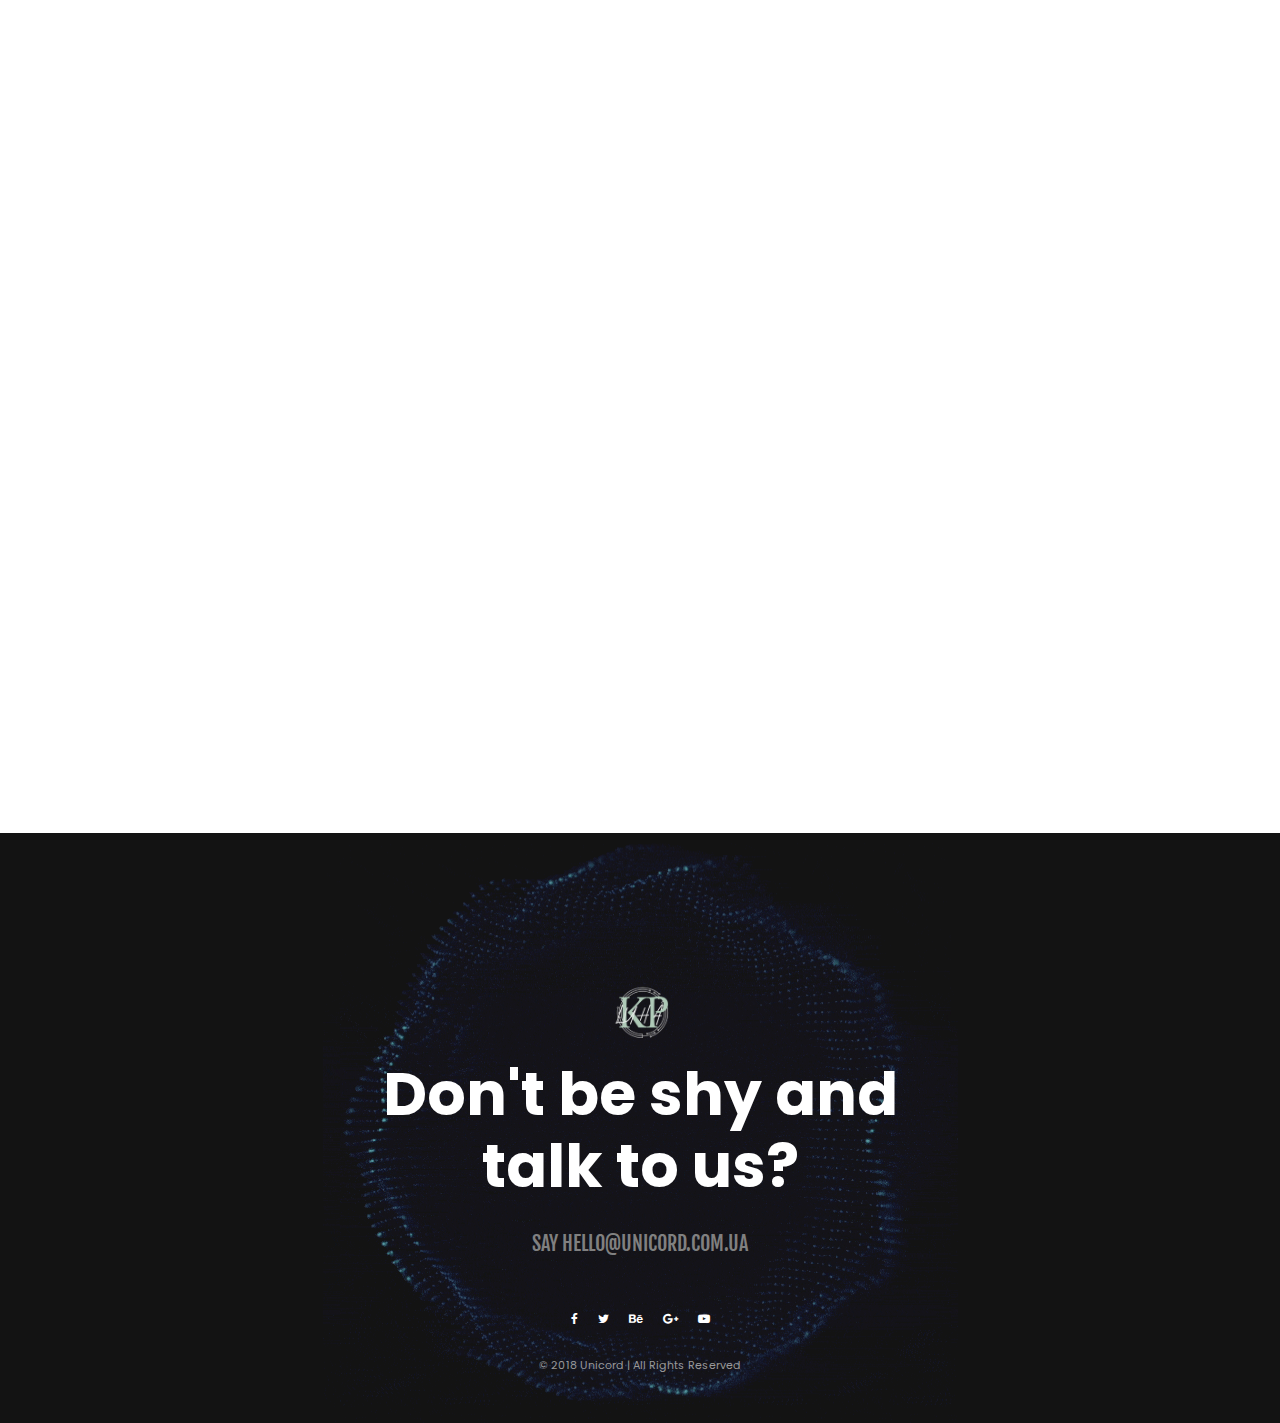
<file: news.html>
<!DOCTYPE html>
<html lang="en">
  <head>
    <meta charset="utf-8" />
    <meta
      name="viewport"
      content="width=device-width, initial-scale=1, shrink-to-fit=no"
    />
    <meta name="format-detection" content="telephone=no" />
    <meta name="theme-color" content="#33a16e" />
    <title>Unicord | Creative Portfolio for Freelancers & Agencies</title>
    <meta name="author" content="Themezinho" />
    <meta
      name="description"
      content="Unicord | Creative Portfolio for Freelancers & Agencies"
    />
    <meta
      name="keywords"
      content="creative, works, showcase, portfolio, highlight, projects, parallax, agency, digital, studio, css, animation, transition, svg, html, css"
    />

    <!-- SOCIAL MEDIA META -->
    <meta
      property="og:description"
      content="Unicord | Creative Portfolio for Freelancers & Agencies"
    />
    <meta
      property="og:image"
      content="http://www.themezinho.net/unicord/preview.png"
    />
    <meta property="og:site_name" content="unicord" />
    <meta property="og:title" content="Unicord" />
    <meta property="og:type" content="website" />
    <meta property="og:url" content="http://www.themezinho.net/unicord" />

    <!-- TWITTER META -->
    <meta name="twitter:card" content="summary" />
    <meta name="twitter:site" content="@unicord" />
    <meta name="twitter:creator" content="@unicord" />
    <meta name="twitter:title" content="unicord" />
    <meta
      name="twitter:description"
      content="Unicord | Creative Portfolio for Freelancers & Agencies"
    />
    <meta
      name="twitter:image"
      content="http://www.themezinho.net/unicord/preview.png"
    />

    <!-- FAVICON FILES -->
    <link
      href="ico/android-chrome-512x512.png"
      rel="apple-touch-icon"
      sizes="144x144"
    />
    <link
      href="ico/apple-touch-icon.png"
      rel="apple-touch-icon"
      sizes="114x114"
    />
    <link href="ico/favicon-32x32.png" rel="apple-touch-icon" sizes="72x72" />
    <link href="ico/favicon-16x16.png" rel="apple-touch-icon" />
    <link href="ico/favicon.png" rel="shortcut icon" />

    <!-- CSS FILES -->
    <link rel="stylesheet" href="css/font-awesome.min.css" />
    <link rel="stylesheet" href="css/animate.min.css" />
    <link rel="stylesheet" href="css/swiper.min.css" />
    <link rel="stylesheet" href="css/bootstrap.min.css" />
    <link rel="stylesheet" href="css/style.css" />
  </head>
  <body>
    <div class="preloader">
      <div class="inner">
        <div class="loader">
          <div class="trackbar">
            <div class="loadbar"></div>
          </div>
        </div>
        <!-- end loader -->
        <div class="holder">
          <span class="typewriter" id="typewriter"></span>
        </div>
        <!-- end holder -->
      </div>
      <!-- end inner -->
    </div>
    <!-- end preloader -->
    <div class="transition-overlay">
      <div class="green-layer"></div>
      <div class="black-layer"></div>
    </div>
    <!-- end transition-overlay -->
    <nav class="navigation-menu">
      <div class="green-layer"></div>
      <div class="black-layer"></div>
      <div class="inner">
        <ul>
          <li>
            <a href="#">Start</a>
            <ul>
              <li><a href="index.html">Slider</a></li>
              <li><a href="index-video-bg.html">Video BG</a></li>
              <li><a href="index-particles.html">Particles</a></li>
              <li><a href="index-motion-blur.html">Motion Blur</a></li>
              <li><a href="index-animation.html">Animation</a></li>
            </ul>
          </li>
          <li><a href="unicord.html">Unicord</a></li>
          <li>
            <a href="#">Showcases</a>
            <ul>
              <li><a href="showcases-four-cols.html">4 Columns</a></li>
              <li><a href="showcases-three-cols.html">3 Columns</a></li>
              <li><a href="showcases-two-cols.html">2 Columns</a></li>
            </ul>
          </li>
          <li><a href="news.html">News</a></li>
          <li><a href="say-hello.html">Say Hello</a></li>
        </ul>
        <address>
          Contornio Ave Kunsgatan 4<br />
          41247 Luxembord<br />
          074-753 5875
        </address>
      </div>
      <!-- end inner -->
    </nav>
    <!-- end navigation-menu -->
    <nav class="navbar">
      <div class="logo">
        <a href="index.html"><img src="images/logo.png" alt="Image" /></a>
      </div>
      <!-- end logo -->
      <div class="email-us">
        Say <a href="#"><span>hello</span>@unicord.com</a>
      </div>
      <!-- end email-us -->
      <div class="languages">
        <a href="#" class="active">EN</a> <a href="#">RU</a>
      </div>
      <!-- end languages -->
      <div class="sandwich-nav">
        <b>MENU</b>
        <div class="sandwich-btn circle" id="sandwich-btn" data-dist="7">
          <span></span> <span></span>
        </div>
        <!-- end sandwich-btn -->
      </div>
      <!-- end sandwich-nav -->
    </nav>
    <!-- end navbar -->
    <header class="page-header">
      <div class="video-bg">
        <video src="videos/video.mp4" autoplay muted loop></video>
      </div>
      <!-- end video-bg -->
      <div class="inner">
        <h2 data-text="NEWS">NEWS</h2>
        <p>
          We work in an integral manner and address projects in the following
          dimensions.
        </p>
      </div>
      <!-- end inner -->
      <ul class="social-media">
        <li>
          <a href="#"><i class="fa fa-facebook"></i></a>
        </li>
        <li>
          <a href="#"><i class="fa fa-twitter"></i></a>
        </li>
        <li>
          <a href="#"><i class="fa fa-dribbble"></i></a>
        </li>
        <li>
          <a href="#"><i class="fa fa-linkedin"></i></a>
        </li>
        <li>
          <a href="#"><i class="fa fa-youtube-play"></i></a>
        </li>
      </ul>
      <div class="scroll-down"><b>SCROLL DOWN</b><span></span></div>
      <!-- end scroll-down -->
    </header>
    <!-- end page-header -->
    <div class="page-header-spacing"></div>
    <!-- end page-header-spacing -->
    <main>
      <section class="news">
        <div class="container">
          <div class="row justify-content-center">
            <div class="col-md-8">
              <div class="post wow fadeIn">
                <figure class="post-image">
                  <img src="images/news01.jpg" alt="Image" />
                </figure>
                <div class="post-content">
                  <div class="author">
                    <img src="images/avatar01.jpg" alt="Image" />
                    <span>by <b>Jack Daniels</b></span>
                  </div>
                  <!-- end author -->
                  <ul class="post-categories">
                    <li><a href="#">Development</a></li>
                    <li><a href="#">WordPress</a></li>
                    <li><a href="#">Design</a></li>
                  </ul>
                  <h2 class="post-title">Lessons from the Property Brothers</h2>
                  <small class="post-date">February 21,2018</small>
                  <p class="post-intro">
                    Each product requires individual approach. Partnering up
                    with small and big companies, we struggle for success of
                    their products together. Staying connected with our clients
                    helps us reach the goal and implement ideas.
                  </p>
                  <a href="news-single.html" class="post-link">READ MORE</a>
                </div>
                <!-- end post-content -->
              </div>
              <!-- end post -->
              <div class="post wow fadeIn">
                <figure class="post-image">
                  <img src="images/news02.jpg" alt="Image" />
                </figure>
                <div class="post-content">
                  <div class="author">
                    <img src="images/avatar02.jpg" alt="Image" />
                    <span>by <b>Jack Daniels</b></span>
                  </div>
                  <!-- end author -->
                  <h2 class="post-title">
                    How to develope item for themeforest
                  </h2>
                  <ul class="post-categories">
                    <li><a href="#">Development</a></li>
                    <li><a href="#">WordPress</a></li>
                    <li><a href="#">Design</a></li>
                  </ul>
                  <small class="post-date">February 21,2018</small>
                  <p class="post-intro">
                    Each product requires individual approach. Partnering up
                    with small and big companies, we struggle for success of
                    their products together. Staying connected with our clients
                    helps us reach the goal and implement ideas.
                  </p>
                  <a href="news-single.html" class="post-link">READ MORE</a>
                </div>
                <!-- end post-content -->
              </div>
              <!-- end post -->
              <div class="post wow fadeIn">
                <figure class="post-image">
                  <img src="images/news03.jpg" alt="Image" />
                </figure>
                <div class="post-content">
                  <div class="author">
                    <img src="images/avatar02.jpg" alt="Image" />
                    <span>by <b>Jack Daniels</b></span>
                  </div>
                  <!-- end author -->
                  <h2 class="post-title">
                    How to develope item for themeforest
                  </h2>
                  <ul class="post-categories">
                    <li><a href="#">Development</a></li>
                    <li><a href="#">WordPress</a></li>
                    <li><a href="#">Design</a></li>
                  </ul>
                  <small class="post-date">February 21,2018</small>
                  <p class="post-intro">
                    Each product requires individual approach. Partnering up
                    with small and big companies, we struggle for success of
                    their products together. Staying connected with our clients
                    helps us reach the goal and implement ideas.
                  </p>
                  <a href="news-single.html" class="post-link">READ MORE</a>
                </div>
                <!-- end post-content -->
              </div>
              <!-- end post -->
              <div class="post wow fadeIn">
                <figure class="post-image">
                  <img src="images/news04.jpg" alt="Image" />
                </figure>
                <div class="post-content">
                  <div class="author">
                    <img src="images/avatar03.jpg" alt="Image" />
                    <span>by <b>Jack Daniels</b></span>
                  </div>
                  <!-- end author -->
                  <h2 class="post-title">
                    How to develope item for themeforest
                  </h2>
                  <ul class="post-categories">
                    <li><a href="#">Development</a></li>
                    <li><a href="#">WordPress</a></li>
                    <li><a href="#">Design</a></li>
                  </ul>
                  <small class="post-date">February 21,2018</small>
                  <p class="post-intro">
                    Each product requires individual approach. Partnering up
                    with small and big companies, we struggle for success of
                    their products together. Staying connected with our clients
                    helps us reach the goal and implement ideas.
                  </p>
                  <a href="news-single.html" class="post-link">READ MORE</a>
                </div>
                <!-- end post-content -->
              </div>
              <!-- end post -->
              <div class="post wow fadeIn">
                <figure class="post-image">
                  <img src="images/news05.jpg" alt="Image" />
                </figure>
                <div class="post-content">
                  <div class="author">
                    <img src="images/avatar01.jpg" alt="Image" />
                    <span>by <b>Jack Daniels</b></span>
                  </div>
                  <!-- end author -->
                  <h2 class="post-title">
                    How to develope item for themeforest
                  </h2>
                  <ul class="post-categories">
                    <li><a href="#">Development</a></li>
                    <li><a href="#">WordPress</a></li>
                    <li><a href="#">Design</a></li>
                  </ul>
                  <small class="post-date">February 21,2018</small>
                  <p class="post-intro">
                    Each product requires individual approach. Partnering up
                    with small and big companies, we struggle for success of
                    their products together. Staying connected with our clients
                    helps us reach the goal and implement ideas.
                  </p>
                  <a href="news-single.html" class="post-link">READ MORE</a>
                </div>
                <!-- end post-content -->
              </div>
              <!-- end post -->
              <ul class="pagination wow fadeIn">
                <li class="page-item">
                  <a class="page-link" href="#">PREV</a>
                </li>
                <li class="page-item">
                  <a class="page-link" href="#">NEXT</a>
                </li>
              </ul>
            </div>
            <!-- end col-8 -->
          </div>
          <!-- end row -->
        </div>
        <!-- end container -->
      </section>
      <!-- end news -->
      <footer class="footer">
        <div class="container">
          <img src="images/logo.png" alt="Image" />
          <h2>
            Don't be shy and<br />
            talk to us?
          </h2>
          <h5>Say hello@unicord.com.ua</h5>
          <ul>
            <li>
              <a href="#"><i class="fa fa-facebook"></i></a>
            </li>
            <li>
              <a href="#"><i class="fa fa-twitter"></i></a>
            </li>
            <li>
              <a href="#"><i class="fa fa-behance"></i></a>
            </li>
            <li>
              <a href="#"><i class="fa fa-google-plus"></i></a>
            </li>
            <li>
              <a href="#"><i class="fa fa-youtube-play"></i></a>
            </li>
          </ul>
          <span>© 2018 Unicord | All Rights Reserved</span>
        </div>
        <!-- end container -->
      </footer>
      <!-- end footer -->
    </main>
    <!-- end main -->
    <audio id="link" src="audio/link.mp3" preload="auto"></audio>
    <audio id="hover-audio" src="audio/hover.mp3" preload="auto"></audio>

    <!-- JS FILES -->
    <script src="js/jquery.min.js"></script>
    <script src="js/popper.min.js"></script>
    <script src="js/bootstrap.min.js"></script>
    <script src="js/swiper.min.js"></script>
    <script src="js/wow.min.js"></script>
    <script src="js/isotope.min.js"></script>
    <script src="js/tilt.jquery.js"></script>
    <script src="js/jquery.typewriter.js"></script>
    <script src="js/TweenMax.min.js"></script>
    <script src="js/imagesloaded.pkgd.min.js"></script>
    <script src="js/particles.min.js"></script>
    <script src="js/jquery.parallax.min.js"></script>
    <script src="js/motion.blur.js"></script>
    <script src="js/scripts.js"></script>
  </body>
</html>
</file>
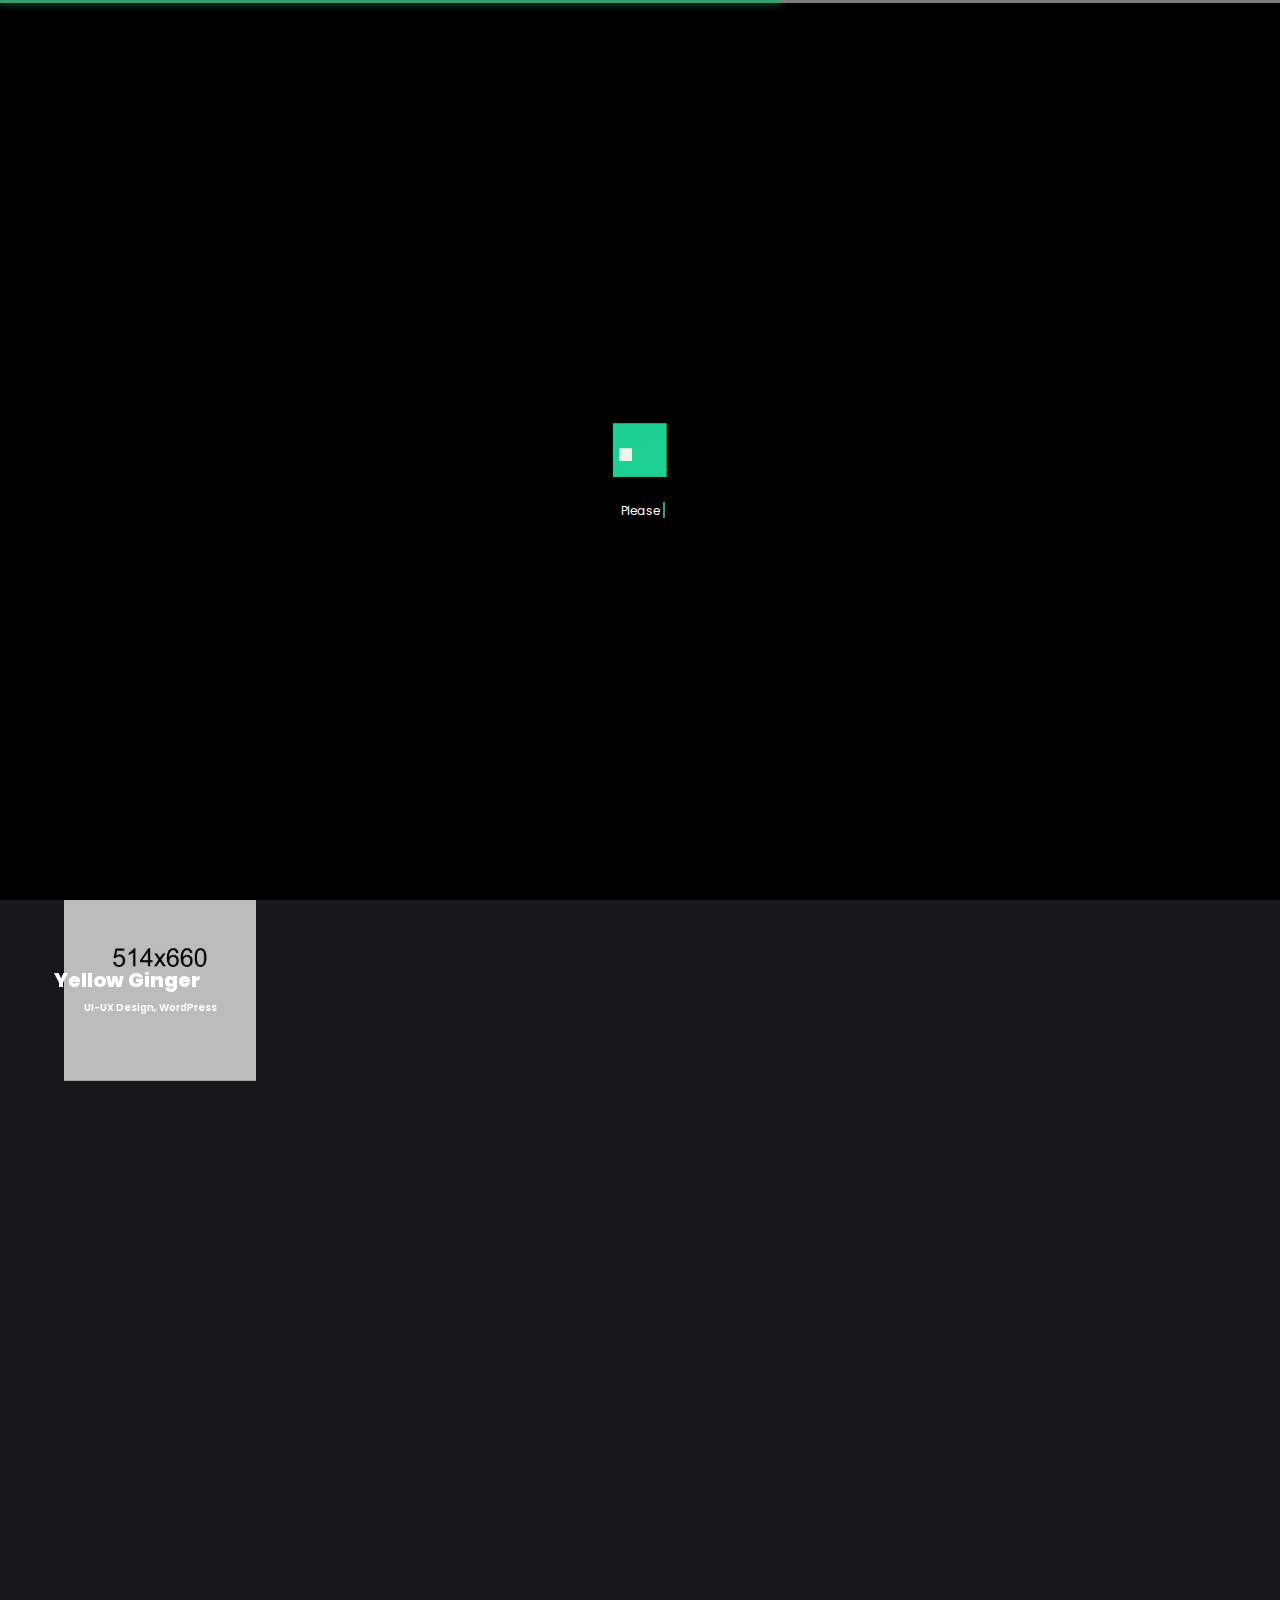
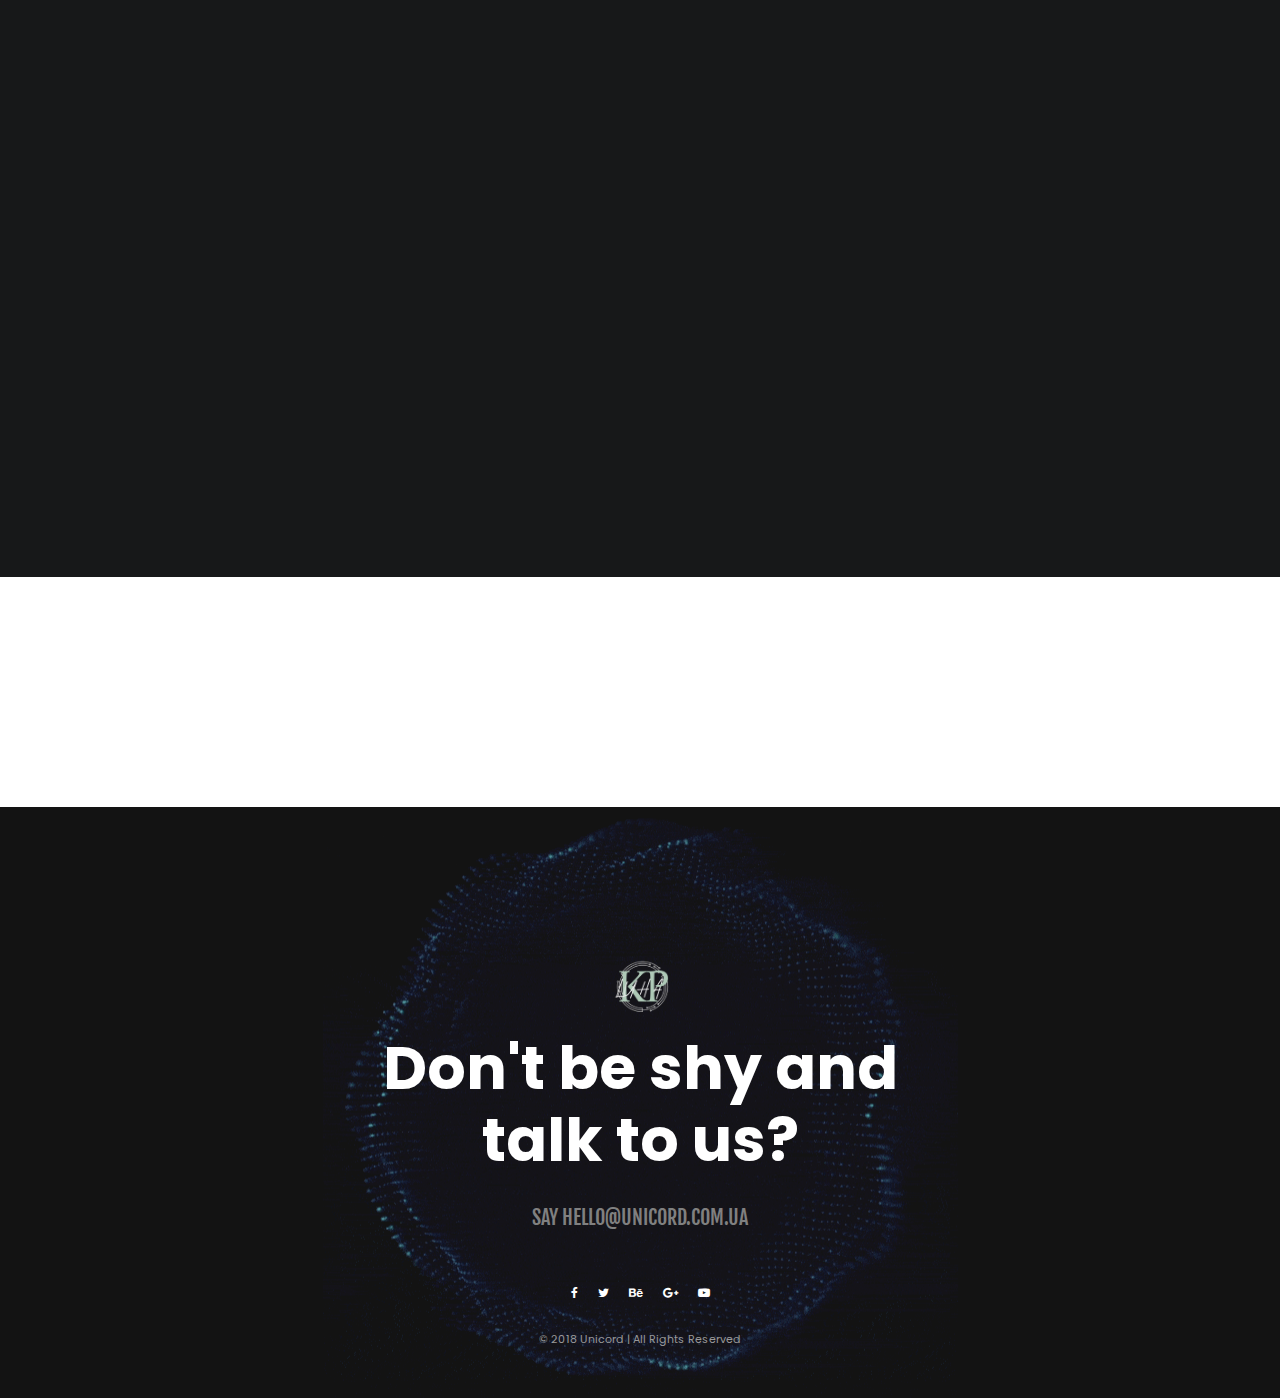
<file: showcases-four-cols.html>
<!DOCTYPE html>
<html lang="en">
  <head>
    <meta charset="utf-8" />
    <meta
      name="viewport"
      content="width=device-width, initial-scale=1, shrink-to-fit=no"
    />
    <meta name="format-detection" content="telephone=no" />
    <meta name="theme-color" content="#33a16e" />
    <title>Unicord | Creative Portfolio for Freelancers & Agencies</title>
    <meta name="author" content="Themezinho" />
    <meta
      name="description"
      content="Unicord | Creative Portfolio for Freelancers & Agencies"
    />
    <meta
      name="keywords"
      content="creative, works, showcase, portfolio, highlight, projects, parallax, agency, digital, studio, css, animation, transition, svg, html, css"
    />

    <!-- SOCIAL MEDIA META -->
    <meta
      property="og:description"
      content="Unicord | Creative Portfolio for Freelancers & Agencies"
    />
    <meta
      property="og:image"
      content="http://www.themezinho.net/unicord/preview.png"
    />
    <meta property="og:site_name" content="unicord" />
    <meta property="og:title" content="Unicord" />
    <meta property="og:type" content="website" />
    <meta property="og:url" content="http://www.themezinho.net/unicord" />

    <!-- TWITTER META -->
    <meta name="twitter:card" content="summary" />
    <meta name="twitter:site" content="@unicord" />
    <meta name="twitter:creator" content="@unicord" />
    <meta name="twitter:title" content="unicord" />
    <meta
      name="twitter:description"
      content="Unicord | Creative Portfolio for Freelancers & Agencies"
    />
    <meta
      name="twitter:image"
      content="http://www.themezinho.net/unicord/preview.png"
    />

    <!-- FAVICON FILES -->
    <link
      href="ico/android-chrome-512x512.png"
      rel="apple-touch-icon"
      sizes="144x144"
    />
    <link
      href="ico/apple-touch-icon.png"
      rel="apple-touch-icon"
      sizes="114x114"
    />
    <link href="ico/favicon-32x32.png" rel="apple-touch-icon" sizes="72x72" />
    <link href="ico/favicon-16x16.png" rel="apple-touch-icon" />
    <link href="ico/favicon.png" rel="shortcut icon" />

    <!-- CSS FILES -->
    <link rel="stylesheet" href="css/font-awesome.min.css" />
    <link rel="stylesheet" href="css/animate.min.css" />
    <link rel="stylesheet" href="css/swiper.min.css" />
    <link rel="stylesheet" href="css/bootstrap.min.css" />
    <link rel="stylesheet" href="css/style.css" />
  </head>
  <body>
    <div class="preloader">
      <div class="inner">
        <div class="loader">
          <div class="trackbar">
            <div class="loadbar"></div>
          </div>
        </div>
        <!-- end loader -->
        <div class="holder">
          <span class="typewriter" id="typewriter"></span>
        </div>
        <!-- end holder -->
      </div>
      <!-- end inner -->
    </div>
    <!-- end preloader -->
    <div class="transition-overlay">
      <div class="green-layer"></div>
      <div class="black-layer"></div>
    </div>
    <!-- end transition-overlay -->
    <nav class="navigation-menu">
      <div class="green-layer"></div>
      <div class="black-layer"></div>
      <div class="inner">
        <ul>
          <li>
            <a href="#">Start</a>
            <ul>
              <li><a href="index.html">Slider</a></li>
              <li><a href="index-video-bg.html">Video BG</a></li>
              <li><a href="index-particles.html">Particles</a></li>
              <li><a href="index-motion-blur.html">Motion Blur</a></li>
              <li><a href="index-animation.html">Animation</a></li>
            </ul>
          </li>
          <li><a href="unicord.html">Unicord</a></li>
          <li>
            <a href="#">Showcases</a>
            <ul>
              <li><a href="showcases-four-cols.html">4 Columns</a></li>
              <li><a href="showcases-three-cols.html">3 Columns</a></li>
              <li><a href="showcases-two-cols.html">2 Columns</a></li>
            </ul>
          </li>
          <li><a href="news.html">News</a></li>
          <li><a href="say-hello.html">Say Hello</a></li>
        </ul>
        <address>
          Contornio Ave Kunsgatan 4<br />
          41247 Luxembord<br />
          074-753 5875
        </address>
      </div>
      <!-- end inner -->
    </nav>
    <!-- end navigation-menu -->
    <nav class="navbar">
      <div class="logo">
        <a href="index.html"><img src="images/logo.png" alt="Image" /></a>
      </div>
      <!-- end logo -->
      <div class="email-us">
        Say <a href="#"><span>hello</span>@unicord.com</a>
      </div>
      <!-- end email-us -->
      <div class="languages">
        <a href="#" class="active">EN</a> <a href="#">RU</a>
      </div>
      <!-- end languages -->
      <div class="sandwich-nav">
        <b>MENU</b>
        <div class="sandwich-btn circle" id="sandwich-btn" data-dist="7">
          <span></span> <span></span>
        </div>
        <!-- end sandwich-btn -->
      </div>
      <!-- end sandwich-nav -->
    </nav>
    <!-- end navbar -->
    <header class="page-header">
      <div class="video-bg">
        <video src="videos/video.mp4" autoplay muted loop></video>
      </div>
      <!-- end video-bg -->
      <div class="inner">
        <h2 data-text="SHOWCASES">SHOWCASES</h2>
        <p>
          We work in an integral manner and address projects in the following
          dimensions.
        </p>
      </div>
      <!-- end inner -->
      <ul class="social-media">
        <li>
          <a href="#"><i class="fa fa-facebook"></i></a>
        </li>
        <li>
          <a href="#"><i class="fa fa-twitter"></i></a>
        </li>
        <li>
          <a href="#"><i class="fa fa-dribbble"></i></a>
        </li>
        <li>
          <a href="#"><i class="fa fa-linkedin"></i></a>
        </li>
        <li>
          <a href="#"><i class="fa fa-youtube-play"></i></a>
        </li>
      </ul>
      <div class="scroll-down"><b>SCROLL DOWN</b><span></span></div>
      <!-- end scroll-down -->
    </header>
    <!-- end page-header -->
    <div class="page-header-spacing"></div>
    <!-- end page-header-spacing -->
    <main>
      <section class="works four-cols">
        <div class="container">
          <div class="filter-bar">
            <div class="filter-btn">
              <div class="dots-menu">
                <div class="pix"></div>
                <div class="pix"></div>
                <div class="pix"></div>
                <div class="pix"></div>
                <div class="pix"></div>
                <div class="pix"></div>
                <div class="pix"></div>
                <div class="pix"></div>
                <div class="pix"></div>
              </div>
              <!-- end dots-menu -->
              <span>FILTER</span>
            </div>
            <!-- end filter-btn -->
            <ol class="works-filter">
              <li>
                <a href="javascript:void(0);" data-filter="*" class="current"
                  >ALL</a
                >
              </li>
              <li>
                <a href="javascript:void(0);" data-filter=".one"
                  >UI-UX DESIGN</a
                >
              </li>
              <li>
                <a href="javascript:void(0);" data-filter=".two">DEVELOPMENT</a>
              </li>
              <li>
                <a href="javascript:void(0);" data-filter=".three">WORDPRESS</a>
              </li>
              <li>
                <a href="javascript:void(0);" data-filter=".four">PRINT</a>
              </li>
              <li>
                <a href="javascript:void(0);" data-filter=".five">MOBILE APP</a>
              </li>
            </ol>
          </div>
          <!-- end filter-bar -->
        </div>
        <!-- end container -->
        <ul>
          <li class="wow fadeInUp one">
            <figure data-tilt>
              <img src="images/works01.jpg" alt="Image" class="thumb" />
              <figcaption>
                <img src="images/logo-brand.png" alt="Image" class="brand" />
                <h3>Yellow Ginger</h3>
                <small>UI-UX Design, WordPress</small>
                <a href="case-details.html">CASE DETAILS</a>
              </figcaption>
            </figure>
          </li>
          <li class="wow fadeInUp two">
            <figure data-tilt>
              <img src="images/works02.jpg" alt="Image" class="thumb" />
              <figcaption>
                <img src="images/logo-brand2.png" alt="Image" class="brand" />
                <h3>Red Tomato</h3>
                <small>Web Design, HTML, Development</small>
                <a href="case-details.html">CASE DETAILS</a>
              </figcaption>
            </figure>
          </li>
          <li class="wow fadeInUp three">
            <figure data-tilt>
              <img src="images/works03.jpg" alt="Image" class="thumb" />
              <figcaption>
                <img src="images/logo-brand3.png" alt="Image" class="brand" />
                <h3>Mr. Washington</h3>
                <small>App Development, UI-UX Design</small>
                <a href="case-details.html">CASE DETAILS</a>
              </figcaption>
            </figure>
          </li>
          <li class="wow fadeInUp four">
            <figure data-tilt>
              <img src="images/works04.jpg" alt="Image" class="thumb" />
              <figcaption>
                <img src="images/logo-brand2.png" alt="Image" class="brand" />
                <h3>House MD</h3>
                <small>Print Design, Branding</small>
                <a href="case-details.html">CASE DETAILS</a>
              </figcaption>
            </figure>
          </li>
          <li class="wow fadeInUp five">
            <figure data-tilt>
              <img src="images/works05.jpg" alt="Image" class="thumb" />
              <figcaption>
                <img src="images/logo-brand3.png" alt="Image" class="brand" />
                <h3>Celebrity</h3>
                <small>UI-UX Design, WordPress</small>
                <a href="case-details.html">CASE DETAILS</a>
              </figcaption>
            </figure>
          </li>
          <li class="wow fadeInUp one">
            <figure data-tilt>
              <img src="images/works06.jpg" alt="Image" class="thumb" />
              <figcaption>
                <img src="images/logo-brand3.png" alt="Image" class="brand" />
                <h3>Man in Black</h3>
                <small>HTML, Development</small>
                <a href="case-details.html">CASE DETAILS</a>
              </figcaption>
            </figure>
          </li>
          <li class="wow fadeInUp two">
            <figure data-tilt>
              <img src="images/works07.jpg" alt="Image" class="thumb" />
              <figcaption>
                <img src="images/logo-brand.png" alt="Image" class="brand" />
                <h3>Old School</h3>
                <small>App Design, Development</small>
                <a href="case-details.html">CASE DETAILS</a>
              </figcaption>
            </figure>
          </li>
          <li class="wow fadeInUp three">
            <figure data-tilt>
              <img src="images/works08.jpg" alt="Image" class="thumb" />
              <figcaption>
                <img src="images/logo-brand2.png" alt="Image" class="brand" />
                <h3>Paper Girl</h3>
                <small>UI-UX Design, HTML, Development</small>
                <a href="case-details.html">CASE DETAILS</a>
              </figcaption>
            </figure>
          </li>
          <li class="wow fadeInUp four">
            <figure data-tilt>
              <img src="images/works09.jpg" alt="Image" class="thumb" />
              <figcaption>
                <img src="images/logo-brand3.png" alt="Image" class="brand" />
                <h3>Moto Wheel</h3>
                <small>Branding, Print Design</small>
                <a href="case-details.html">CASE DETAILS</a>
              </figcaption>
            </figure>
          </li>
          <li class="wow fadeInUp five">
            <figure data-tilt>
              <img src="images/works02.jpg" alt="Image" class="thumb" />
              <figcaption>
                <img src="images/logo-brand2.png" alt="Image" class="brand" />
                <h3>Red Tomato</h3>
                <small>Web Design, HTML, Development</small>
                <a href="case-details.html">CASE DETAILS</a>
              </figcaption>
            </figure>
          </li>
          <li class="wow fadeInUp one">
            <figure data-tilt>
              <img src="images/works03.jpg" alt="Image" class="thumb" />
              <figcaption>
                <img src="images/logo-brand3.png" alt="Image" class="brand" />
                <h3>Mr. Washington</h3>
                <small>App Development, UI-UX Design</small>
                <a href="case-details.html">CASE DETAILS</a>
              </figcaption>
            </figure>
          </li>
          <li class="wow fadeInUp two">
            <figure data-tilt>
              <img src="images/works04.jpg" alt="Image" class="thumb" />
              <figcaption>
                <img src="images/logo-brand2.png" alt="Image" class="brand" />
                <h3>House MD</h3>
                <small>Print Design, Branding</small>
                <a href="case-details.html">CASE DETAILS</a>
              </figcaption>
            </figure>
          </li>
          <li class="wow fadeInUp two">
            <figure data-tilt>
              <img src="images/works01.jpg" alt="Image" class="thumb" />
              <figcaption>
                <img src="images/logo-brand2.png" alt="Image" class="brand" />
                <h3>House MD</h3>
                <small>Print Design, Branding</small>
                <a href="case-details.html">CASE DETAILS</a>
              </figcaption>
            </figure>
          </li>
        </ul>
      </section>
      <!-- end works -->
      <section class="logos">
        <div class="container">
          <ul>
            <li class="wow fadeInUp">
              <figure>
                <img src="images/logo01.jpg" alt="Image" />
                <h6>BIRD DIGITAL INC.</h6>
              </figure>
            </li>
            <li class="wow fadeInUp">
              <figure>
                <img src="images/logo02.jpg" alt="Image" />
                <h6>FOX ENTERTAINMENT</h6>
              </figure>
            </li>
            <li class="wow fadeInUp">
              <figure>
                <img src="images/logo03.jpg" alt="Image" />
                <h6>EAGLE SOLUTIONS</h6>
              </figure>
            </li>
            <li class="wow fadeInUp">
              <figure>
                <img src="images/logo04.jpg" alt="Image" />
                <h6>DEERS MEDICAL INC.</h6>
              </figure>
            </li>
            <li class="wow fadeInUp">
              <figure>
                <img src="images/logo05.jpg" alt="Image" />
                <h6>BIRD NATURAL PARKS</h6>
              </figure>
            </li>
          </ul>
        </div>
        <!-- end container -->
      </section>
      <!-- end logos -->
      <footer class="footer">
        <div class="container">
          <img src="images/logo.png" alt="Image" />
          <h2>
            Don't be shy and<br />
            talk to us?
          </h2>
          <h5>Say hello@unicord.com.ua</h5>
          <ul>
            <li>
              <a href="#"><i class="fa fa-facebook"></i></a>
            </li>
            <li>
              <a href="#"><i class="fa fa-twitter"></i></a>
            </li>
            <li>
              <a href="#"><i class="fa fa-behance"></i></a>
            </li>
            <li>
              <a href="#"><i class="fa fa-google-plus"></i></a>
            </li>
            <li>
              <a href="#"><i class="fa fa-youtube-play"></i></a>
            </li>
          </ul>
          <span>© 2018 Unicord | All Rights Reserved</span>
        </div>
        <!-- end container -->
      </footer>
      <!-- end footer -->
    </main>
    <!-- end main -->
    <audio id="link" src="audio/link.mp3" preload="auto"></audio>
    <audio id="hover-audio" src="audio/hover.mp3" preload="auto"></audio>

    <!-- JS FILES -->
    <script src="js/jquery.min.js"></script>
    <script src="js/popper.min.js"></script>
    <script src="js/bootstrap.min.js"></script>
    <script src="js/swiper.min.js"></script>
    <script src="js/wow.min.js"></script>
    <script src="js/isotope.min.js"></script>
    <script src="js/tilt.jquery.js"></script>
    <script src="js/jquery.typewriter.js"></script>
    <script src="js/TweenMax.min.js"></script>
    <script src="js/imagesloaded.pkgd.min.js"></script>
    <script src="js/particles.min.js"></script>
    <script src="js/jquery.parallax.min.js"></script>
    <script src="js/motion.blur.js"></script>
    <script src="js/scripts.js"></script>
  </body>
</html>
</file>
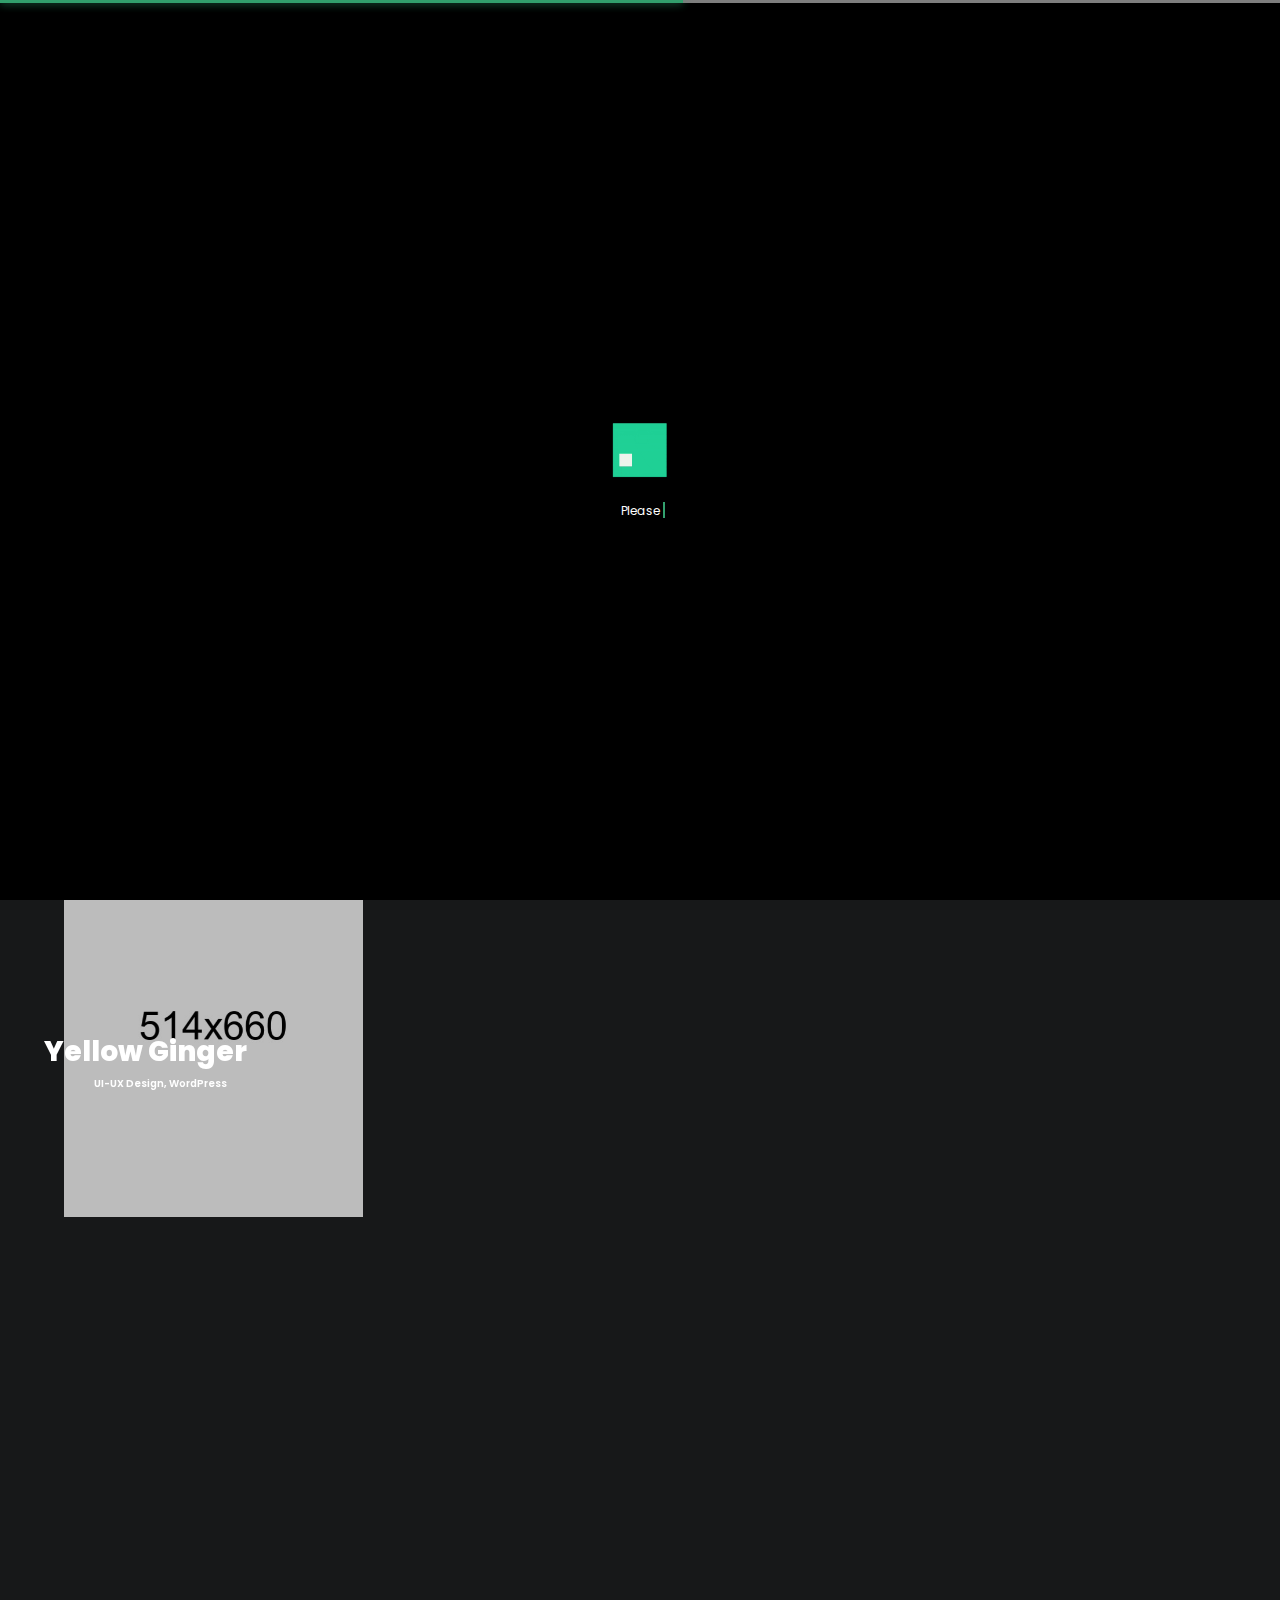
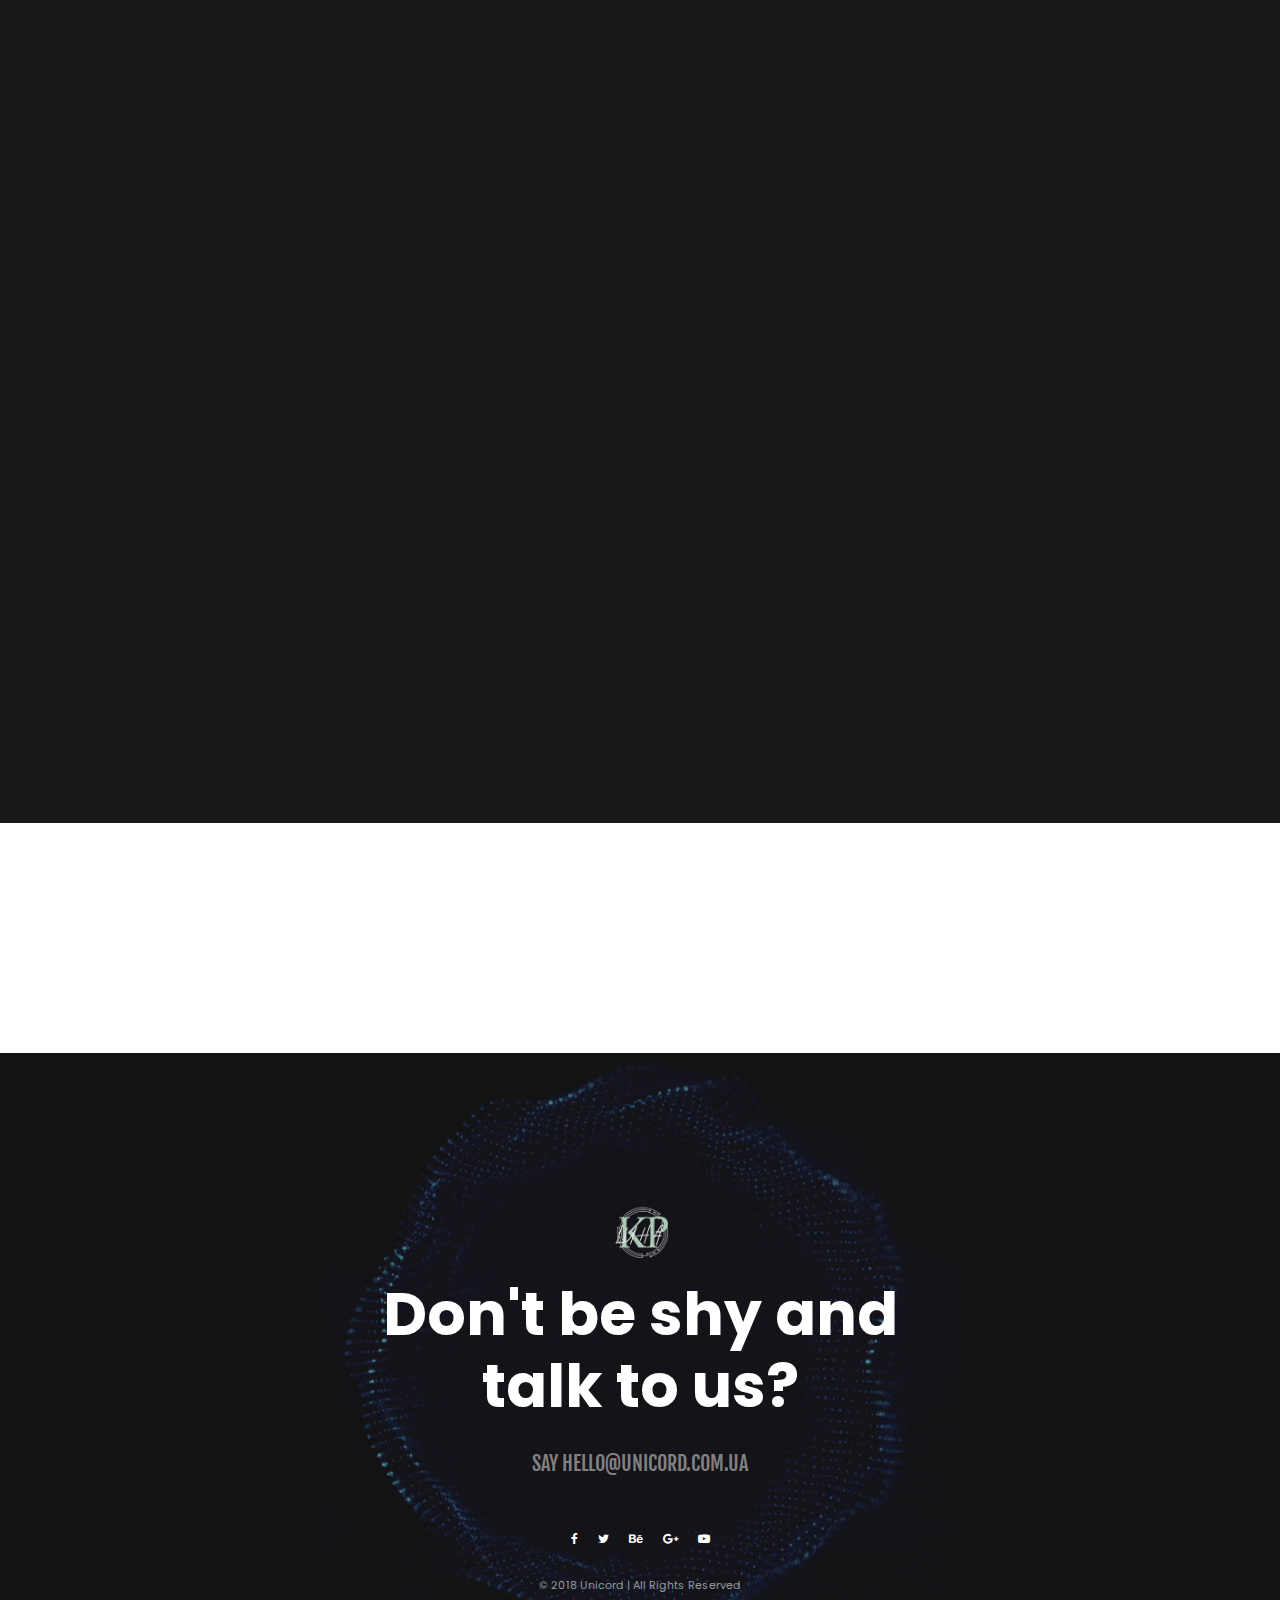
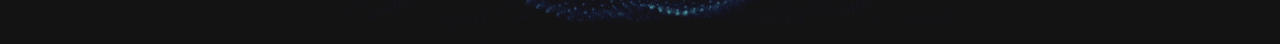
<file: showcases-three-cols.html>
<!DOCTYPE html>
<html lang="en">
  <head>
    <meta charset="utf-8" />
    <meta
      name="viewport"
      content="width=device-width, initial-scale=1, shrink-to-fit=no"
    />
    <meta name="format-detection" content="telephone=no" />
    <meta name="theme-color" content="#33a16e" />
    <title>Unicord | Creative Portfolio for Freelancers & Agencies</title>
    <meta name="author" content="Themezinho" />
    <meta
      name="description"
      content="Unicord | Creative Portfolio for Freelancers & Agencies"
    />
    <meta
      name="keywords"
      content="creative, works, showcase, portfolio, highlight, projects, parallax, agency, digital, studio, css, animation, transition, svg, html, css"
    />

    <!-- SOCIAL MEDIA META -->
    <meta
      property="og:description"
      content="Unicord | Creative Portfolio for Freelancers & Agencies"
    />
    <meta
      property="og:image"
      content="http://www.themezinho.net/unicord/preview.png"
    />
    <meta property="og:site_name" content="unicord" />
    <meta property="og:title" content="Unicord" />
    <meta property="og:type" content="website" />
    <meta property="og:url" content="http://www.themezinho.net/unicord" />

    <!-- TWITTER META -->
    <meta name="twitter:card" content="summary" />
    <meta name="twitter:site" content="@unicord" />
    <meta name="twitter:creator" content="@unicord" />
    <meta name="twitter:title" content="unicord" />
    <meta
      name="twitter:description"
      content="Unicord | Creative Portfolio for Freelancers & Agencies"
    />
    <meta
      name="twitter:image"
      content="http://www.themezinho.net/unicord/preview.png"
    />

    <!-- FAVICON FILES -->
    <link
      href="ico/android-chrome-512x512.png"
      rel="apple-touch-icon"
      sizes="144x144"
    />
    <link
      href="ico/apple-touch-icon.png"
      rel="apple-touch-icon"
      sizes="114x114"
    />
    <link href="ico/favicon-32x32.png" rel="apple-touch-icon" sizes="72x72" />
    <link href="ico/favicon-16x16.png" rel="apple-touch-icon" />
    <link href="ico/favicon.png" rel="shortcut icon" />

    <!-- CSS FILES -->
    <link rel="stylesheet" href="css/font-awesome.min.css" />
    <link rel="stylesheet" href="css/animate.min.css" />
    <link rel="stylesheet" href="css/swiper.min.css" />
    <link rel="stylesheet" href="css/bootstrap.min.css" />
    <link rel="stylesheet" href="css/style.css" />
  </head>
  <body>
    <div class="preloader">
      <div class="inner">
        <div class="loader">
          <div class="trackbar">
            <div class="loadbar"></div>
          </div>
        </div>
        <!-- end loader -->
        <div class="holder">
          <span class="typewriter" id="typewriter"></span>
        </div>
        <!-- end holder -->
      </div>
      <!-- end inner -->
    </div>
    <!-- end preloader -->
    <div class="transition-overlay">
      <div class="green-layer"></div>
      <div class="black-layer"></div>
    </div>
    <!-- end transition-overlay -->
    <nav class="navigation-menu">
      <div class="green-layer"></div>
      <div class="black-layer"></div>
      <div class="inner">
        <ul>
          <li>
            <a href="#">Start</a>
            <ul>
              <li><a href="index.html">Slider</a></li>
              <li><a href="index-video-bg.html">Video BG</a></li>
              <li><a href="index-particles.html">Particles</a></li>
              <li><a href="index-motion-blur.html">Motion Blur</a></li>
              <li><a href="index-animation.html">Animation</a></li>
            </ul>
          </li>
          <li><a href="unicord.html">Unicord</a></li>
          <li>
            <a href="#">Showcases</a>
            <ul>
              <li><a href="showcases-four-cols.html">4 Columns</a></li>
              <li><a href="showcases-three-cols.html">3 Columns</a></li>
              <li><a href="showcases-two-cols.html">2 Columns</a></li>
            </ul>
          </li>
          <li><a href="news.html">News</a></li>
          <li><a href="say-hello.html">Say Hello</a></li>
        </ul>
        <address>
          Contornio Ave Kunsgatan 4<br />
          41247 Luxembord<br />
          074-753 5875
        </address>
      </div>
      <!-- end inner -->
    </nav>
    <!-- end navigation-menu -->
    <nav class="navbar">
      <div class="logo">
        <a href="index.html"><img src="images/logo.png" alt="Image" /></a>
      </div>
      <!-- end logo -->
      <div class="email-us">
        Say <a href="#"><span>hello</span>@unicord.com</a>
      </div>
      <!-- end email-us -->
      <div class="languages">
        <a href="#" class="active">EN</a> <a href="#">RU</a>
      </div>
      <!-- end languages -->
      <div class="sandwich-nav">
        <b>MENU</b>
        <div class="sandwich-btn circle" id="sandwich-btn" data-dist="7">
          <span></span> <span></span>
        </div>
        <!-- end sandwich-btn -->
      </div>
      <!-- end sandwich-nav -->
    </nav>
    <!-- end navbar -->
    <header class="page-header">
      <div class="video-bg">
        <video src="videos/video.mp4" autoplay muted loop></video>
      </div>
      <!-- end video-bg -->
      <div class="inner">
        <h2 data-text="SHOWCASES">SHOWCASES</h2>
        <p>
          We work in an integral manner and address projects in the following
          dimensions.
        </p>
      </div>
      <!-- end inner -->
      <ul class="social-media">
        <li>
          <a href="#"><i class="fa fa-facebook"></i></a>
        </li>
        <li>
          <a href="#"><i class="fa fa-twitter"></i></a>
        </li>
        <li>
          <a href="#"><i class="fa fa-dribbble"></i></a>
        </li>
        <li>
          <a href="#"><i class="fa fa-linkedin"></i></a>
        </li>
        <li>
          <a href="#"><i class="fa fa-youtube-play"></i></a>
        </li>
      </ul>
      <div class="scroll-down"><b>SCROLL DOWN</b><span></span></div>
      <!-- end scroll-down -->
    </header>
    <!-- end page-header -->
    <div class="page-header-spacing"></div>
    <!-- end page-header-spacing -->
    <main>
      <section class="works">
        <div class="container">
          <div class="filter-bar">
            <div class="filter-btn">
              <div class="dots-menu">
                <div class="pix"></div>
                <div class="pix"></div>
                <div class="pix"></div>
                <div class="pix"></div>
                <div class="pix"></div>
                <div class="pix"></div>
                <div class="pix"></div>
                <div class="pix"></div>
                <div class="pix"></div>
              </div>
              <!-- end dots-menu -->
              <span>FILTER</span>
            </div>
            <!-- end filter-btn -->
            <ol class="works-filter">
              <li>
                <a href="javascript:void(0);" data-filter="*" class="current"
                  >ALL</a
                >
              </li>
              <li>
                <a href="javascript:void(0);" data-filter=".one"
                  >UI-UX DESIGN</a
                >
              </li>
              <li>
                <a href="javascript:void(0);" data-filter=".two">DEVELOPMENT</a>
              </li>
              <li>
                <a href="javascript:void(0);" data-filter=".three">WORDPRESS</a>
              </li>
              <li>
                <a href="javascript:void(0);" data-filter=".four">PRINT</a>
              </li>
              <li>
                <a href="javascript:void(0);" data-filter=".five">MOBILE APP</a>
              </li>
            </ol>
          </div>
          <!-- end filter-bar -->
        </div>
        <!-- end container -->
        <ul>
          <li class="wow fadeInUp one">
            <figure data-tilt>
              <img src="images/works01.jpg" alt="Image" class="thumb" />
              <figcaption>
                <img src="images/logo-brand.png" alt="Image" class="brand" />
                <h3>Yellow Ginger</h3>
                <small>UI-UX Design, WordPress</small>
                <a href="case-details.html">CASE DETAILS</a>
              </figcaption>
            </figure>
          </li>
          <li class="wow fadeInUp two">
            <figure data-tilt>
              <img src="images/works02.jpg" alt="Image" class="thumb" />
              <figcaption>
                <img src="images/logo-brand2.png" alt="Image" class="brand" />
                <h3>Red Tomato</h3>
                <small>Web Design, HTML, Development</small>
                <a href="case-details.html">CASE DETAILS</a>
              </figcaption>
            </figure>
          </li>
          <li class="wow fadeInUp three">
            <figure data-tilt>
              <img src="images/works03.jpg" alt="Image" class="thumb" />
              <figcaption>
                <img src="images/logo-brand3.png" alt="Image" class="brand" />
                <h3>Mr. Washington</h3>
                <small>App Development, UI-UX Design</small>
                <a href="case-details.html">CASE DETAILS</a>
              </figcaption>
            </figure>
          </li>
          <li class="wow fadeInUp four">
            <figure data-tilt>
              <img src="images/works04.jpg" alt="Image" class="thumb" />
              <figcaption>
                <img src="images/logo-brand2.png" alt="Image" class="brand" />
                <h3>House MD</h3>
                <small>Print Design, Branding</small>
                <a href="case-details.html">CASE DETAILS</a>
              </figcaption>
            </figure>
          </li>
          <li class="wow fadeInUp five">
            <figure data-tilt>
              <img src="images/works05.jpg" alt="Image" class="thumb" />
              <figcaption>
                <img src="images/logo-brand3.png" alt="Image" class="brand" />
                <h3>Celebrity</h3>
                <small>UI-UX Design, WordPress</small>
                <a href="case-details.html">CASE DETAILS</a>
              </figcaption>
            </figure>
          </li>
          <li class="wow fadeInUp one">
            <figure data-tilt>
              <img src="images/works06.jpg" alt="Image" class="thumb" />
              <figcaption>
                <img src="images/logo-brand3.png" alt="Image" class="brand" />
                <h3>Man in Black</h3>
                <small>HTML, Development</small>
                <a href="case-details.html">CASE DETAILS</a>
              </figcaption>
            </figure>
          </li>
          <li class="wow fadeInUp two">
            <figure data-tilt>
              <img src="images/works07.jpg" alt="Image" class="thumb" />
              <figcaption>
                <img src="images/logo-brand.png" alt="Image" class="brand" />
                <h3>Old School</h3>
                <small>App Design, Development</small>
                <a href="case-details.html">CASE DETAILS</a>
              </figcaption>
            </figure>
          </li>
          <li class="wow fadeInUp three">
            <figure data-tilt>
              <img src="images/works08.jpg" alt="Image" class="thumb" />
              <figcaption>
                <img src="images/logo-brand2.png" alt="Image" class="brand" />
                <h3>Paper Girl</h3>
                <small>UI-UX Design, HTML, Development</small>
                <a href="case-details.html">CASE DETAILS</a>
              </figcaption>
            </figure>
          </li>
          <li class="wow fadeInUp four">
            <figure data-tilt>
              <img src="images/works09.jpg" alt="Image" class="thumb" />
              <figcaption>
                <img src="images/logo-brand3.png" alt="Image" class="brand" />
                <h3>Moto Wheel</h3>
                <small>Branding, Print Design</small>
                <a href="case-details.html">CASE DETAILS</a>
              </figcaption>
            </figure>
          </li>
        </ul>
      </section>
      <!-- end works -->
      <section class="logos">
        <div class="container">
          <ul>
            <li class="wow fadeInUp">
              <figure>
                <img src="images/logo01.jpg" alt="Image" />
                <h6>BIRD DIGITAL INC.</h6>
              </figure>
            </li>
            <li class="wow fadeInUp">
              <figure>
                <img src="images/logo02.jpg" alt="Image" />
                <h6>FOX ENTERTAINMENT</h6>
              </figure>
            </li>
            <li class="wow fadeInUp">
              <figure>
                <img src="images/logo03.jpg" alt="Image" />
                <h6>EAGLE SOLUTIONS</h6>
              </figure>
            </li>
            <li class="wow fadeInUp">
              <figure>
                <img src="images/logo04.jpg" alt="Image" />
                <h6>DEERS MEDICAL INC.</h6>
              </figure>
            </li>
            <li class="wow fadeInUp">
              <figure>
                <img src="images/logo05.jpg" alt="Image" />
                <h6>BIRD NATURAL PARKS</h6>
              </figure>
            </li>
          </ul>
        </div>
        <!-- end container -->
      </section>
      <!-- end logos -->
      <footer class="footer">
        <div class="container">
          <img src="images/logo.png" alt="Image" />
          <h2>
            Don't be shy and<br />
            talk to us?
          </h2>
          <h5>Say hello@unicord.com.ua</h5>
          <ul>
            <li>
              <a href="#"><i class="fa fa-facebook"></i></a>
            </li>
            <li>
              <a href="#"><i class="fa fa-twitter"></i></a>
            </li>
            <li>
              <a href="#"><i class="fa fa-behance"></i></a>
            </li>
            <li>
              <a href="#"><i class="fa fa-google-plus"></i></a>
            </li>
            <li>
              <a href="#"><i class="fa fa-youtube-play"></i></a>
            </li>
          </ul>
          <span>© 2018 Unicord | All Rights Reserved</span>
        </div>
        <!-- end container -->
      </footer>
      <!-- end footer -->
    </main>
    <!-- end main -->
    <audio id="link" src="audio/link.mp3" preload="auto"></audio>
    <audio id="hover-audio" src="audio/hover.mp3" preload="auto"></audio>

    <!-- JS FILES -->
    <script src="js/jquery.min.js"></script>
    <script src="js/popper.min.js"></script>
    <script src="js/bootstrap.min.js"></script>
    <script src="js/swiper.min.js"></script>
    <script src="js/wow.min.js"></script>
    <script src="js/isotope.min.js"></script>
    <script src="js/tilt.jquery.js"></script>
    <script src="js/jquery.typewriter.js"></script>
    <script src="js/TweenMax.min.js"></script>
    <script src="js/imagesloaded.pkgd.min.js"></script>
    <script src="js/particles.min.js"></script>
    <script src="js/jquery.parallax.min.js"></script>
    <script src="js/motion.blur.js"></script>
    <script src="js/scripts.js"></script>
  </body>
</html>
</file>
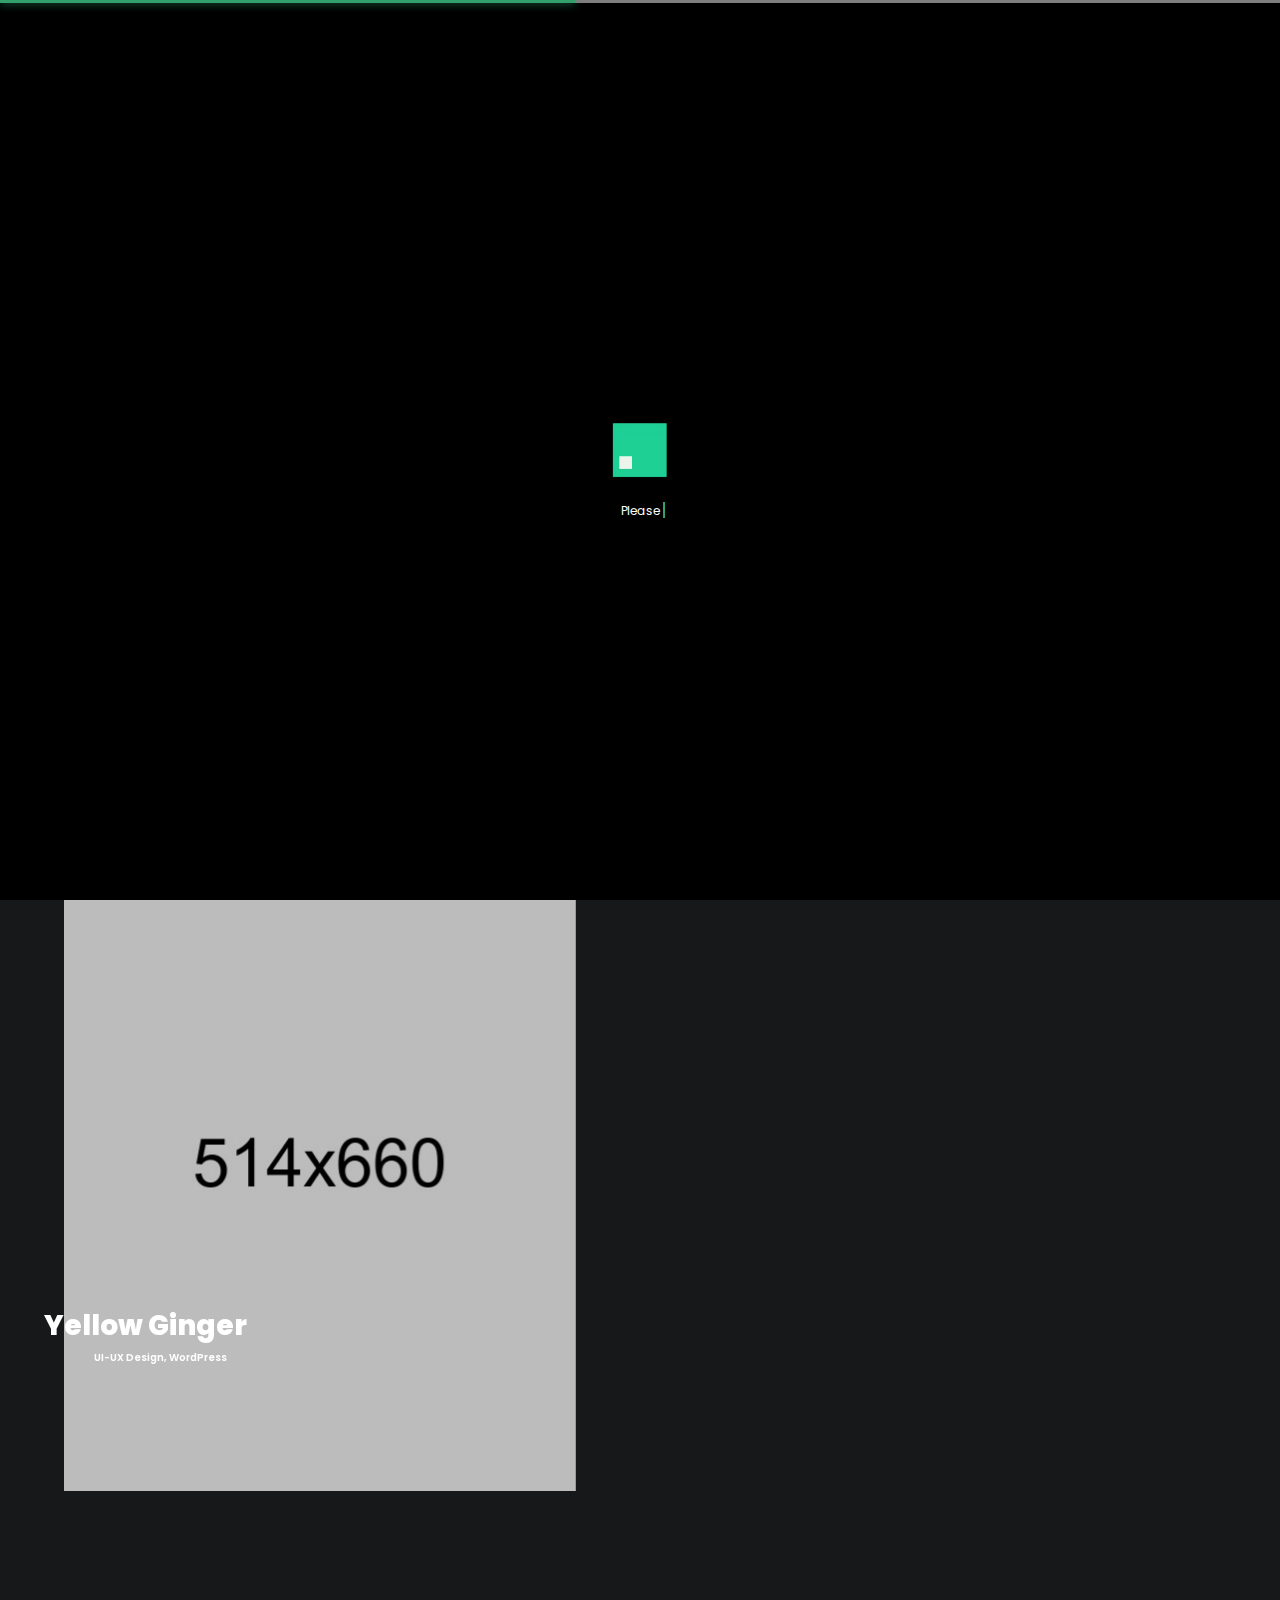
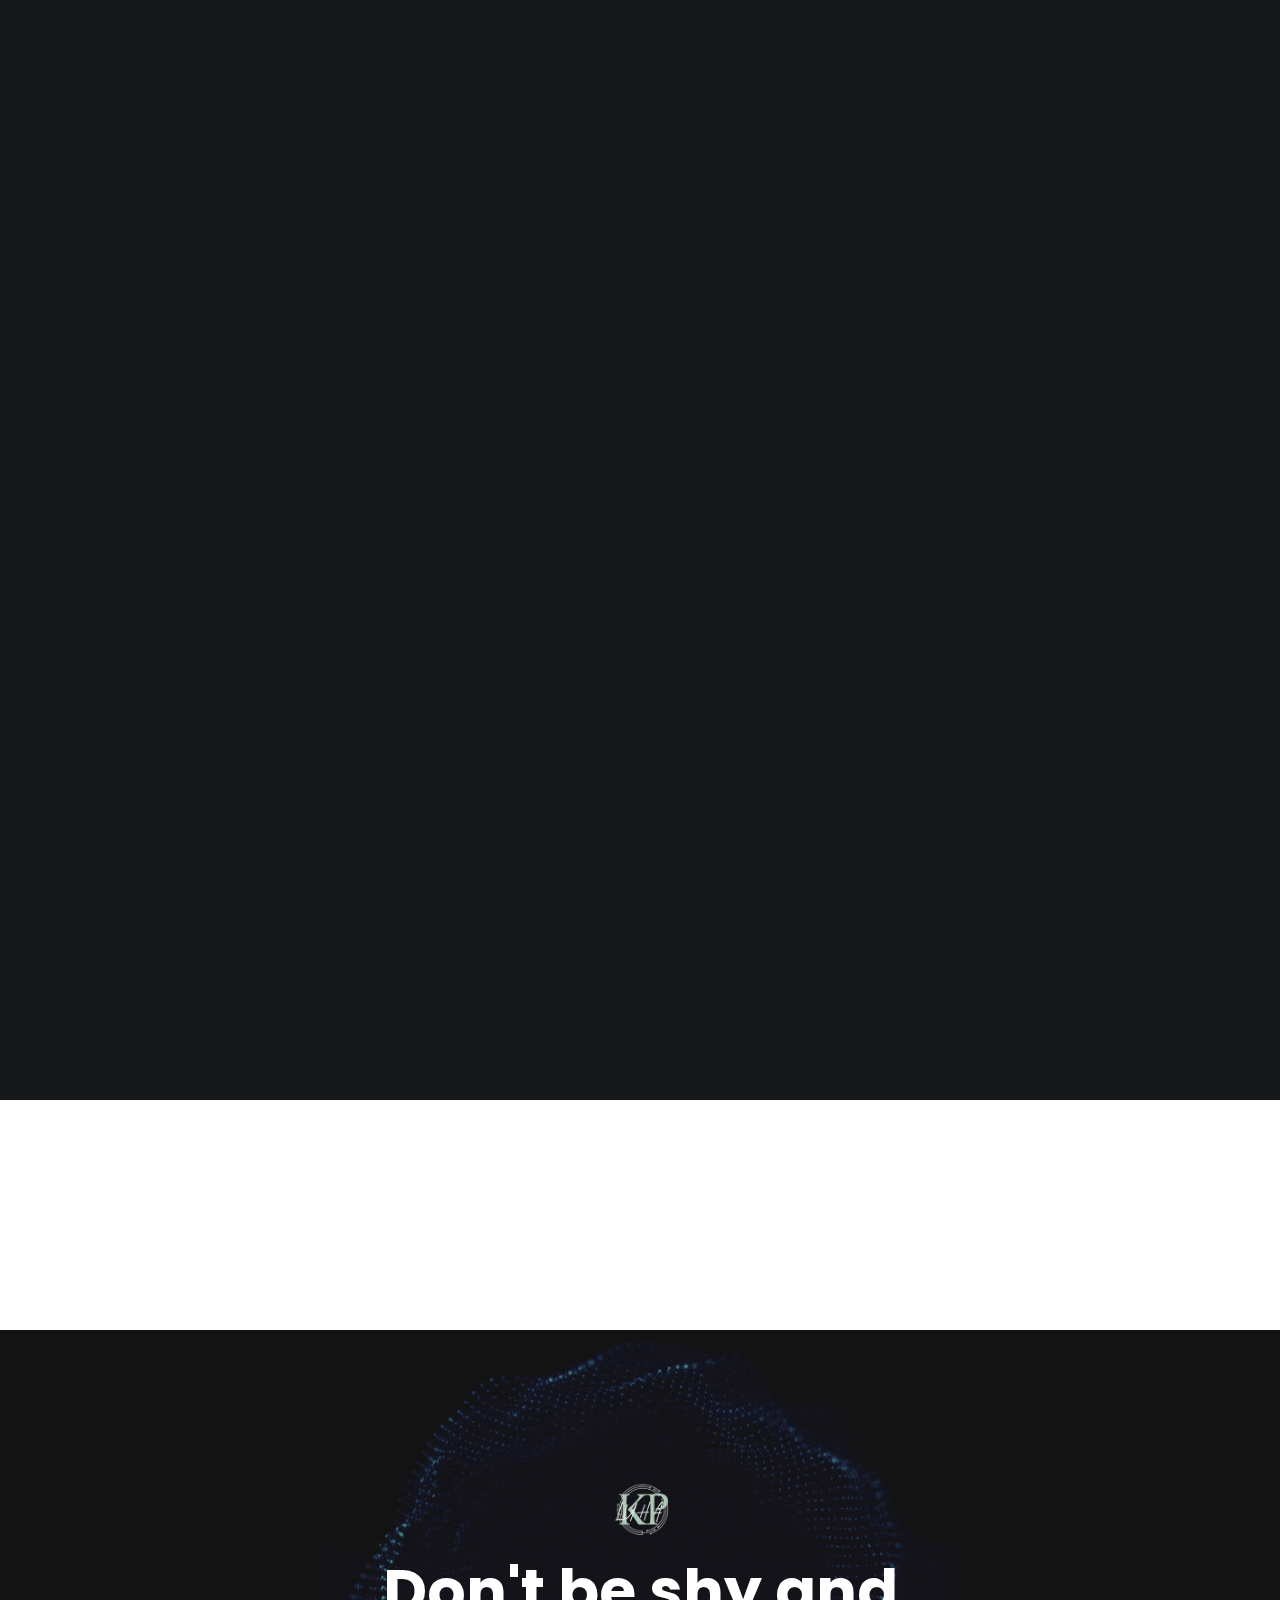
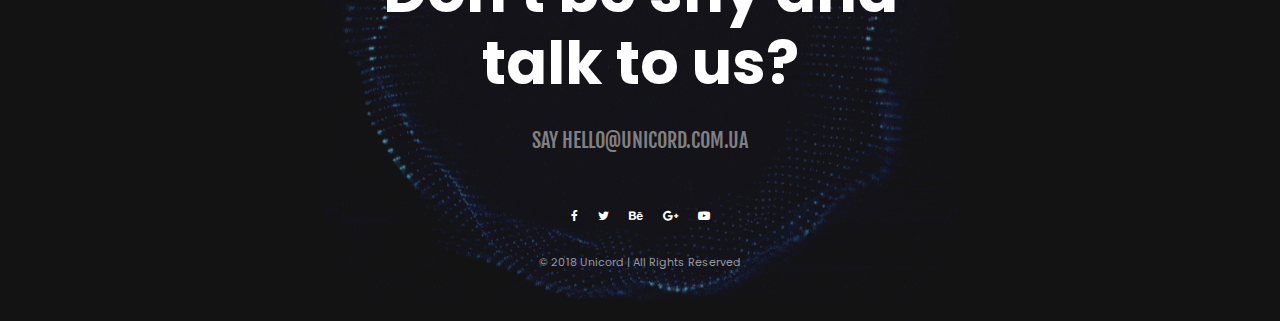
<file: showcases-two-cols.html>
<!DOCTYPE html>
<html lang="en">
  <head>
    <meta charset="utf-8" />
    <meta
      name="viewport"
      content="width=device-width, initial-scale=1, shrink-to-fit=no"
    />
    <meta name="format-detection" content="telephone=no" />
    <meta name="theme-color" content="#33a16e" />
    <title>Unicord | Creative Portfolio for Freelancers & Agencies</title>
    <meta name="author" content="Themezinho" />
    <meta
      name="description"
      content="Unicord | Creative Portfolio for Freelancers & Agencies"
    />
    <meta
      name="keywords"
      content="creative, works, showcase, portfolio, highlight, projects, parallax, agency, digital, studio, css, animation, transition, svg, html, css"
    />

    <!-- SOCIAL MEDIA META -->
    <meta
      property="og:description"
      content="Unicord | Creative Portfolio for Freelancers & Agencies"
    />
    <meta
      property="og:image"
      content="http://www.themezinho.net/unicord/preview.png"
    />
    <meta property="og:site_name" content="unicord" />
    <meta property="og:title" content="Unicord" />
    <meta property="og:type" content="website" />
    <meta property="og:url" content="http://www.themezinho.net/unicord" />

    <!-- TWITTER META -->
    <meta name="twitter:card" content="summary" />
    <meta name="twitter:site" content="@unicord" />
    <meta name="twitter:creator" content="@unicord" />
    <meta name="twitter:title" content="unicord" />
    <meta
      name="twitter:description"
      content="Unicord | Creative Portfolio for Freelancers & Agencies"
    />
    <meta
      name="twitter:image"
      content="http://www.themezinho.net/unicord/preview.png"
    />

    <!-- FAVICON FILES -->
    <link
      href="ico/android-chrome-512x512.png"
      rel="apple-touch-icon"
      sizes="144x144"
    />
    <link
      href="ico/apple-touch-icon.png"
      rel="apple-touch-icon"
      sizes="114x114"
    />
    <link href="ico/favicon-32x32.png" rel="apple-touch-icon" sizes="72x72" />
    <link href="ico/favicon-16x16.png" rel="apple-touch-icon" />
    <link href="ico/favicon.png" rel="shortcut icon" />

    <!-- CSS FILES -->
    <link rel="stylesheet" href="css/font-awesome.min.css" />
    <link rel="stylesheet" href="css/animate.min.css" />
    <link rel="stylesheet" href="css/swiper.min.css" />
    <link rel="stylesheet" href="css/bootstrap.min.css" />
    <link rel="stylesheet" href="css/style.css" />
  </head>
  <body>
    <div class="preloader">
      <div class="inner">
        <div class="loader">
          <div class="trackbar">
            <div class="loadbar"></div>
          </div>
        </div>
        <!-- end loader -->
        <div class="holder">
          <span class="typewriter" id="typewriter"></span>
        </div>
        <!-- end holder -->
      </div>
      <!-- end inner -->
    </div>
    <!-- end preloader -->
    <div class="transition-overlay">
      <div class="green-layer"></div>
      <div class="black-layer"></div>
    </div>
    <!-- end transition-overlay -->
    <nav class="navigation-menu">
      <div class="green-layer"></div>
      <div class="black-layer"></div>
      <div class="inner">
        <ul>
          <li>
            <a href="#">Start</a>
            <ul>
              <li><a href="index.html">Slider</a></li>
              <li><a href="index-video-bg.html">Video BG</a></li>
              <li><a href="index-particles.html">Particles</a></li>
              <li><a href="index-motion-blur.html">Motion Blur</a></li>
              <li><a href="index-animation.html">Animation</a></li>
            </ul>
          </li>
          <li><a href="unicord.html">Unicord</a></li>
          <li>
            <a href="#">Showcases</a>
            <ul>
              <li><a href="showcases-four-cols.html">4 Columns</a></li>
              <li><a href="showcases-three-cols.html">3 Columns</a></li>
              <li><a href="showcases-two-cols.html">2 Columns</a></li>
            </ul>
          </li>
          <li><a href="news.html">News</a></li>
          <li><a href="say-hello.html">Say Hello</a></li>
        </ul>
        <address>
          Contornio Ave Kunsgatan 4<br />
          41247 Luxembord<br />
          074-753 5875
        </address>
      </div>
      <!-- end inner -->
    </nav>
    <!-- end navigation-menu -->
    <nav class="navbar">
      <div class="logo">
        <a href="index.html"><img src="images/logo.png" alt="Image" /></a>
      </div>
      <!-- end logo -->
      <div class="email-us">
        Say <a href="#"><span>hello</span>@unicord.com</a>
      </div>
      <!-- end email-us -->
      <div class="languages">
        <a href="#" class="active">EN</a> <a href="#">RU</a>
      </div>
      <!-- end languages -->
      <div class="sandwich-nav">
        <b>MENU</b>
        <div class="sandwich-btn circle" id="sandwich-btn" data-dist="7">
          <span></span> <span></span>
        </div>
        <!-- end sandwich-btn -->
      </div>
      <!-- end sandwich-nav -->
    </nav>
    <!-- end navbar -->
    <header class="page-header">
      <div class="video-bg">
        <video src="videos/video.mp4" autoplay muted loop></video>
      </div>
      <!-- end video-bg -->
      <div class="inner">
        <h2 data-text="SHOWCASES">SHOWCASES</h2>
        <p>
          We work in an integral manner and address projects in the following
          dimensions.
        </p>
      </div>
      <!-- end inner -->
      <ul class="social-media">
        <li>
          <a href="#"><i class="fa fa-facebook"></i></a>
        </li>
        <li>
          <a href="#"><i class="fa fa-twitter"></i></a>
        </li>
        <li>
          <a href="#"><i class="fa fa-dribbble"></i></a>
        </li>
        <li>
          <a href="#"><i class="fa fa-linkedin"></i></a>
        </li>
        <li>
          <a href="#"><i class="fa fa-youtube-play"></i></a>
        </li>
      </ul>
      <div class="scroll-down"><b>SCROLL DOWN</b><span></span></div>
      <!-- end scroll-down -->
    </header>
    <!-- end page-header -->
    <div class="page-header-spacing"></div>
    <!-- end page-header-spacing -->
    <main>
      <section class="works two-cols">
        <div class="container">
          <div class="filter-bar">
            <div class="filter-btn">
              <div class="dots-menu">
                <div class="pix"></div>
                <div class="pix"></div>
                <div class="pix"></div>
                <div class="pix"></div>
                <div class="pix"></div>
                <div class="pix"></div>
                <div class="pix"></div>
                <div class="pix"></div>
                <div class="pix"></div>
              </div>
              <!-- end dots-menu -->
              <span>FILTER</span>
            </div>
            <!-- end filter-btn -->
            <ol class="works-filter">
              <li>
                <a href="javascript:void(0);" data-filter="*" class="current"
                  >ALL</a
                >
              </li>
              <li>
                <a href="javascript:void(0);" data-filter=".one"
                  >UI-UX DESIGN</a
                >
              </li>
              <li>
                <a href="javascript:void(0);" data-filter=".two">DEVELOPMENT</a>
              </li>
              <li>
                <a href="javascript:void(0);" data-filter=".three">WORDPRESS</a>
              </li>
              <li>
                <a href="javascript:void(0);" data-filter=".four">PRINT</a>
              </li>
              <li>
                <a href="javascript:void(0);" data-filter=".five">MOBILE APP</a>
              </li>
            </ol>
          </div>
          <!-- end filter-bar -->
        </div>
        <!-- end container -->
        <ul>
          <li class="wow fadeInUp one">
            <figure data-tilt>
              <img src="images/works01.jpg" alt="Image" class="thumb" />
              <figcaption>
                <img src="images/logo-brand.png" alt="Image" class="brand" />
                <h3>Yellow Ginger</h3>
                <small>UI-UX Design, WordPress</small>
                <a href="case-details.html">CASE DETAILS</a>
              </figcaption>
            </figure>
          </li>
          <li class="wow fadeInUp two">
            <figure data-tilt>
              <img src="images/works02.jpg" alt="Image" class="thumb" />
              <figcaption>
                <img src="images/logo-brand2.png" alt="Image" class="brand" />
                <h3>Red Tomato</h3>
                <small>Web Design, HTML, Development</small>
                <a href="case-details.html">CASE DETAILS</a>
              </figcaption>
            </figure>
          </li>
          <li class="wow fadeInUp three">
            <figure data-tilt>
              <img src="images/works03.jpg" alt="Image" class="thumb" />
              <figcaption>
                <img src="images/logo-brand3.png" alt="Image" class="brand" />
                <h3>Mr. Washington</h3>
                <small>App Development, UI-UX Design</small>
                <a href="case-details.html">CASE DETAILS</a>
              </figcaption>
            </figure>
          </li>
          <li class="wow fadeInUp four">
            <figure data-tilt>
              <img src="images/works04.jpg" alt="Image" class="thumb" />
              <figcaption>
                <img src="images/logo-brand2.png" alt="Image" class="brand" />
                <h3>House MD</h3>
                <small>Print Design, Branding</small>
                <a href="case-details.html">CASE DETAILS</a>
              </figcaption>
            </figure>
          </li>
          <li class="wow fadeInUp five">
            <figure data-tilt>
              <img src="images/works05.jpg" alt="Image" class="thumb" />
              <figcaption>
                <img src="images/logo-brand3.png" alt="Image" class="brand" />
                <h3>Celebrity</h3>
                <small>UI-UX Design, WordPress</small>
                <a href="case-details.html">CASE DETAILS</a>
              </figcaption>
            </figure>
          </li>
          <li class="wow fadeInUp one">
            <figure data-tilt>
              <img src="images/works06.jpg" alt="Image" class="thumb" />
              <figcaption>
                <img src="images/logo-brand3.png" alt="Image" class="brand" />
                <h3>Man in Black</h3>
                <small>HTML, Development</small>
                <a href="case-details.html">CASE DETAILS</a>
              </figcaption>
            </figure>
          </li>
          <li class="wow fadeInUp two">
            <figure data-tilt>
              <img src="images/works07.jpg" alt="Image" class="thumb" />
              <figcaption>
                <img src="images/logo-brand.png" alt="Image" class="brand" />
                <h3>Old School</h3>
                <small>App Design, Development</small>
                <a href="case-details.html">CASE DETAILS</a>
              </figcaption>
            </figure>
          </li>
          <li class="wow fadeInUp three">
            <figure data-tilt>
              <img src="images/works08.jpg" alt="Image" class="thumb" />
              <figcaption>
                <img src="images/logo-brand2.png" alt="Image" class="brand" />
                <h3>Paper Girl</h3>
                <small>UI-UX Design, HTML, Development</small>
                <a href="case-details.html">CASE DETAILS</a>
              </figcaption>
            </figure>
          </li>
          <li class="wow fadeInUp four">
            <figure data-tilt>
              <img src="images/works09.jpg" alt="Image" class="thumb" />
              <figcaption>
                <img src="images/logo-brand3.png" alt="Image" class="brand" />
                <h3>Moto Wheel</h3>
                <small>Branding, Print Design</small>
                <a href="case-details.html">CASE DETAILS</a>
              </figcaption>
            </figure>
          </li>
        </ul>
      </section>
      <!-- end works -->
      <section class="logos">
        <div class="container">
          <ul>
            <li class="wow fadeInUp">
              <figure>
                <img src="images/logo01.jpg" alt="Image" />
                <h6>BIRD DIGITAL INC.</h6>
              </figure>
            </li>
            <li class="wow fadeInUp">
              <figure>
                <img src="images/logo02.jpg" alt="Image" />
                <h6>FOX ENTERTAINMENT</h6>
              </figure>
            </li>
            <li class="wow fadeInUp">
              <figure>
                <img src="images/logo03.jpg" alt="Image" />
                <h6>EAGLE SOLUTIONS</h6>
              </figure>
            </li>
            <li class="wow fadeInUp">
              <figure>
                <img src="images/logo04.jpg" alt="Image" />
                <h6>DEERS MEDICAL INC.</h6>
              </figure>
            </li>
            <li class="wow fadeInUp">
              <figure>
                <img src="images/logo05.jpg" alt="Image" />
                <h6>BIRD NATURAL PARKS</h6>
              </figure>
            </li>
          </ul>
        </div>
        <!-- end container -->
      </section>
      <!-- end logos -->
      <footer class="footer">
        <div class="container">
          <img src="images/logo.png" alt="Image" />
          <h2>
            Don't be shy and<br />
            talk to us?
          </h2>
          <h5>Say hello@unicord.com.ua</h5>
          <ul>
            <li>
              <a href="#"><i class="fa fa-facebook"></i></a>
            </li>
            <li>
              <a href="#"><i class="fa fa-twitter"></i></a>
            </li>
            <li>
              <a href="#"><i class="fa fa-behance"></i></a>
            </li>
            <li>
              <a href="#"><i class="fa fa-google-plus"></i></a>
            </li>
            <li>
              <a href="#"><i class="fa fa-youtube-play"></i></a>
            </li>
          </ul>
          <span>© 2018 Unicord | All Rights Reserved</span>
        </div>
        <!-- end container -->
      </footer>
      <!-- end footer -->
    </main>
    <!-- end main -->
    <audio id="link" src="audio/link.mp3" preload="auto"></audio>
    <audio id="hover-audio" src="audio/hover.mp3" preload="auto"></audio>

    <!-- JS FILES -->
    <script src="js/jquery.min.js"></script>
    <script src="js/popper.min.js"></script>
    <script src="js/bootstrap.min.js"></script>
    <script src="js/swiper.min.js"></script>
    <script src="js/wow.min.js"></script>
    <script src="js/isotope.min.js"></script>
    <script src="js/tilt.jquery.js"></script>
    <script src="js/jquery.typewriter.js"></script>
    <script src="js/TweenMax.min.js"></script>
    <script src="js/imagesloaded.pkgd.min.js"></script>
    <script src="js/particles.min.js"></script>
    <script src="js/jquery.parallax.min.js"></script>
    <script src="js/motion.blur.js"></script>
    <script src="js/scripts.js"></script>
  </body>
</html>
</file>
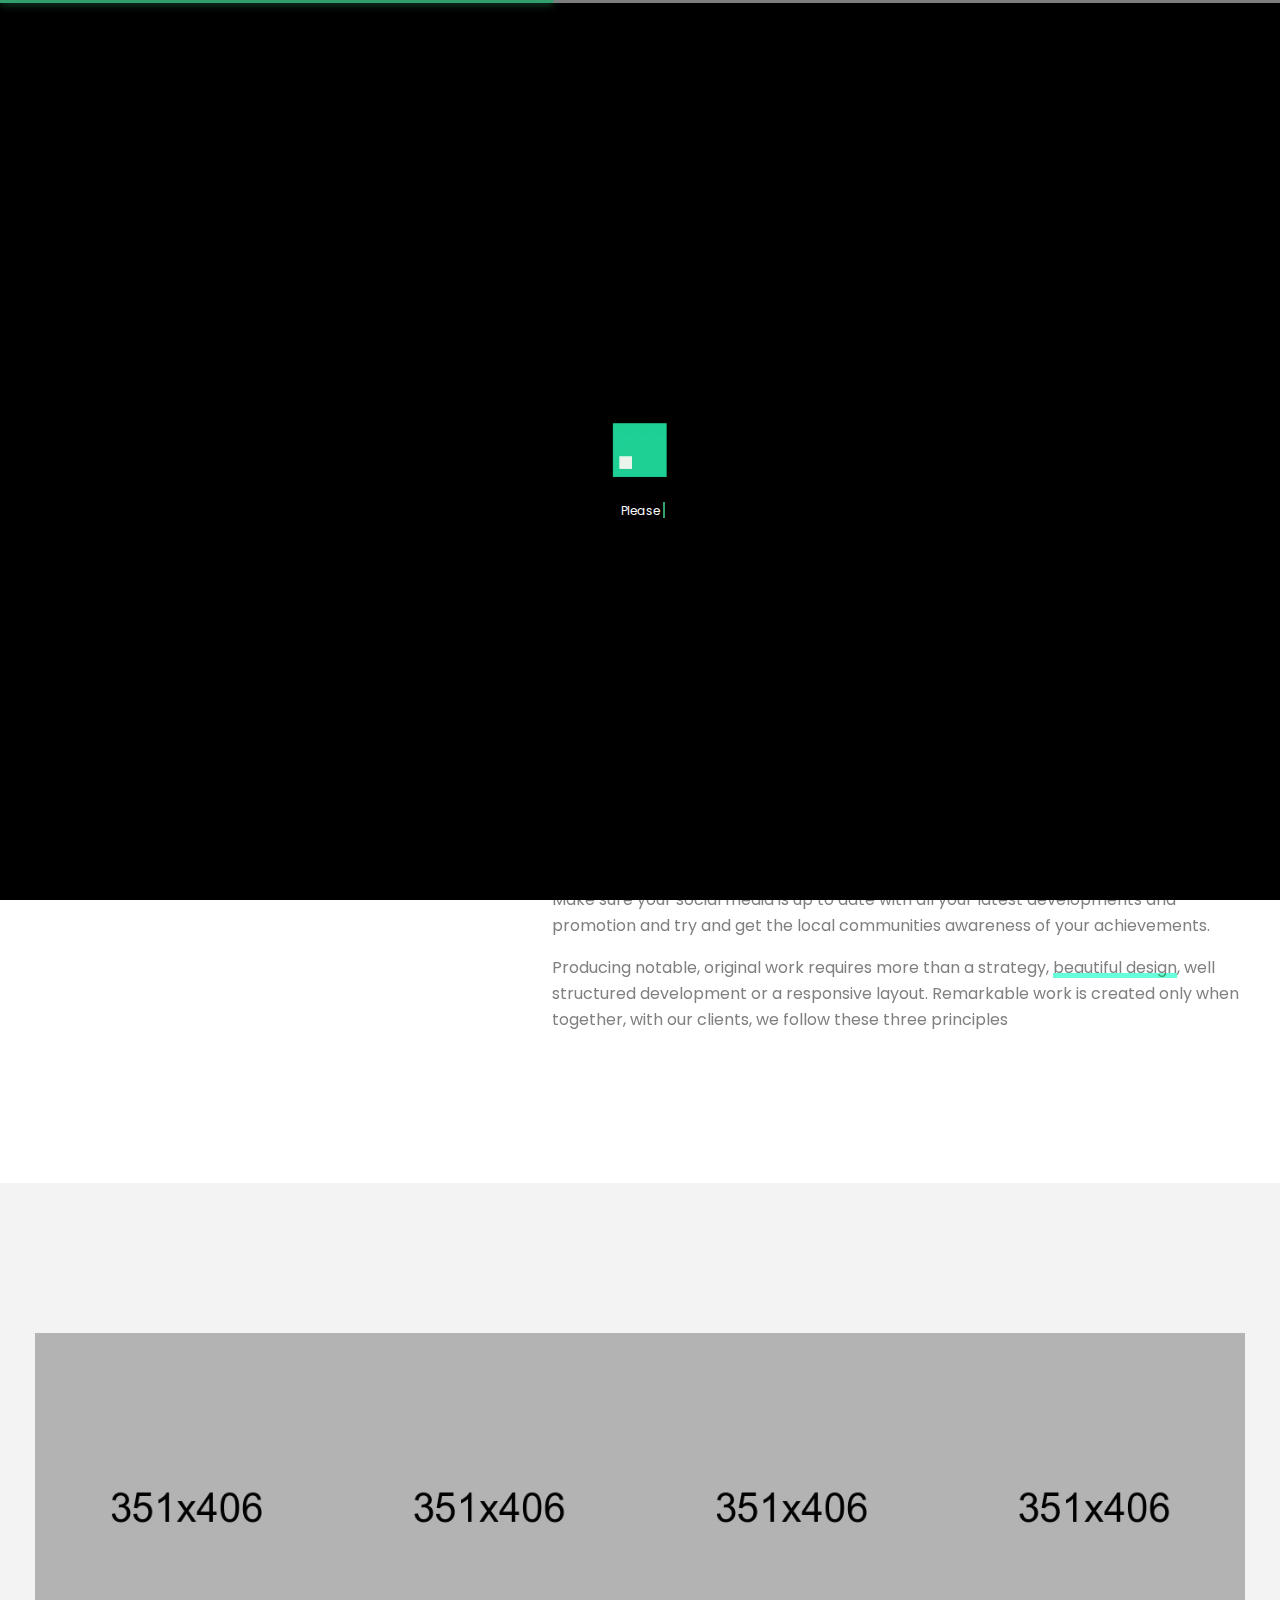
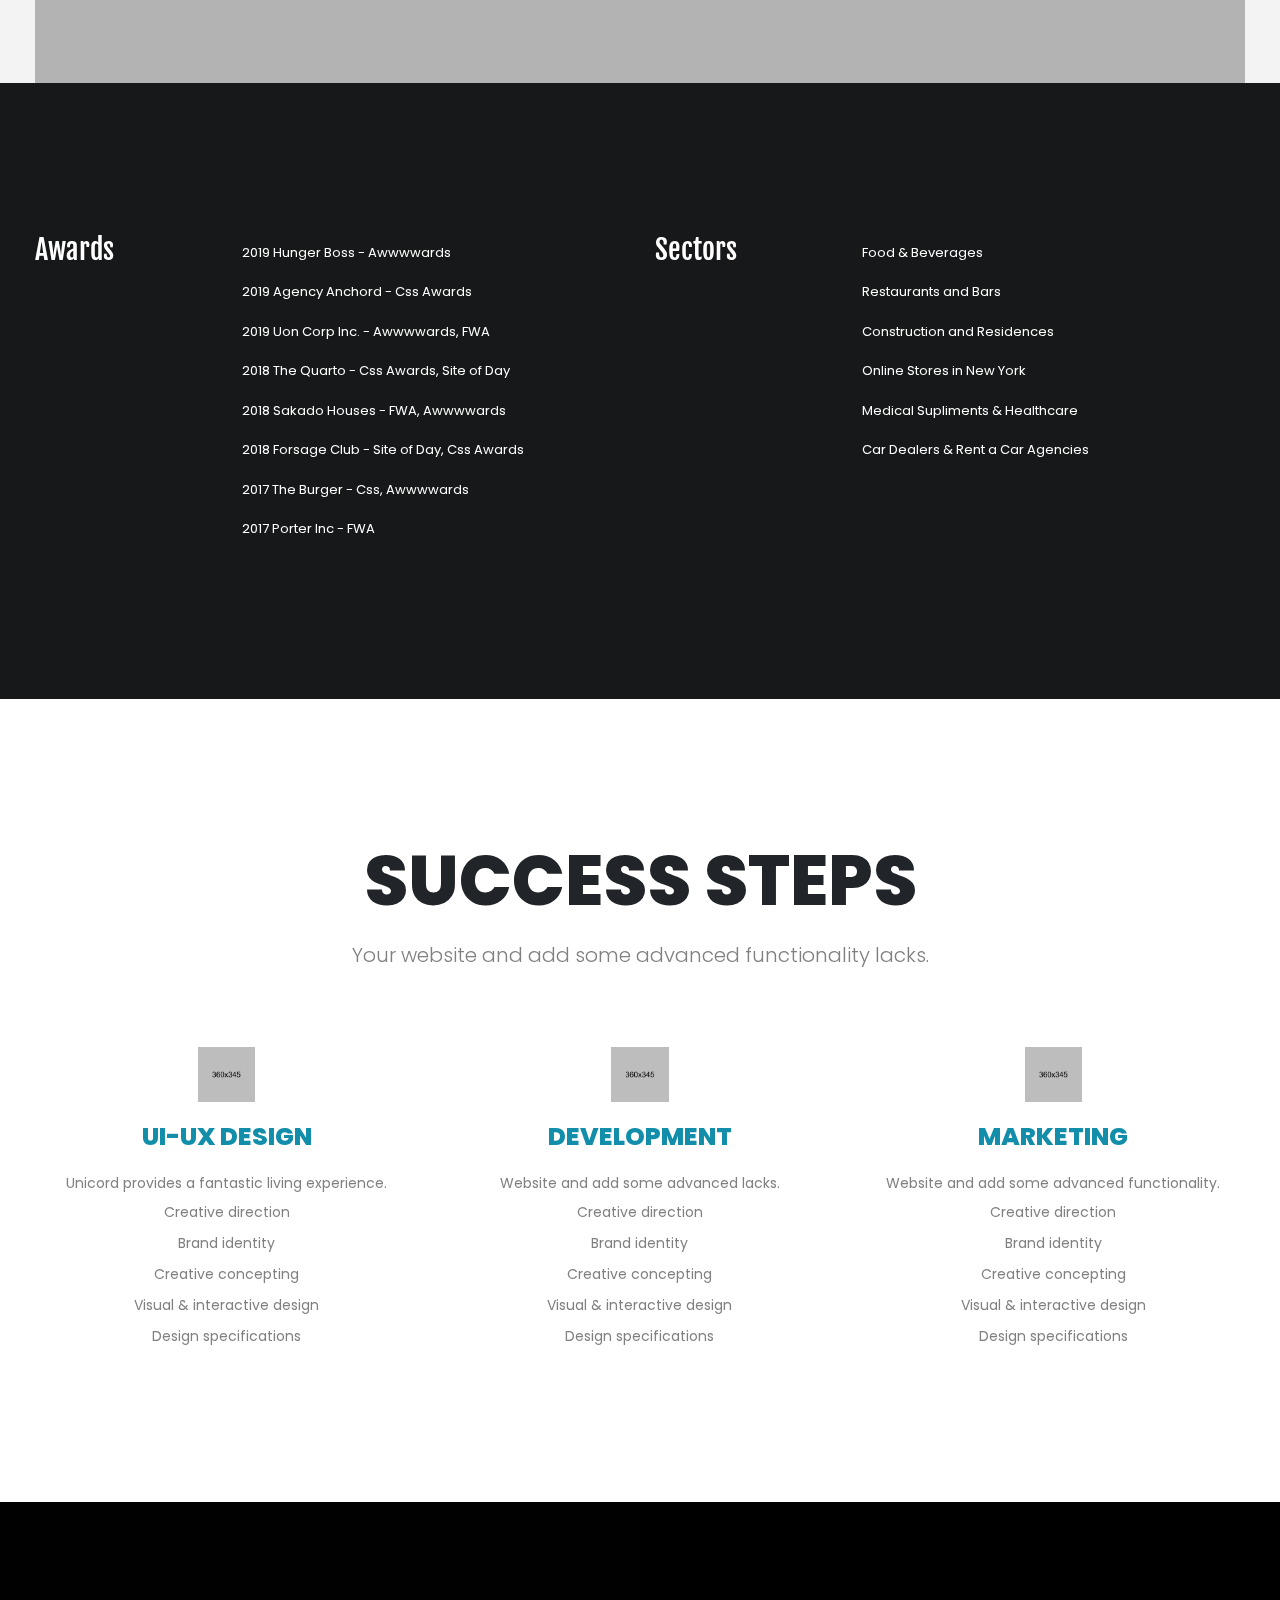
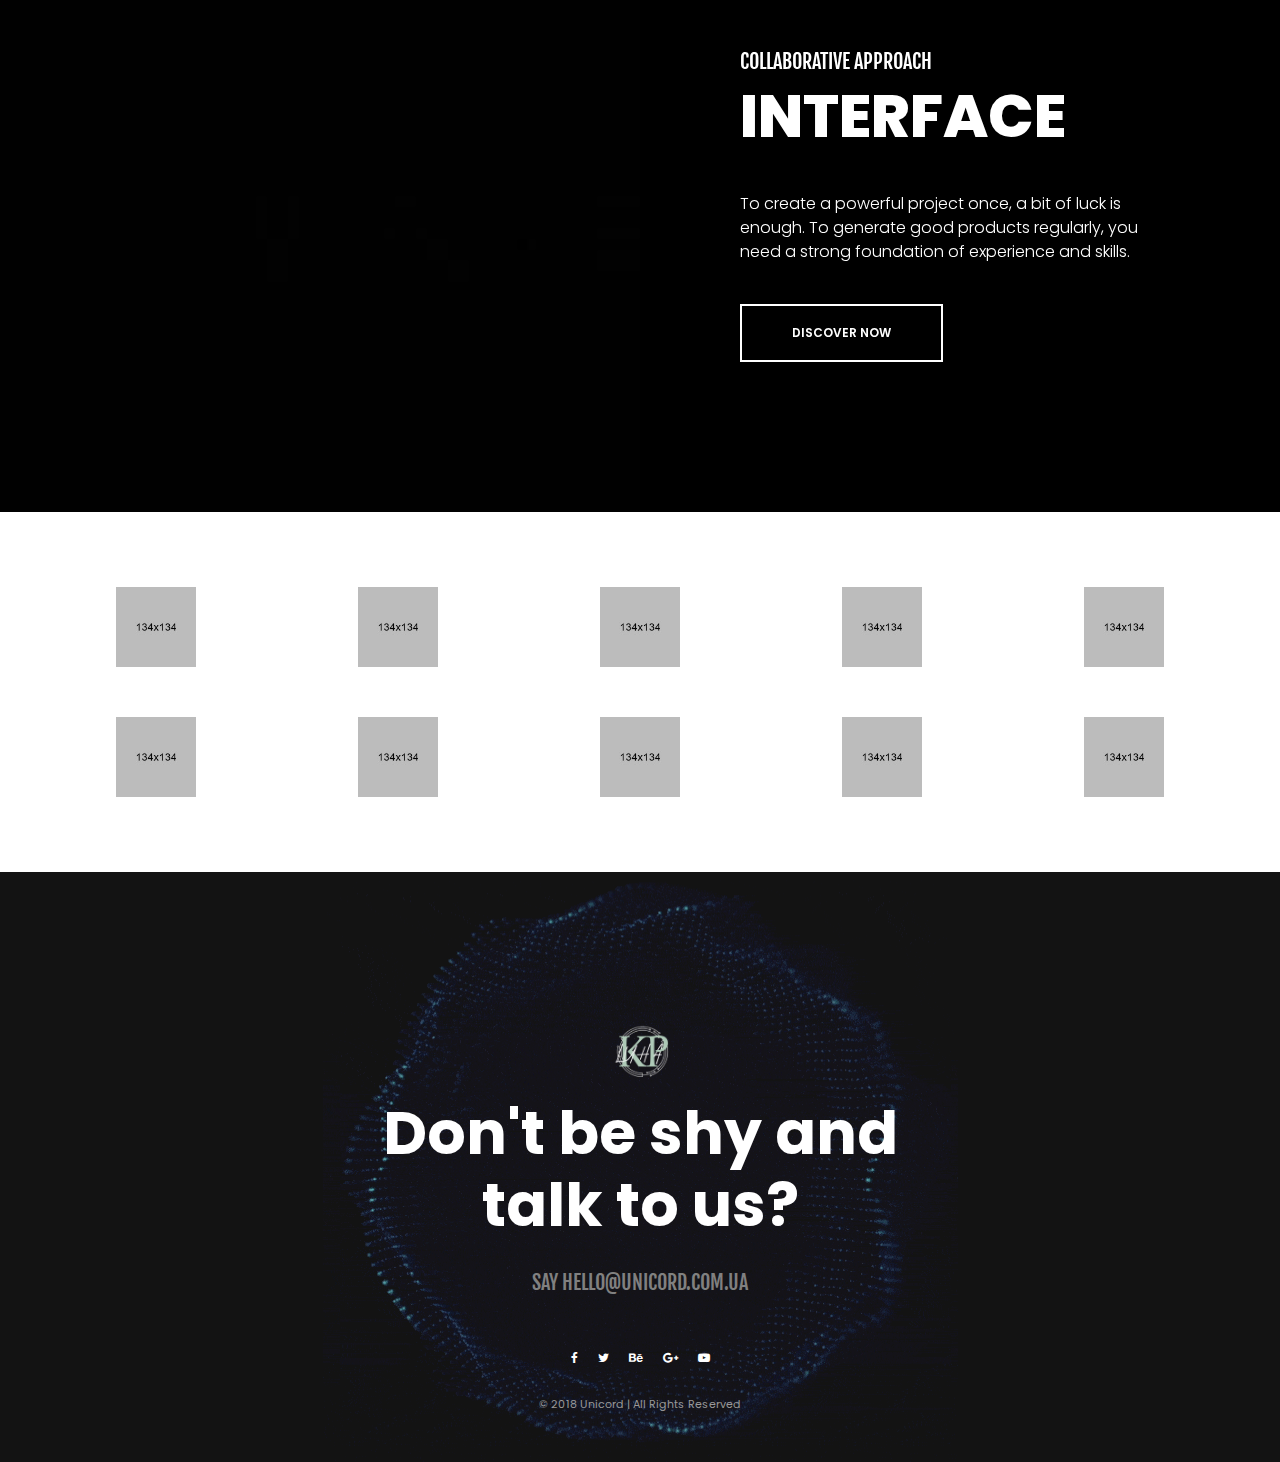
<file: unicord.html>
<!DOCTYPE html>
<html lang="en">
  <head>
    <meta charset="utf-8" />
    <meta
      name="viewport"
      content="width=device-width, initial-scale=1, shrink-to-fit=no"
    />
    <meta name="format-detection" content="telephone=no" />
    <meta name="theme-color" content="#33a16e" />
    <title>Unicord | Creative Portfolio for Freelancers & Agencies</title>
    <meta name="author" content="Themezinho" />
    <meta
      name="description"
      content="Unicord | Creative Portfolio for Freelancers & Agencies"
    />
    <meta
      name="keywords"
      content="creative, works, showcase, portfolio, highlight, projects, parallax, agency, digital, studio, css, animation, transition, svg, html, css"
    />

    <!-- SOCIAL MEDIA META -->
    <meta
      property="og:description"
      content="Unicord | Creative Portfolio for Freelancers & Agencies"
    />
    <meta
      property="og:image"
      content="http://www.themezinho.net/unicord/preview.png"
    />
    <meta property="og:site_name" content="unicord" />
    <meta property="og:title" content="Unicord" />
    <meta property="og:type" content="website" />
    <meta property="og:url" content="http://www.themezinho.net/unicord" />

    <!-- TWITTER META -->
    <meta name="twitter:card" content="summary" />
    <meta name="twitter:site" content="@unicord" />
    <meta name="twitter:creator" content="@unicord" />
    <meta name="twitter:title" content="unicord" />
    <meta
      name="twitter:description"
      content="Unicord | Creative Portfolio for Freelancers & Agencies"
    />
    <meta
      name="twitter:image"
      content="http://www.themezinho.net/unicord/preview.png"
    />

    <!-- FAVICON FILES -->
    <link
      href="ico/android-chrome-512x512.png"
      rel="apple-touch-icon"
      sizes="144x144"
    />
    <link
      href="ico/apple-touch-icon.png"
      rel="apple-touch-icon"
      sizes="114x114"
    />
    <link href="ico/favicon-32x32.png" rel="apple-touch-icon" sizes="72x72" />
    <link href="ico/favicon-16x16.png" rel="apple-touch-icon" />
    <link href="ico/favicon.png" rel="shortcut icon" />

    <!-- CSS FILES -->
    <link rel="stylesheet" href="css/font-awesome.min.css" />
    <link rel="stylesheet" href="css/animate.min.css" />
    <link rel="stylesheet" href="css/swiper.min.css" />
    <link rel="stylesheet" href="css/bootstrap.min.css" />
    <link rel="stylesheet" href="css/style.css" />
  </head>
  <body>
    <div class="preloader">
      <div class="inner">
        <div class="loader">
          <div class="trackbar">
            <div class="loadbar"></div>
          </div>
        </div>
        <!-- end loader -->
        <div class="holder">
          <span class="typewriter" id="typewriter"></span>
        </div>
        <!-- end holder -->
      </div>
      <!-- end inner -->
    </div>
    <!-- end preloader -->
    <div class="transition-overlay">
      <div class="green-layer"></div>
      <div class="black-layer"></div>
    </div>
    <!-- end transition-overlay -->
    <nav class="navigation-menu">
      <div class="green-layer"></div>
      <div class="black-layer"></div>
      <div class="inner">
        <ul>
          <li>
            <a href="#">Start</a>
            <ul>
              <li><a href="index.html">Slider</a></li>
              <li><a href="index-video-bg.html">Video BG</a></li>
              <li><a href="index-particles.html">Particles</a></li>
              <li><a href="index-motion-blur.html">Motion Blur</a></li>
              <li><a href="index-animation.html">Animation</a></li>
            </ul>
          </li>
          <li><a href="unicord.html">Unicord</a></li>
          <li>
            <a href="#">Showcases</a>
            <ul>
              <li><a href="showcases-four-cols.html">4 Columns</a></li>
              <li><a href="showcases-three-cols.html">3 Columns</a></li>
              <li><a href="showcases-two-cols.html">2 Columns</a></li>
            </ul>
          </li>
          <li><a href="news.html">News</a></li>
          <li><a href="say-hello.html">Say Hello</a></li>
        </ul>
        <address>
          Contornio Ave Kunsgatan 4<br />
          41247 Luxembord<br />
          074-753 5875
        </address>
      </div>
      <!-- end inner -->
    </nav>
    <!-- end navigation-menu -->
    <nav class="navbar">
      <div class="logo">
        <a href="index.html"><img src="images/logo.png" alt="Image" /></a>
      </div>
      <!-- end logo -->
      <div class="email-us">
        Say <a href="#"><span>hello</span>@unicord.com</a>
      </div>
      <!-- end email-us -->
      <div class="languages">
        <a href="#" class="active">EN</a> <a href="#">RU</a>
      </div>
      <!-- end languages -->
      <div class="sandwich-nav">
        <b>MENU</b>
        <div class="sandwich-btn circle" id="sandwich-btn" data-dist="7">
          <span></span> <span></span>
        </div>
        <!-- end sandwich-btn -->
      </div>
      <!-- end sandwich-nav -->
    </nav>
    <!-- end navbar -->
    <header class="page-header">
      <div class="video-bg">
        <video src="videos/video.mp4" autoplay muted loop></video>
      </div>
      <!-- end video-bg -->
      <div class="inner">
        <h2 data-text="UNICORD">UNICORD</h2>
        <p>
          We work in an integral manner and address projects in the following
          dimensions.
        </p>
      </div>
      <!-- end inner -->
      <ul class="social-media">
        <li>
          <a href="#"><i class="fa fa-facebook"></i></a>
        </li>
        <li>
          <a href="#"><i class="fa fa-twitter"></i></a>
        </li>
        <li>
          <a href="#"><i class="fa fa-dribbble"></i></a>
        </li>
        <li>
          <a href="#"><i class="fa fa-linkedin"></i></a>
        </li>
        <li>
          <a href="#"><i class="fa fa-youtube-play"></i></a>
        </li>
      </ul>
      <div class="scroll-down"><b>SCROLL DOWN</b><span></span></div>
      <!-- end scroll-down -->
    </header>
    <!-- end page-header -->
    <div class="page-header-spacing"></div>
    <!-- end page-header-spacing -->
    <main>
      <section class="introduction">
        <div class="container">
          <div class="row">
            <div class="col-lg-5">
              <h2>More than a passtime it is a heritage</h2>
              <h6>Setting a financial operation apart from the crowd</h6>
            </div>
            <!-- end col-5 -->
            <div class="col-lg-7">
              <h4>
                We are a team of multi-skilled and curious
                <span>digital specialists</span> who are always up for a
                challenge and learning as fast as digital is changing.
              </h4>
              <p>
                Make sure your social media is up to date with all your latest
                developments and promotion and try and get the local communities
                awareness of your achievements.
              </p>
              <p>
                Producing notable, original work requires more than a strategy,
                <span>beautiful design</span>, well structured development or a
                responsive layout. Remarkable work is created only when
                together, with our clients, we follow these three principles
              </p>
            </div>
            <!-- end col-7 -->
          </div>
          <!-- end row -->
        </div>
        <!-- end container -->
      </section>
      <!-- end introduction -->
      <section class="our-team">
        <div class="container">
          <div class="row no-gutters">
            <div class="col-lg-3 col-md-6">
              <figure>
                <img src="images/team01.jpg" alt="Image" />
                <figcaption>
                  <h4>Maria Shevcensko</h4>
                  <small>Front-End Ninja</small>
                </figcaption>
              </figure>
            </div>
            <!-- end col-3 -->
            <div class="col-lg-3 col-md-6">
              <figure>
                <img src="images/team02.jpg" alt="Image" />
                <figcaption>
                  <h4>Alexander Iokin</h4>
                  <small>Samurai Designer</small>
                </figcaption>
              </figure>
            </div>
            <!-- end col-3 -->
            <div class="col-lg-3 col-md-6">
              <figure>
                <img src="images/team03.jpg" alt="Image" />
                <figcaption>
                  <h4>Jasmin O'Neil</h4>
                  <small>Back-End Magician</small>
                </figcaption>
              </figure>
            </div>
            <!-- end col-3 -->
            <div class="col-lg-3 col-md-6">
              <figure>
                <img src="images/team04.jpg" alt="Image" />
                <figcaption>
                  <h4>Sasha O'Kharin</h4>
                  <small>Master Chef</small>
                </figcaption>
              </figure>
            </div>
            <!-- end col-3 -->
          </div>
          <!-- end row -->
        </div>
        <!-- end container -->
      </section>
      <!-- end our-team -->
      <section class="listing-content">
        <div class="container">
          <div class="row">
            <div class="col-md-2">
              <h3>Awards</h3>
            </div>
            <!-- end col-2 -->
            <div class="col-md-4 mobile-spacing">
              <ul>
                <li>2019 Hunger Boss - Awwwwards</li>
                <li>2019 Agency Anchord - Css Awards</li>
                <li>2019 Uon Corp Inc. - Awwwwards, FWA</li>
                <li>2018 The Quarto - Css Awards, Site of Day</li>
                <li>2018 Sakado Houses - FWA, Awwwwards</li>
                <li>2018 Forsage Club - Site of Day, Css Awards</li>
                <li>2017 The Burger - Css, Awwwwards</li>
                <li>2017 Porter Inc - FWA</li>
              </ul>
            </div>
            <!-- end col-4 -->
            <div class="col-md-2">
              <h3>Sectors</h3>
            </div>
            <!-- end col-2 -->
            <div class="col-md-4">
              <ul>
                <li>Food & Beverages</li>
                <li>Restaurants and Bars</li>
                <li>Construction and Residences</li>
                <li>Online Stores in New York</li>
                <li>Medical Supliments & Healthcare</li>
                <li>Car Dealers & Rent a Car Agencies</li>
              </ul>
            </div>
            <!-- end col-4 -->
          </div>
          <!-- end row -->
        </div>
        <!-- end container -->
      </section>
      <!-- end listing-content -->
      <section class="features-content">
        <div class="container">
          <div class="row justify-content-center text-center">
            <div class="col-12">
              <h2>SUCCESS STEPS</h2>
              <h5>Your website and add some advanced functionality lacks.</h5>
            </div>
            <!-- end col-12 -->
            <div class="col-lg-4">
              <img src="images/icon01.png" alt="Image" />
              <h4>UI-UX DESIGN</h4>
              <p>Unicord provides a fantastic living experience.</p>
              <ul>
                <li>Creative direction</li>
                <li>Brand identity</li>
                <li>Creative concepting</li>
                <li>Visual &amp; interactive design</li>
                <li>Design specifications</li>
              </ul>
            </div>
            <!-- end col-4 -->
            <div class="col-lg-4">
              <img src="images/icon02.png" alt="Image" />
              <h4>DEVELOPMENT</h4>
              <p>Website and add some advanced lacks.</p>
              <ul>
                <li>Creative direction</li>
                <li>Brand identity</li>
                <li>Creative concepting</li>
                <li>Visual &amp; interactive design</li>
                <li>Design specifications</li>
              </ul>
            </div>
            <!-- end col-4 -->
            <div class="col-lg-4">
              <img src="images/icon03.png" alt="Image" />
              <h4>MARKETING</h4>
              <p>Website and add some advanced functionality.</p>
              <ul>
                <li>Creative direction</li>
                <li>Brand identity</li>
                <li>Creative concepting</li>
                <li>Visual &amp; interactive design</li>
                <li>Design specifications</li>
              </ul>
            </div>
            <!-- end col-4 -->
          </div>
        </div>
        <!-- end container -->
      </section>
      <!-- end features-content -->
      <section class="full-media-content">
        <div class="video-bg">
          <video src="videos/video2.mp4" autoplay muted loop></video>
        </div>
        <!-- end video-bg -->
        <div class="sides hide-mobile"></div>
        <!-- end sides -->
        <div class="sides inner-content">
          <div class="inner">
            <h5>Collaborative approach</h5>
            <h2>INTERFACE</h2>
            <p>
              To create a powerful project once, a bit of luck is enough. To
              generate good products regularly, you need a strong foundation of
              experience and skills.
            </p>
            <a href="#">DISCOVER NOW</a>
          </div>
          <!-- end inner -->
        </div>
        <!-- end sides -->
      </section>
      <!-- end full-media-content -->
      <section class="logos">
        <div class="container">
          <ul>
            <li>
              <figure>
                <img src="images/logo04.jpg" alt="Image" />
                <h6>BIRD DIGITAL INC.</h6>
              </figure>
            </li>
            <li>
              <figure>
                <img src="images/logo05.jpg" alt="Image" />
                <h6>FOX ENTERTAINMENT</h6>
              </figure>
            </li>
            <li>
              <figure>
                <img src="images/logo01.jpg" alt="Image" />
                <h6>EAGLE SOLUTIONS</h6>
              </figure>
            </li>
            <li>
              <figure>
                <img src="images/logo03.jpg" alt="Image" />
                <h6>DEERS MEDICAL INC.</h6>
              </figure>
            </li>
            <li>
              <figure>
                <img src="images/logo02.jpg" alt="Image" />
                <h6>BIRD NATURAL PARKS</h6>
              </figure>
            </li>
            <li>
              <figure>
                <img src="images/logo01.jpg" alt="Image" />
                <h6>BIRD DIGITAL INC.</h6>
              </figure>
            </li>
            <li>
              <figure>
                <img src="images/logo02.jpg" alt="Image" />
                <h6>FOX ENTERTAINMENT</h6>
              </figure>
            </li>
            <li>
              <figure>
                <img src="images/logo03.jpg" alt="Image" />
                <h6>EAGLE SOLUTIONS</h6>
              </figure>
            </li>
            <li>
              <figure>
                <img src="images/logo04.jpg" alt="Image" />
                <h6>DEERS MEDICAL INC.</h6>
              </figure>
            </li>
            <li>
              <figure>
                <img src="images/logo05.jpg" alt="Image" />
                <h6>BIRD NATURAL PARKS</h6>
              </figure>
            </li>
          </ul>
        </div>
      </section>
      <!-- end logos -->
      <footer class="footer">
        <div class="container">
          <img src="images/logo.png" alt="Image" />
          <h2>
            Don't be shy and<br />
            talk to us?
          </h2>
          <h5>Say hello@unicord.com.ua</h5>
          <ul>
            <li>
              <a href="#"><i class="fa fa-facebook"></i></a>
            </li>
            <li>
              <a href="#"><i class="fa fa-twitter"></i></a>
            </li>
            <li>
              <a href="#"><i class="fa fa-behance"></i></a>
            </li>
            <li>
              <a href="#"><i class="fa fa-google-plus"></i></a>
            </li>
            <li>
              <a href="#"><i class="fa fa-youtube-play"></i></a>
            </li>
          </ul>
          <span>© 2018 Unicord | All Rights Reserved</span>
        </div>
        <!-- end container -->
      </footer>
      <!-- end footer -->
    </main>
    <!-- end main -->
    <audio id="link" src="audio/link.mp3" preload="auto"></audio>
    <audio id="hover-audio" src="audio/hover.mp3" preload="auto"></audio>

    <!-- JS FILES -->
    <script src="js/jquery.min.js"></script>
    <script src="js/popper.min.js"></script>
    <script src="js/bootstrap.min.js"></script>
    <script src="js/swiper.min.js"></script>
    <script src="js/wow.min.js"></script>
    <script src="js/isotope.min.js"></script>
    <script src="js/tilt.jquery.js"></script>
    <script src="js/jquery.typewriter.js"></script>
    <script src="js/TweenMax.min.js"></script>
    <script src="js/imagesloaded.pkgd.min.js"></script>
    <script src="js/particles.min.js"></script>
    <script src="js/jquery.parallax.min.js"></script>
    <script src="js/motion.blur.js"></script>
    <script src="js/scripts.js"></script>
  </body>
</html>
</file>
<file: css/style.css>
/*

@Author: Themezinho
@URL: http://www.themezinho.net

This file contains the styling for the actual theme, this
is the file you need to edit to change the look of the
theme.


// Table of contents //

	01.	GOOGLE FONTS
	02.	BODY
	03.	CUSTOM CLASSES
	04. FORM ELEMENTS
	05.	SECTIONS
	06.	HTML TAGS
	07.	LINKS
	08.	MODAL
	09.	PAGINATION
	10. PRELOADER
	11.	TRANSITION OVERLAY
	12.	SANDWICH BUTTON
	13.	SCROLL DOWN
	14.	NAVIGATION MENU
	15.	HEADER
	16.	SOCIAL MEDIA
	17.	NAVBAR
	18.	SLIDER
	19.	PAGE HEADER
	20.	VIDEO BG
	21.	WORKS
	22.	FEATURES CONTENT
	23.	LISTING CONTENT
	24.	FULL MEDIA CONTENT
	25.	INTRODUCTION
	26. OUR TEAM
	27.	NEWS
	28.	SAY HELLO
	29.	LOGOS
	30.	FOOTER
	31.	RESPONSIVE TABLET FIXES
	32. REPSONSIVE MOBILE FIXES



*/
/* GOOGLE FONTS */
@import url('https://fonts.googleapis.com/css2?family=Dancing+Script:wght@400..700&display=swap');
@import url("https://fonts.googleapis.com/css?family=Fjalla+One|Poppins:300,400,600,800&subset=latin-ext");
* {
  outline: none !important;
}
body {
  font-size: 16px;
  background: #131313;
  font-family: "Poppins", sans-serif;
  -webkit-font-smoothing: antialiased;
  text-rendering: optimizeLegibility;
  -moz-osx-font-smoothing: grayscale;
  height: 100%;
  overflow: hidden;
}

html {
  height: 100%;
}

/* HTML ELEMENTS */
img {
  max-width: 100%;
}

b {
  font-weight: 600;
}

strong {
  font-weight: 800;
}

/* CUSTOM CLASSES */
@media (min-width: 1200px) {
  .container {
    max-width: 1240px;
  }
}
.header-spacing {
  width: 100%;
  height: 100%;
  display: flex;
  flex-wrap: wrap;
}

.overflow {
  overflow: hidden;
}

/* FORM ELEMENTS */
input[type=text] {
  height: 58px;
  line-height: 54px;
  display: inline-block;
  border: 2px solid #eee;
  padding: 0 20px;
}

textarea {
  height: 158px;
  line-height: 54px;
  display: inline-block;
  border: 2px solid #eee;
  padding: 20px;
}

label {
  display: block;
  font-weight: 600;
}

button[type=submit] {
  height: 58px;
  display: inline-block;
  padding: 0 40px;
  color: #fff;
  font-size: 13px;
  font-weight: 700;
  background: #000;
  color: #fff;
  border: none;
}

/* SECTIONS */
main {
  width: 100%;
  display: flex;
  flex-wrap: wrap;
  position: relative;
  z-index: 5;
  background: #171819;
}

/* LINKS */
a {
  -webkit-transition: 0.25s ease-in-out;
  -moz-transition: 0.25s ease-in-out;
  -ms-transition: 0.25s ease-in-out;
  -o-transition: 0.25s ease-in-out;
  transition: 0.25s ease-in-out;
  color: #000;
}
a:hover {
  text-decoration: underline;
}

/* GLITCH ANIMZ */
@keyframes noise-anim {
  0% {
    clip: rect(18px, 9999px, 16px, 0);
  }
  5% {
    clip: rect(129px, 9999px, 91px, 0);
  }
  10% {
    clip: rect(48px, 9999px, 117px, 0);
  }
  15% {
    clip: rect(19px, 9999px, 40px, 0);
  }
  20% {
    clip: rect(46px, 9999px, 53px, 0);
  }
  25% {
    clip: rect(90px, 9999px, 18px, 0);
  }
  30% {
    clip: rect(76px, 9999px, 129px, 0);
  }
  35% {
    clip: rect(48px, 9999px, 62px, 0);
  }
  40% {
    clip: rect(100px, 9999px, 80px, 0);
  }
  45% {
    clip: rect(105px, 9999px, 29px, 0);
  }
  50% {
    clip: rect(78px, 9999px, 79px, 0);
  }
  55% {
    clip: rect(7px, 9999px, 119px, 0);
  }
  60% {
    clip: rect(83px, 9999px, 108px, 0);
  }
  65% {
    clip: rect(80px, 9999px, 92px, 0);
  }
  70% {
    clip: rect(79px, 9999px, 68px, 0);
  }
  75% {
    clip: rect(14px, 9999px, 65px, 0);
  }
  80% {
    clip: rect(76px, 9999px, 78px, 0);
  }
  85% {
    clip: rect(44px, 9999px, 66px, 0);
  }
  90% {
    clip: rect(28px, 9999px, 118px, 0);
  }
  95% {
    clip: rect(125px, 9999px, 79px, 0);
  }
  100% {
    clip: rect(103px, 9999px, 15px, 0);
  }
}
@keyframes noise-anim-2 {
  0% {
    clip: rect(80px, 9999px, 50px, 0);
  }
  5% {
    clip: rect(79px, 9999px, 29px, 0);
  }
  10% {
    clip: rect(8px, 9999px, 80px, 0);
  }
  15% {
    clip: rect(69px, 9999px, 98px, 0);
  }
  20% {
    clip: rect(56px, 9999px, 95px, 0);
  }
  25% {
    clip: rect(4px, 9999px, 94px, 0);
  }
  30% {
    clip: rect(37px, 9999px, 75px, 0);
  }
  35% {
    clip: rect(91px, 9999px, 97px, 0);
  }
  40% {
    clip: rect(128px, 9999px, 127px, 0);
  }
  45% {
    clip: rect(75px, 9999px, 108px, 0);
  }
  50% {
    clip: rect(75px, 9999px, 110px, 0);
  }
  55% {
    clip: rect(94px, 9999px, 83px, 0);
  }
  60% {
    clip: rect(111px, 9999px, 112px, 0);
  }
  65% {
    clip: rect(5px, 9999px, 84px, 0);
  }
  70% {
    clip: rect(90px, 9999px, 54px, 0);
  }
  75% {
    clip: rect(10px, 9999px, 93px, 0);
  }
  80% {
    clip: rect(60px, 9999px, 47px, 0);
  }
  85% {
    clip: rect(70px, 9999px, 119px, 0);
  }
  90% {
    clip: rect(83px, 9999px, 119px, 0);
  }
  95% {
    clip: rect(55px, 9999px, 78px, 0);
  }
  100% {
    clip: rect(64px, 9999px, 91px, 0);
  }
}
/* DOTS MENU */
.dots-menu {
  float: right;
  position: relative;
  width: 20px;
  height: 20px;
  margin: 0;
  cursor: pointer;
}
.dots-menu .pix {
  position: absolute;
  width: 4px;
  height: 4px;
  background-color: #fff;
  border-radius: 100%;
  transition: 0.2s ease-in-out;
}
.dots-menu .pix:nth-of-type(1) {
  transform: translate(0px, 0px);
}
.dots-menu .pix:nth-of-type(2) {
  transform: translate(8px, 0px);
}
.dots-menu .pix:nth-of-type(3) {
  transform: translate(16px, 0px);
}
.dots-menu .pix:nth-of-type(4) {
  transform: translate(0px, 8px);
}
.dots-menu .pix:nth-of-type(5) {
  transform: translate(8px, 8px);
}
.dots-menu .pix:nth-of-type(6) {
  transform: translate(16px, 8px);
}
.dots-menu .pix:nth-of-type(7) {
  transform: translate(0px, 16px);
}
.dots-menu .pix:nth-of-type(8) {
  transform: translate(8px, 16px);
}
.dots-menu .pix:nth-of-type(9) {
  transform: translate(16px, 16px);
}
.dots-menu:hover .pix {
  background-color: #33a16e;
}
.dots-menu:hover .pix:nth-of-type(1) {
  transform: translate(-4px, -4px);
}
.dots-menu:hover .pix:nth-of-type(3) {
  transform: translate(20px, -4px);
}
.dots-menu:hover .pix:nth-of-type(7) {
  transform: translate(-4px, 20px);
}
.dots-menu:hover .pix:nth-of-type(9) {
  transform: translate(20px, 20px);
}
.dots-menu.active .pix:nth-of-type(1) {
  transform: translate(0, 0);
}
.dots-menu.active .pix:nth-of-type(2) {
  transform: translate(4px, 4px);
}
.dots-menu.active .pix:nth-of-type(3) {
  transform: translate(16px, 0);
}
.dots-menu.active .pix:nth-of-type(4) {
  transform: translate(4px, 12px);
}
.dots-menu.active .pix:nth-of-type(6) {
  transform: translate(12px, 4px);
}
.dots-menu.active .pix:nth-of-type(7) {
  transform: translate(0, 16px);
}
.dots-menu.active .pix:nth-of-type(8) {
  transform: translate(12px, 12px);
}
.dots-menu.active .pix:nth-of-type(9) {
  transform: translate(16px, 16px);
}
.dots-menu.active:hover .pix:nth-of-type(1) {
  transform: translate(-4px, -4px);
}
.dots-menu.active:hover .pix:nth-of-type(2) {
  transform: translate(2px, 2px);
}
.dots-menu.active:hover .pix:nth-of-type(3) {
  transform: translate(20px, -4px);
}
.dots-menu.active:hover .pix:nth-of-type(4) {
  transform: translate(2px, 14px);
}
.dots-menu.active:hover .pix:nth-of-type(6) {
  transform: translate(14px, 2px);
}
.dots-menu.active:hover .pix:nth-of-type(7) {
  transform: translate(-4px, 20px);
}
.dots-menu.active:hover .pix:nth-of-type(8) {
  transform: translate(14px, 14px);
}
.dots-menu.active:hover .pix:nth-of-type(9) {
  transform: translate(20px, 20px);
}

/* MODAL */
.modal .modal-dialog {
  width: 600px;
  max-width: 100%;
  margin: 0 auto;
}

.modal .modal-dialog .modal-content {
  width: 100%;
  height: 300px;
  margin-top: 30%;
  border-radius: 0;
  border: none;
  box-shadow: 0 0 40px rgba(0, 0, 0, 0.3);
  position: relative;
}

.modal .modal-dialog .modal-content .close {
  width: 50px;
  height: 50px;
  line-height: 50px;
  background: #33a16e;
  color: #fff;
  position: absolute;
  right: 0;
  top: 0;
  opacity: 1;
  text-align: center;
  font-size: 13px;
}

.modal #map {
  width: 100%;
  height: 300px;
  float: left;
}

/* PAGINATION */
.pagination {
  width: 100%;
  height: 40px;
  display: block;
  float: left;
  text-align: center;
  margin: 0;
}
.pagination li.page-item {
  float: none;
  display: inline-block;
}
.pagination li.page-item a.page-link {
  height: 40px;
  line-height: 36px;
  border: 2px solid #000;
  float: left;
  border-radius: 0 !important;
  font-size: 12px;
  color: #000;
  font-weight: 600;
  padding: 0 20px;
}

/* PRELOADER */
.preloader {
  width: 100%;
  height: 100%;
  position: fixed;
  left: 0;
  top: 0;
  z-index: 13;
  background: #33a16e;
  -webkit-transition: all 400ms cubic-bezier(0.595, 0.03, 0, 0.88);
  -moz-transition: all 400ms cubic-bezier(0.595, 0.03, 0, 0.88);
  -o-transition: all 400ms cubic-bezier(0.595, 0.03, 0, 0.88);
  transition: all 400ms cubic-bezier(0.595, 0.03, 0, 0.88);
  /* custom */
  -webkit-transition-timing-function: cubic-bezier(0.595, 0.03, 0, 0.88);
  -moz-transition-timing-function: cubic-bezier(0.595, 0.03, 0, 0.88);
  -o-transition-timing-function: cubic-bezier(0.595, 0.03, 0, 0.88);
  transition-timing-function: cubic-bezier(0.595, 0.03, 0, 0.88);
  /* custom */
}
.preloader .inner {
  width: 100%;
  height: 100%;
  position: absolute;
  left: 0;
  top: 0;
  background: url(../images/preloader.gif) center no-repeat #000;
  background-size: 80px 80px;
  -webkit-transition: all 400ms cubic-bezier(0.595, 0.03, 0, 0.88);
  -moz-transition: all 400ms cubic-bezier(0.595, 0.03, 0, 0.88);
  -o-transition: all 400ms cubic-bezier(0.595, 0.03, 0, 0.88);
  transition: all 400ms cubic-bezier(0.595, 0.03, 0, 0.88);
  /* custom */
  -webkit-transition-timing-function: cubic-bezier(0.595, 0.03, 0, 0.88);
  -moz-transition-timing-function: cubic-bezier(0.595, 0.03, 0, 0.88);
  -o-transition-timing-function: cubic-bezier(0.595, 0.03, 0, 0.88);
  transition-timing-function: cubic-bezier(0.595, 0.03, 0, 0.88);
  /* custom */
}
.preloader .holder {
  width: 100%;
  height: 26px;
  position: absolute;
  left: 0;
  top: 50%;
  margin-top: 50px;
  text-align: center;
}
.preloader .typewriter {
  height: 26px;
  line-height: 26px;
  display: inline-block;
  color: #fff;
}
.preloader .typewriter #typewriter-text {
  float: left;
  font-size: 12px;
  margin-left: 5px;
  margin-top: -2px;
  margin-right: 3px;
}
.preloader .typewriter #typewriter-suffix {
  width: 2px;
  height: 16px;
  display: inline-block;
  background: #33a16e;
  text-indent: -1000px;
  overflow: hidden;
}
.preloader .loader {
  width: 100%;
  height: 3px;
  border: none;
  border-radius: none;
  position: absolute;
  top: 0;
  left: 0;
}
.preloader .loader:after {
  content: "";
  display: block;
  width: 100%;
  height: 100%;
  z-index: 3;
  position: absolute;
  top: 0;
  left: 0;
}
.preloader .trackbar {
  width: 100%;
  height: 100%;
  border-radius: 0;
  color: #fff;
  text-align: center;
  position: relative;
  background: #808080;
  opacity: 0.99;
}
.preloader .loadbar {
  width: 0%;
  height: 100%;
  background: #33a16e;
  box-shadow: 0px 0px 10px #33a16e;
  position: absolute;
  top: 0;
  left: 0;
  z-index: 2;
  animation: flicker 5s infinite;
  overflow: hidden;
}

/* PAGE LOADED */
.page-loaded {
  overflow: inherit;
}
.page-loaded .preloader {
  left: 100%;
  transition-delay: 0.5s;
}
.page-loaded .preloader .inner {
  left: 100%;
}
.page-loaded .navbar {
  transform: translateY(0);
}
.page-loaded .header {
  margin: 0;
}
.page-loaded .header .slider {
  transform: scale(1);
  opacity: 1;
}
.page-loaded .header .slider .gallery-thumbs {
  transform: translateX(0);
  opacity: 1;
}

/* TRANSITION OVERLAY */
.transition-overlay {
  width: 100%;
  height: 100%;
  position: fixed;
  top: 0;
  left: 0;
  z-index: 13;
  visibility: hidden;
}
.transition-overlay .black-layer {
  width: 100%;
  height: 100%;
  position: absolute;
  left: -100%;
  top: 0;
  z-index: 3;
  background: #000;
  -webkit-transition: all 400ms cubic-bezier(0.595, 0.03, 0, 0.88);
  -moz-transition: all 400ms cubic-bezier(0.595, 0.03, 0, 0.88);
  -o-transition: all 400ms cubic-bezier(0.595, 0.03, 0, 0.88);
  transition: all 400ms cubic-bezier(0.595, 0.03, 0, 0.88);
  /* custom */
  -webkit-transition-timing-function: cubic-bezier(0.595, 0.03, 0, 0.88);
  -moz-transition-timing-function: cubic-bezier(0.595, 0.03, 0, 0.88);
  -o-transition-timing-function: cubic-bezier(0.595, 0.03, 0, 0.88);
  transition-timing-function: cubic-bezier(0.595, 0.03, 0, 0.88);
  /* custom */
}
.transition-overlay .green-layer {
  width: 100%;
  height: 100%;
  position: absolute;
  left: -100%;
  top: 0;
  z-index: 2;
  background: #33a16e;
  -webkit-transition: all 400ms cubic-bezier(0.595, 0.03, 0, 0.88);
  -moz-transition: all 400ms cubic-bezier(0.595, 0.03, 0, 0.88);
  -o-transition: all 400ms cubic-bezier(0.595, 0.03, 0, 0.88);
  transition: all 400ms cubic-bezier(0.595, 0.03, 0, 0.88);
  /* custom */
  -webkit-transition-timing-function: cubic-bezier(0.595, 0.03, 0, 0.88);
  -moz-transition-timing-function: cubic-bezier(0.595, 0.03, 0, 0.88);
  -o-transition-timing-function: cubic-bezier(0.595, 0.03, 0, 0.88);
  transition-timing-function: cubic-bezier(0.595, 0.03, 0, 0.88);
  /* custom */
}
.transition-overlay.open {
  visibility: visible;
}
.transition-overlay.open .green-layer {
  left: 0;
  transition-delay: 0s;
}
.transition-overlay.open .black-layer {
  left: 0;
  transition-delay: 0.4s;
}

/* SANDWICH BUTTON */
.sandwich-btn {
  width: 46px;
  height: 46px;
  float: right;
  position: relative;
  cursor: pointer;
  border-radius: 50%;
}
.sandwich-btn span {
  display: block;
  height: 2px;
  width: 18px;
  background: #fff;
  opacity: 1;
  position: absolute;
  right: 8px;
  -webkit-transform: rotate(0deg);
  -moz-transform: rotate(0deg);
  -o-transform: rotate(0deg);
  transform: rotate(0deg);
  -webkit-transition: 0.25s ease-in-out;
  -moz-transition: 0.25s ease-in-out;
  -o-transition: 0.25s ease-in-out;
  transition: 0.25s ease-in-out;
}
.sandwich-btn span:nth-child(1) {
  top: 12px;
}
.sandwich-btn span:nth-child(2) {
  top: 20px;
}
.sandwich-btn.open span:nth-child(1) {
  top: 16px;
  -webkit-transform: rotate(135deg);
  -moz-transform: rotate(135deg);
  -o-transform: rotate(135deg);
  transform: rotate(135deg);
}
.sandwich-btn.open span:nth-child(2) {
  top: 16px;
  -webkit-transform: rotate(-135deg);
  -moz-transform: rotate(-135deg);
  -o-transform: rotate(-135deg);
  transform: rotate(-135deg);
}

/* NAVIGATION MENU */
.navigation-menu {
  width: 100%;
  height: 100%;
  display: flex;
  flex-direction: column;
  justify-content: center;
  position: fixed;
  left: 0;
  top: 0;
  z-index: 8;
  visibility: hidden;
  -webkit-transition: 0.25s ease-in-out;
  -moz-transition: 0.25s ease-in-out;
  -ms-transition: 0.25s ease-in-out;
  -o-transition: 0.25s ease-in-out;
  transition: 0.25s ease-in-out;
}
.navigation-menu .black-layer {
  width: 100%;
  height: 100%;
  position: absolute;
  left: -100%;
  top: 0;
  z-index: 3;
  background: #000;
  -webkit-transition: all 400ms cubic-bezier(0.595, 0.03, 0, 0.88);
  -moz-transition: all 400ms cubic-bezier(0.595, 0.03, 0, 0.88);
  -o-transition: all 400ms cubic-bezier(0.595, 0.03, 0, 0.88);
  transition: all 400ms cubic-bezier(0.595, 0.03, 0, 0.88);
  /* custom */
  -webkit-transition-timing-function: cubic-bezier(0.595, 0.03, 0, 0.88);
  -moz-transition-timing-function: cubic-bezier(0.595, 0.03, 0, 0.88);
  -o-transition-timing-function: cubic-bezier(0.595, 0.03, 0, 0.88);
  transition-timing-function: cubic-bezier(0.595, 0.03, 0, 0.88);
  /* custom */
}
.navigation-menu .green-layer {
  width: 100%;
  height: 100%;
  position: absolute;
  left: -100%;
  top: 0;
  z-index: 2;
  background: #33a16e;
  -webkit-transition: all 400ms cubic-bezier(0.595, 0.03, 0, 0.88);
  -moz-transition: all 400ms cubic-bezier(0.595, 0.03, 0, 0.88);
  -o-transition: all 400ms cubic-bezier(0.595, 0.03, 0, 0.88);
  transition: all 400ms cubic-bezier(0.595, 0.03, 0, 0.88);
  /* custom */
  -webkit-transition-timing-function: cubic-bezier(0.595, 0.03, 0, 0.88);
  -moz-transition-timing-function: cubic-bezier(0.595, 0.03, 0, 0.88);
  -o-transition-timing-function: cubic-bezier(0.595, 0.03, 0, 0.88);
  transition-timing-function: cubic-bezier(0.595, 0.03, 0, 0.88);
  /* custom */
}
.navigation-menu .inner {
  color: #fff;
  position: relative;
  z-index: 4;
  text-align: center;
  -webkit-transition: all 400ms cubic-bezier(0.595, 0.03, 0, 0.88);
  -moz-transition: all 400ms cubic-bezier(0.595, 0.03, 0, 0.88);
  -o-transition: all 400ms cubic-bezier(0.595, 0.03, 0, 0.88);
  transition: all 400ms cubic-bezier(0.595, 0.03, 0, 0.88);
  /* custom */
  -webkit-transition-timing-function: cubic-bezier(0.595, 0.03, 0, 0.88);
  -moz-transition-timing-function: cubic-bezier(0.595, 0.03, 0, 0.88);
  -o-transition-timing-function: cubic-bezier(0.595, 0.03, 0, 0.88);
  transition-timing-function: cubic-bezier(0.595, 0.03, 0, 0.88);
  /* custom */
  opacity: 0;
  transform: scale(1.1);
}
.navigation-menu .inner ul {
  display: block;
  margin: 0;
  padding: 0;
}
.navigation-menu .inner ul li {
  display: block;
  margin: 0;
  padding: 0;
  position: relative;
}
.navigation-menu .inner ul li:hover ul {
  opacity: 1;
  visibility: visible;
}
.navigation-menu .inner ul li ul {
  width: 100%;
  height: 100%;
  display: flex;
  flex-direction: row;
  position: absolute;
  left: 0;
  top: 0;
  background: rgba(0, 0, 0, 0.95);
  text-align: center;
  flex-wrap: wrap;
  justify-content: center;
  align-items: center;
  opacity: 0;
  visibility: hidden;
  -webkit-transition: 0.25s ease-in-out;
  -moz-transition: 0.25s ease-in-out;
  -ms-transition: 0.25s ease-in-out;
  -o-transition: 0.25s ease-in-out;
  transition: 0.25s ease-in-out;
  transition-delay: 0s !important;
}
.navigation-menu .inner ul li ul li {
  margin: 0 20px;
  padding: 0;
  list-style: none;
  position: static;
}
.navigation-menu .inner ul li ul li a {
  float: left;
  font-size: 18px;
}
.navigation-menu .inner ul li ul li a:before {
  display: none;
}
.navigation-menu .inner ul li ul li a:hover {
  color: #33a16e;
}
.navigation-menu .inner ul li a {
  font-size: 50px;
  font-weight: 800;
  color: #fff;
  position: relative;
}
.navigation-menu .inner ul li a:before {
  content: "";
  width: 0;
  height: 10px;
  position: absolute;
  left: 0;
  bottom: 12px;
  background: #33a16e;
  z-index: -1;
  -webkit-transition: 0.25s ease-in-out;
  -moz-transition: 0.25s ease-in-out;
  -ms-transition: 0.25s ease-in-out;
  -o-transition: 0.25s ease-in-out;
  transition: 0.25s ease-in-out;
}
.navigation-menu .inner ul li a:hover {
  text-decoration: none;
}
.navigation-menu .inner ul li a:hover:before {
  width: 100%;
}
.navigation-menu .inner address {
  margin-top: 50px;
  font-size: 18px;
  font-family: "Fjalla One", sans-serif;
}
.navigation-menu.open {
  visibility: visible;
}
.navigation-menu.open .green-layer {
  left: 0;
  transition-delay: 0s;
}
.navigation-menu.open .black-layer {
  left: 0;
  transition-delay: 0.4s;
}
.navigation-menu.open .inner {
  opacity: 1;
  transition-delay: 0.5s;
  transform: scale(1);
}

/* HEADER */
.header {
  width: 100%;
  height: 100%;
  display: flex;
  flex-wrap: wrap;
  position: fixed;
  left: 0;
  top: 0;
}

/* SOCIAL MEDIA */
.social-media {
  width: 38px;
  position: absolute;
  z-index: 7;
  right: 60px;
  top: 200px;
  text-align: center;
  margin: 0;
  padding: 0;
}
.social-media li {
  width: 100%;
  float: left;
  display: block;
  padding: 0;
  list-style: none;
}
.social-media li a {
  width: 100%;
  float: left;
  color: #fff;
  font-size: 13px;
  margin: 10px 0;
}
.social-media li a:hover {
  color: #33a16e;
}

/* SCROLL DOWN */
.scroll-down {
  width: 1px;
  height: 90px;
  position: absolute;
  right: 63px;
  bottom: 30px;
  z-index: 2;
}
.scroll-down b {
  width: 100px;
  font-size: 10px;
  font-weight: 600;
  color: #fff;
  transform-origin: left;
  margin-left: -15px;
  margin-top: 0;
  transform: rotate(90deg);
  float: left;
}
.scroll-down span {
  display: block;
  position: relative;
  padding-top: 79px;
  text-align: center;
}

.scroll-down span::before {
  -webkit-animation: elasticus 1.2s cubic-bezier(1, 0, 0, 1) infinite;
  -moz-animation: elasticus 1.2s cubic-bezier(1, 0, 0, 1) infinite;
  -o-animation: elasticus 1.2s cubic-bezier(1, 0, 0, 1) infinite;
  animation: elasticus 1.2s cubic-bezier(1, 0, 0, 1) infinite;
}

.scroll-down span::before {
  position: absolute;
  top: 0px;
  left: 50%;
  margin-left: -0.5px;
  width: 1px;
  height: 90px;
  background: #fff;
  content: "";
}

/* NAVBAR */
.navbar {
  width: 100%;
  height: 78px;
  display: flex;
  flex-wrap: wrap;
  padding: 20px 60px;
  position: fixed;
  left: 0;
  top: 0;
  z-index: 11;
  transform: translateY(-100%);
  -webkit-transition: all 400ms cubic-bezier(0.595, 0.03, 0, 0.88);
  -moz-transition: all 400ms cubic-bezier(0.595, 0.03, 0, 0.88);
  -o-transition: all 400ms cubic-bezier(0.595, 0.03, 0, 0.88);
  transition: all 400ms cubic-bezier(0.595, 0.03, 0, 0.88);
  /* custom */
  -webkit-transition-timing-function: cubic-bezier(0.595, 0.03, 0, 0.88);
  -moz-transition-timing-function: cubic-bezier(0.595, 0.03, 0, 0.88);
  -o-transition-timing-function: cubic-bezier(0.595, 0.03, 0, 0.88);
  transition-timing-function: cubic-bezier(0.595, 0.03, 0, 0.88);
  /* custom */
  transition-delay: 0.8s;
}
.navbar.hide {
  transform: translateY(-100%);
}
.navbar .logo {
  margin-left: 0;
  margin-right: 30px;
}
.navbar .logo img {
  height: 45px;
}
.navbar .email-us {
  margin-left: 0;
  padding-top: 5px;
  margin-right: auto;
  color: #fff;
  font-family: "Dancing Script", sans-serif;
  font-size: 35px;
  font-weight: 600;
}
.navbar .email-us a {
  color: #808080;
  text-decoration: underline;
}
.navbar .email-us a:hover {
  color: #fff;
}
.navbar .email-us a span {
  color: #fff;
  text-decoration: underline;
}
.navbar .languages {
  margin-right: 50px;
  font-family: "Fjalla One", sans-serif;
}
.navbar .languages a {
  float: left;
  margin-left: 10px;
  color: #808080;
  font-size: 14px;
  color: #808080;
}
.navbar .languages a:hover {
  color: #33a16e;
  text-decoration: none;
}
.navbar .languages a.active {
  color: #fff;
}
.navbar .sandwich-nav {
  margin-right: 0;
}
.navbar .sandwich-nav b {
  font-size: 14px;
  line-height: 38px;
  color: #fff;
  font-weight: 400;
  font-family: "Fjalla One", sans-serif;
}
.navbar .sandwich-nav .circle {
  width: 38px;
  height: 38px;
  float: right;
  border: 2px solid rgba(255, 255, 255, 0.2);
  border-radius: 50%;
  margin-left: 10px;
  position: relative;
  cursor: pointer;
}
.navbar .sandwich-nav .circle.open {
  border-color: #fff;
  background: #fff;
}
.navbar .sandwich-nav .circle.open span {
  background: #000;
}

/* SLIDER */
.header {
  margin: 0;
}
.header .slider {
  width: 100%;
  height: 100%;
  position: absolute;
  left: 0;
  top: 0;
  transform: scale(1.4);
  -webkit-transition: all 400ms cubic-bezier(0.595, 0.03, 0, 0.88);
  -moz-transition: all 400ms cubic-bezier(0.595, 0.03, 0, 0.88);
  -o-transition: all 400ms cubic-bezier(0.595, 0.03, 0, 0.88);
  transition: all 400ms cubic-bezier(0.595, 0.03, 0, 0.88);
  /* custom */
  -webkit-transition-timing-function: cubic-bezier(0.595, 0.03, 0, 0.88);
  -moz-transition-timing-function: cubic-bezier(0.595, 0.03, 0, 0.88);
  -o-transition-timing-function: cubic-bezier(0.595, 0.03, 0, 0.88);
  transition-timing-function: cubic-bezier(0.595, 0.03, 0, 0.88);
  /* custom */
  transition-delay: 0.6s;
  opacity: 0;
}
.header .slider:after {
  content: "";
  width: 100%;
  height: 100%;
  position: absolute;
  left: 0;
  top: 0;
  background: url(../images/lines.png);
  z-index: 1;
}
.header .gallery-top {
  width: 100%;
  height: 100%;
  position: absolute;
  left: 0;
  top: 0;
  z-index: 1;
  background: #000;
}
.header .gallery-top .swiper-wrapper {
  opacity: 0.6;
}
.header .gallery-top .swiper-wrapper .slide-inner {
  width: 100%;
  height: 100%;
  position: absolute;
  left: 0;
  top: 0;
  z-index: 1;
  background-size: cover;
  background-position: center;
  display: flex;
  justify-content: center;
  align-items: center;
}

.header .gallery-thumbs {
  height: 60%;
  position: absolute;
  left: 60px;
  top: 20%;
  z-index: 2;
  overflow: hidden;
  transform: translateX(-100px);
  opacity: 0;
  -webkit-transition: all 400ms cubic-bezier(0.595, 0.03, 0, 0.88);
  -moz-transition: all 400ms cubic-bezier(0.595, 0.03, 0, 0.88);
  -o-transition: all 400ms cubic-bezier(0.595, 0.03, 0, 0.88);
  transition: all 400ms cubic-bezier(0.595, 0.03, 0, 0.88);
  /* custom */
  -webkit-transition-timing-function: cubic-bezier(0.595, 0.03, 0, 0.88);
  -moz-transition-timing-function: cubic-bezier(0.595, 0.03, 0, 0.88);
  -o-transition-timing-function: cubic-bezier(0.595, 0.03, 0, 0.88);
  transition-timing-function: cubic-bezier(0.595, 0.03, 0, 0.88);
  /* custom */
  transition-delay: 0.8s;
}
.header .gallery-thumbs .swiper-slide {
  width: 100%;
  display: flex;
  flex-direction: column;
  justify-content: center;
  font-size: 80px;
  color: #808080;
  font-weight: 700;
}

.header .gallery-thumbs .swiper-slide.swiper-slide-active {
  color: #fff;
}
.header .gallery-thumbs .swiper-slide.swiper-slide-active a {
  display: block;
}
.header .gallery-thumbs .swiper-slide a {
  font-size: 20px;
  display: none;
  float: right;
  color: #33a16e;
  font-weight: 600;
  margin-bottom: 0;
  margin-top: -20px;
}
.header .gallery-thumbs .swiper-slide a:hover {
  text-decoration: none;
}
.header .gallery-thumbs .swiper-slide a:hover .plus {
  color: #000;
  background: #fff;
}
.header .gallery-thumbs .swiper-slide a .plus {
  width: 30px;
  height: 30px;
  display: inline-block;
  border: 2px solid rgba(255, 255, 255, 0.3);
  border-radius: 50%;
  margin-left: 6px;
  text-align: center;
  line-height: 27px;
  color: #fff;
  -webkit-transition: 0.25s ease-in-out;
  -moz-transition: 0.25s ease-in-out;
  -ms-transition: 0.25s ease-in-out;
  -o-transition: 0.25s ease-in-out;
  transition: 0.25s ease-in-out;
}

.header .swiper-pagination {
  width: auto;
  position: absolute;
  left: 60px;
  bottom: 30px;
  color: #fff;
  z-index: 99;
}

.header .swiper-pagination span:first-child {
  font-size: 56px;
  height: 50px;
  line-height: 50px;
  float: left;
  overflow: hidden;
  padding-top: 3px;
  font-weight: 600;
}

.header .swiper-pagination span:last-child {
  font-size: 14px;
}

.header .swiper-pagination span:before {
  content: "0";
}

/* PARTICLES MASK */
.particles-mask {
  width: 100%;
  height: 100%;
  display: flex;
  flex-wrap: wrap;
  flex-direction: column;
  justify-content: center;
  text-align: center;
  position: absolute;
  top: 0;
  left: 0;
  background: url(../images/pattern-bg2.png) center no-repeat #131313;
  background-size: auto 100% !important;
  padding: 0 100px;
}
.particles-mask .inner {
  width: 100%;
}
.particles-mask .inner .masker {
  width: 100%;
  overflow: hidden;
  position: relative;
}
.particles-mask .inner .masker h1 {
  display: inline-block;
  margin-bottom: 15px;
  font-size: 12vw;
  font-weight: 800;
  line-height: 1;
  color: #fff;
  position: relative;
}
.particles-mask .inner .masker h1:before {
  content: attr(data-text);
  position: absolute;
  left: -2px;
  text-shadow: 1px 0 blue;
  top: 0;
  color: white;
  overflow: hidden;
  clip: rect(0, 900px, 0, 0);
  animation: noise-anim-2 3s infinite linear alternate-reverse;
}
.particles-mask .inner .masker h1:after {
  content: attr(data-text);
  position: absolute;
  left: 2px;
  text-shadow: -1px 0 red;
  top: 0;
  color: white;
  overflow: hidden;
  clip: rect(0, xw00px, 0, 0);
  animation: noise-anim 2s infinite linear alternate-reverse;
}
.particles-mask .inner h5 {
  color: #fff;
  font-weight: 300;
  font-size: 20px;
  padding: 0 30%;
  line-height: 30px;
  margin-bottom: 40px;
}
.particles-mask .inner a {
  height: 58px;
  line-height: 56px;
  display: inline-block;
  border: 1px solid #fff;
  color: #fff;
  padding: 0 45px;
  font-size: 12px;
  font-weight: 600;
}
.particles-mask .inner a:hover {
  background: #33a16e;
  color: #fff;
  border-color: #33a16e;
  text-decoration: none;
}
.particles-mask #particles-js {
  width: 100%;
  height: 100%;
  position: absolute;
  left: 0;
  top: 0;
  mix-blend-mode: darken;
}

/* MOTION BLUR */
.motion-blur {
  width: 100%;
  height: 100%;
  display: flex;
  flex-wrap: wrap;
  flex-direction: column;
  justify-content: center;
  position: absolute;
  left: 0;
  top: 0;
}
.motion-blur canvas {
  width: 100%;
  height: 100%;
  position: absolute;
  left: 0;
  top: 0;
}
.motion-blur .inner {
  display: inline-block;
  position: relative;
  z-index: 2;
  text-align: center;
}
.motion-blur .inner h1 {
  font-size: 10vw;
  font-weight: 800;
  color: #fff;
  -webkit-text-fill-color: transparent;
  -webkit-text-stroke-width: 1px;
  -webkit-text-stroke-color: #fff;
  line-height: 1;
  margin-bottom: 20px;
}
.motion-blur .inner h5 {
  font-size: 20px;
  font-weight: 800;
  color: #fff;
  margin-bottom: 40px;
}
.motion-blur .inner a {
  width: 48px;
  height: 48px;
  line-height: 46px;
  display: inline-block;
  text-align: center;
  color: #fff;
  border-radius: 50%;
  font-size: 24px;
  font-weight: 300;
  border: 2px solid #fff;
}
.motion-blur .inner a:hover {
  background: #fff;
  color: #000;
  text-decoration: none;
}

/* ANIMATION BG*/
.animation-bg {
  width: 100%;
  height: 100%;
  display: flex;
  flex-wrap: wrap;
  flex-direction: column;
  justify-content: center;
  position: absolute;
  left: 0;
  top: 0;
  background: url(../images/anim-hero.gif) center no-repeat #131313;
}
.animation-bg .inner {
  display: inline-block;
  position: relative;
  z-index: 2;
  text-align: center;
}
.animation-bg .inner img {
  display: inline-block;
  width: 650px;
  max-width: 100%;
}

/* VIDEO HERO */
.video-hero {
  width: 100%;
  height: 100%;
  display: flex;
  flex-wrap: wrap;
  flex-direction: column;
  justify-content: center;
  position: absolute;
  left: 0;
  top: 0;
}
.video-hero .inner {
  display: inline-block;
  position: relative;
  z-index: 2;
  text-align: center;
}
.video-hero .inner h1 {
  font-size: 10vw;
  font-weight: 800;
  color: #fff;
  -webkit-text-fill-color: transparent;
  -webkit-text-stroke-width: 1px;
  -webkit-text-stroke-color: #fff;
  line-height: 1;
  margin-bottom: 20px;
}
.video-hero .inner h5 {
  font-size: 20px;
  font-weight: 800;
  color: #fff;
  margin-bottom: 40px;
}
.video-hero a {
  height: 58px;
  line-height: 56px;
  display: inline-block;
  border: 1px solid #fff;
  color: #fff;
  padding: 0 45px;
  font-size: 12px;
  font-weight: 600;
}
.video-hero a:hover {
  background: #33a16e;
  color: #fff;
  border-color: #33a16e;
  text-decoration: none;
}

/* PAGE HEADER */
.page-header {
  width: 100%;
  height: 600px;
  display: flex;
  flex-wrap: wrap;
  flex-direction: column;
  justify-content: center;
  position: relative;
  background: #000;
  position: fixed;
  left: 0;
  top: 0;
}
.page-header:after {
  content: "";
  width: 100%;
  height: 100%;
  position: absolute;
  left: 0;
  top: 0;
  background: url(../images/lines.png);
  z-index: 1;
}
.page-header .inner {
  width: 100%;
  padding: 0 60px;
  margin-top: 39px;
  position: relative;
  z-index: 3;
}
.page-header .inner h2 {
  font-size: 8em;
  font-weight: 800;
  line-height: 1;
  color: #fff;
  position: relative;
}
.page-header .inner h2:before {
  content: attr(data-text);
  position: absolute;
  left: -2px;
  text-shadow: 1px 0 blue;
  top: 0;
  color: white;
  overflow: hidden;
  clip: rect(0, 900px, 0, 0);
  animation: noise-anim-2 3s infinite linear alternate-reverse;
}
.page-header .inner h2:after {
  content: attr(data-text);
  position: absolute;
  left: 2px;
  text-shadow: -1px 0 red;
  top: 0;
  color: white;
  overflow: hidden;
  clip: rect(0, xw00px, 0, 0);
  animation: noise-anim 2s infinite linear alternate-reverse;
}
.page-header .inner p {
  font-size: 26px;
  line-height: 40px;
  color: #fff;
  font-weight: 300;
  margin-bottom: 0;
  padding-right: 40%;
}

.page-header-spacing {
  width: 100%;
  height: 600px;
  display: flex;
  flex-wrap: nowrap;
}

/* VIDEO BG */
.video-bg {
  width: 100%;
  height: 100%;
  position: absolute;
  left: 0;
  top: 0;
  overflow: hidden;
  background: #000;
}
.video-bg video {
  min-height: 100%;
  min-width: 100%;
  position: absolute;
  left: 0;
  top: 50%;
  transform: translateY(-50%);
  opacity: 0.1;
  mix-blend-mode: luminosity;
}

/* WORKS */
.works {
  width: 100%;
  display: flex;
  flex-wrap: wrap;
  padding-top: 150px;
  padding-bottom: 50px;
}
.works.two-cols ul li {
  width: 50%;
}
.works.four-cols ul li {
  width: 25%;
}
.works.four-cols ul li figure figcaption {
  padding: 20px;
}
.works.four-cols ul li figure figcaption h3 {
  font-size: 20px;
  margin-left: -30px;
}
.works.four-cols ul li figure figcaption small {
  margin-bottom: 20px;
}
.works ul {
  width: 100%;
  float: left;
  margin: 0;
  padding: 0;
}
.works ul li {
  width: 33.33333%;
  float: left;
  margin: 0;
  margin-bottom: 100px;
  padding: 0 5%;
  list-style: none;
}
.works ul li:nth-child(2n+2) {
  margin-top: 100px;
}
.works ul li:nth-child(3n+3) {
  margin-top: 50px;
}
.works ul li figure {
  position: relative;
  width: 100%;
  height: 100%;
  float: left;
  margin: 0;
  transform-style: preserve-3d;
}
.works ul li figure * {
  -webkit-transition: 0.25s ease-in-out;
  -moz-transition: 0.25s ease-in-out;
  -ms-transition: 0.25s ease-in-out;
  -o-transition: 0.25s ease-in-out;
  transition: 0.25s ease-in-out;
}
.works ul li figure:hover {
  margin: 0;
}
.works ul li figure:hover .thumb {
  box-shadow: 4px 21px 44px -13px rgba(0, 0, 0, 0.75);
}
.works ul li figure:hover figcaption {
  text-shadow: 2px 10px 10px rgba(0, 0, 0, 0.35);
}
.works ul li figure:hover figcaption a {
  opacity: 1;
}
.works ul li figure:hover figcaption .brand {
  opacity: 1;
}
.works ul li figure .thumb {
  width: 100%;
}
.works ul li figure figcaption {
  position: absolute;
  left: 0;
  bottom: 0;
  padding: 0 30px;
  padding-bottom: 50px;
  transform: translateZ(20px);
}
.works ul li figure figcaption .brand {
  height: 30px;
  margin-bottom: 40px;
  opacity: 0;
}
.works ul li figure figcaption h3 {
  font-weight: 800;
  color: #fff;
  margin-left: -50px;
}
.works ul li figure figcaption small {
  font-size: 10px;
  color: #fff;
  display: block;
  margin-bottom: 50px;
  font-weight: 600;
}
.works ul li figure figcaption a {
  display: inline-block;
  color: #fff;
  font-size: 12px;
  font-family: "Fjalla One", sans-serif;
  border-bottom: 2px solid #fff;
  padding-bottom: 2px;
  opacity: 0;
}
.works ul li figure figcaption a:hover {
  text-decoration: none;
}

/* WORKS FILTER */
.filter-bar {
  width: 100%;
  float: left;
  margin-bottom: 60px;
}
.filter-bar .works-filter {
  float: left;
  line-height: 20px;
  margin: 0;
  padding: 0;
}
.filter-bar .works-filter li {
  float: left;
  margin: 0;
  margin-right: 10px;
  padding: 0;
  list-style: none;
  opacity: 0;
  transform: translateY(10px);
  -webkit-transition: 0.25s ease-in-out;
  -moz-transition: 0.25s ease-in-out;
  -ms-transition: 0.25s ease-in-out;
  -o-transition: 0.25s ease-in-out;
  transition: 0.25s ease-in-out;
}
.filter-bar .works-filter li:nth-child(1) {
  transition-delay: 0s;
}
.filter-bar .works-filter li:nth-child(2) {
  transition-delay: 0.05s;
}
.filter-bar .works-filter li:nth-child(3) {
  transition-delay: 0.1s;
}
.filter-bar .works-filter li:nth-child(4) {
  transition-delay: 0.15s;
}
.filter-bar .works-filter li:nth-child(5) {
  transition-delay: 0.2s;
}
.filter-bar .works-filter li:nth-child(6) {
  transition-delay: 0.25s;
}
.filter-bar .works-filter li:nth-child(7) {
  transition-delay: 0.3s;
}
.filter-bar .works-filter li:nth-child(8) {
  transition-delay: 0.35s;
}
.filter-bar .works-filter li:nth-child(9) {
  transition-delay: 0.4s;
}
.filter-bar .works-filter li a {
  float: left;
  font-size: 13px;
  color: #fff;
  font-family: "Fjalla One", sans-serif;
  border-bottom: 2px solid transparent;
  padding: 0 2px;
  padding-bottom: 2px;
}
.filter-bar .works-filter li a.current {
  color: #33a16e;
  border-bottom: 2px solid #33a16e;
}
.filter-bar .works-filter li a:hover {
  color: #33a16e;
  text-decoration: none;
}
.filter-bar .works-filter.active li {
  opacity: 1;
  transform: translateY(0);
}

.filter-btn {
  float: right;
}
.filter-btn span {
  float: right;
  line-height: 22px;
  font-weight: 600;
  font-size: 13px;
  margin-right: 20px;
  color: #fff;
}

/* CASE DETAIL */
.case-details {
  width: 100%;
  display: flex;
  flex-wrap: wrap;
  background: #fff;
}
.case-details figure {
  width: 100%;
  float: left;
  margin-bottom: 30px;
}
.case-details figure img {
  width: 100%;
  float: left;
}
.case-details h3 {
  font-size: 80px;
  font-weight: 800;
  margin-bottom: 20px;
  margin-top: 150px;
}
.case-details h6 {
  font-weight: 300;
  font-size: 24px;
  line-height: 34px;
  padding-right: 40%;
  margin-bottom: 20px;
}
.case-details p {
  color: #808080;
}
.case-details p:last-child {
  margin-bottom: 60px;
}
.case-details .case-navbar {
  width: 100%;
  float: left;
  margin-bottom: 0;
  background: #fff;
  padding: 0;
  text-align: center;
  z-index: 2;
  position: -webkit-sticky;
  position: -moz-sticky;
  position: -ms-sticky;
  position: -o-sticky;
  position: sticky;
  top: 0;
}
.case-details .case-navbar ul {
  width: 100%;
  float: left;
  padding: 30px 0;
  margin: 0;
}
.case-details .case-navbar ul li {
  display: inline-block;
  margin: 0 30px;
  padding: 0;
  list-style: none;
}
.case-details .case-navbar ul li a {
  font-weight: 600;
}
.case-details .case-navbar ul li a:hover {
  color: #33a16e;
  text-decoration: none;
}

/* FEATURES CONTENT */
.features-content {
  width: 100%;
  display: flex;
  flex-wrap: wrap;
  padding-top: 150px;
  padding-bottom: 80px;
  background: #fff;
}
.features-content h2 {
  font-size: 70px;
  font-weight: 800;
  margin-bottom: 40px;
  margin-top: -10px;
}
.features-content h6 {
  font-size: 17px;
  font-weight: 300;
  line-height: 30px;
  color: #808080;
  padding-right: 20%;
}
.features-content h5 {
  font-size: 20px;
  font-weight: 300;
  color: #808080;
  margin-top: -20px;
  margin-bottom: 80px;
}
.features-content img {
  height: 55px;
  margin-bottom: 20px;
}
.features-content h4 {
  color: #128eaa;
  font-weight: 800;
  font-size: 25px;
  margin-bottom: 20px;
}
.features-content p {
  font-size: 14px;
  color: #808080;
  line-height: 22px;
}
.features-content ul {
  width: 100%;
  float: left;
  margin: 0;
  margin-top: -13px;
  margin-bottom: 70px;
  padding: 0;
}
.features-content ul li {
  width: 100%;
  float: left;
  margin: 0;
  padding: 5px 0;
  list-style: none;
  font-size: 14px;
  color: #808080;
}
.features-content a {
  font-size: 12px;
  color: #33a16e;
  display: inline-block;
  font-weight: 600;
  margin-bottom: 70px;
  position: relative;
}
.features-content a:before {
  content: "";
  width: 0;
  height: 2px;
  background: #33a16e;
  position: absolute;
  left: 0;
  bottom: 0;
  -webkit-transition: 0.25s ease-in-out;
  -moz-transition: 0.25s ease-in-out;
  -ms-transition: 0.25s ease-in-out;
  -o-transition: 0.25s ease-in-out;
  transition: 0.25s ease-in-out;
}
.features-content a:hover {
  text-decoration: none;
}
.features-content a:hover:before {
  width: 100%;
}

/* LISTING CONTENT */
.listing-content {
  width: 100%;
  display: flex;
  flex-wrap: wrap;
  padding: 150px 0;
  color: #fff;
}
.listing-content h3 {
  font-family: "Fjalla One", sans-serif;
}
.listing-content ul {
  width: 100%;
  display: flex;
  flex-wrap: wrap;
  margin: 0;
  padding: 0;
}
.listing-content ul li {
  width: 100%;
  margin: 0;
  padding: 10px 0;
  list-style: none;
  font-size: 13px;
}

/* FULL MEDIA CONTENT */
.full-media-content {
  width: 100%;
  display: flex;
  flex-wrap: wrap;
  background-size: cover !important;
  position: relative;
}
.full-media-content .video-bg video {
  opacity: 1;
}
.full-media-content .sides {
  flex: 1;
  padding: 150px 0;
  position: relative;
}
.full-media-content .sides figure {
  width: 50%;
  position: relative;
  z-index: 2;
  float: right;
  margin-bottom: 0;
  margin-right: -40px;
  border: 10px solid #fff;
}
.full-media-content .sides figure img {
  width: 100%;
}
.full-media-content .inner-content {
  display: flex;
  flex-wrap: wrap;
  justify-content: center;
  flex-direction: column;
  background: rgba(0, 0, 0, 0.7);
  color: #fff;
}
.full-media-content .inner-content .inner {
  max-width: 700px;
  padding: 0 100px;
}
.full-media-content .inner-content h5 {
  font-family: "Fjalla One", sans-serif;
  font-size: 20px;
  line-height: 1;
  text-transform: uppercase;
}
.full-media-content .inner-content h2 {
  font-weight: 800;
  font-size: 60px;
  margin-bottom: 40px;
}
.full-media-content .inner-content p {
  color: #fff;
  margin-bottom: 40px;
  font-weight: 300;
}
.full-media-content .inner-content a {
  height: 58px;
  line-height: 54px;
  display: inline-block;
  border: 2px solid #fff;
  color: #fff;
  font-weight: 600;
  font-size: 12px;
  padding: 0 50px;
}
.full-media-content .inner-content a:hover {
  background: #fff;
  color: #000;
  text-decoration: none;
}

/* INTRODCUTION */
.introduction {
  width: 100%;
  display: flex;
  flex-wrap: wrap;
  padding: 150px 0;
  background: #fff;
}
.introduction h2 {
  font-weight: 800;
  margin-bottom: 30px;
}
.introduction h6 {
  font-weight: 600;
  margin-bottom: 10px;
}
.introduction h4 {
  font-weight: 300;
  margin-bottom: 30px;
  margin-top: 5px;
  line-height: 34px;
}
.introduction p {
  display: block;
  color: #808080;
  line-height: 26px;
}
.introduction p:last-child {
  margin-bottom: 0;
}
.introduction p span {
  position: relative;
  display: inline-block;
}
.introduction p span:after {
  content: "";
  position: absolute;
  left: 0;
  bottom: 3px;
  width: 100%;
  height: 5px;
  mix-blend-mode: hard-light;
  background: #33a16e;
}

/* OUR TEAM */
.our-team {
  width: 100%;
  display: flex;
  flex-wrap: wrap;
  padding-top: 150px;
  background: #f3f3f3;
}
.our-team * {
  -webkit-transition: 0.25s ease-in-out;
  -moz-transition: 0.25s ease-in-out;
  -ms-transition: 0.25s ease-in-out;
  -o-transition: 0.25s ease-in-out;
  transition: 0.25s ease-in-out;
}
.our-team figure {
  width: 100%;
  display: flex;
  flex-wrap: wrap;
  flex-direction: column;
  justify-content: center;
  position: relative;
  margin: 0;
  overflow: hidden;
}
.our-team figure img {
  width: 100%;
  float: left;
  filter: grayscale(1);
  mix-blend-mode: multiply;
}
.our-team figure figcaption {
  width: 100%;
  text-align: center;
  position: absolute;
  left: 0;
  bottom: 0;
  padding: 20px;
  opacity: 0;
  text-shadow: 1px 1px 1px rgba(0, 0, 0, 0.3);
}
.our-team figure figcaption h4 {
  font-size: 18px;
  font-weight: 800;
  color: #fff;
  margin-bottom: 0;
}
.our-team figure figcaption small {
  font-size: 12px;
  color: #fff;
}
.our-team figure:hover {
  background: url(../images/team-splash.png) center no-repeat;
  background-size: cover;
}
.our-team figure:hover img {
  transform: translateY(20px);
}
.our-team figure:hover figcaption {
  opacity: 1;
}

/* NEWS */
.news {
  width: 100%;
  display: flex;
  flex-wrap: wrap;
  padding: 150px 0;
  background: #fff;
}
.news .post {
  width: 100%;
  float: left;
  margin-bottom: 60px;
}
.news .post.post-single {
  margin-bottom: 0;
}
.news .post.post-single .post-content .post-title {
  font-size: 60px;
  line-height: 70px;
}
.news .post.post-single p:last-child {
  margin-bottom: 0;
}
.news .post .post-image {
  width: 100%;
  float: left;
  margin-bottom: 30px;
}
.news .post .post-image img {
  width: 100%;
}
.news .post .post-content {
  width: 100%;
  float: left;
  padding: 0 50px;
}
.news .post .post-content .social-share {
  width: 100%;
  float: left;
  padding: 0;
  margin-bottom: 40px;
}
.news .post .post-content .social-share li {
  float: left;
  margin-right: 5px;
  padding: 0;
  list-style: none;
  text-align: center;
}
.news .post .post-content .social-share li.facebook a {
  background: #475993;
}
.news .post .post-content .social-share li.twitter a {
  background: #76a9ea;
}
.news .post .post-content .social-share li.google-plus a {
  background: #f34a38;
}
.news .post .post-content .social-share li.linkedin a {
  background: #0077b7;
}
.news .post .post-content .social-share li.youtube a {
  background: #f61c0d;
}
.news .post .post-content .social-share li a {
  width: 44px;
  height: 44px;
  line-height: 44px;
  float: left;
  background: #33a16e;
  color: #fff;
  border: none;
  border-radius: 0;
}
.news .post .post-content .author {
  width: 100%;
  float: left;
  margin-bottom: 30px;
}
.news .post .post-content .author img {
  height: 40px;
  float: left;
  margin-right: 15px;
  border-radius: 50%;
}
.news .post .post-content .author span {
  float: left;
  line-height: 40px;
  font-size: 13px;
  color: #808080;
}
.news .post .post-content .author span b {
  font-weight: 600;
}
.news .post .post-content .post-categories {
  width: 100%;
  float: left;
  font-size: 13px;
  margin: 0;
  padding: 0;
  margin-bottom: 10px;
}
.news .post .post-content .post-categories li {
  float: left;
  margin: 0;
  margin-right: 7px;
  padding: 0;
  list-style: none;
}
.news .post .post-content .post-categories li a {
  float: left;
  color: #808080;
  text-decoration: underline;
}
.news .post .post-content .post-categories li a:hover {
  color: #33a16e;
}
.news .post .post-content .post-title {
  display: block;
  font-weight: 800;
  font-size: 40px;
  line-height: 50px;
  margin-bottom: 20px;
}
.news .post .post-content h5 {
  font-weight: 600;
  color: #33a16e;
  margin-bottom: 15px;
}
.news .post .post-content .post-date {
  display: block;
  margin-bottom: 20px;
  color: #33a16e;
  font-weight: 600;
}
.news .post .post-content p {
  display: block;
  margin-bottom: 20px;
  color: #808080;
  line-height: 27px;
}
.news .post .post-content blockquote {
  width: 100%;
  display: block;
  background: #33a16e;
  padding: 20px;
  color: #fff;
}
.news .post .post-content blockquote p {
  color: #fff;
  font-size: 18px;
  font-weight: 600;
  line-height: 30px;
}
.news .post .post-content blockquote h5 {
  color: #fff;
  font-weight: 400;
  font-family: "Fjalla One", sans-serif;
  margin: 0;
  text-transform: uppercase;
  opacity: 0.7;
}
.news .post .post-content ul {
  width: 100%;
  display: block;
  margin-bottom: 20px;
  padding-left: 20px;
}
.news .post .post-content ul li {
  color: #808080;
  margin: 0;
  padding: 4px 0;
}
.news .post .post-content .post-link {
  font-size: 15px;
  color: #33a16e;
  display: inline-block;
  font-family: "Fjalla One", sans-serif;
  font-weight: 400;
  margin-bottom: 70px;
  position: relative;
  padding-bottom: 3px;
}
.news .post .post-content .post-link:before {
  content: "";
  width: 100%;
  height: 2px;
  background: #33a16e;
  position: absolute;
  left: 0;
  bottom: 0;
  -webkit-transition: 0.25s ease-in-out;
  -moz-transition: 0.25s ease-in-out;
  -ms-transition: 0.25s ease-in-out;
  -o-transition: 0.25s ease-in-out;
  transition: 0.25s ease-in-out;
}
.news .post .post-content .post-link:hover {
  text-decoration: none;
}
.news .post .post-content .post-link:hover:before {
  width: 0;
}

/* SAY HELLO */
.say-hello {
  width: 100%;
  display: flex;
  flex-wrap: wrap;
  padding: 150px 0;
  background: #fff;
}
.say-hello h3 {
  font-size: 50px;
  font-weight: 800;
  margin-bottom: 40px;
}
.say-hello .contact-box {
  width: 100%;
  float: left;
  margin-bottom: 30px;
}
.say-hello .contact-box span {
  display: block;
  color: #808080;
  font-size: 13px;
  font-weight: 600;
}
.say-hello .contact-box a {
  display: inline-block;
  color: #000;
}
.say-hello .map-link {
  font-size: 13px;
  font-weight: 600;
  margin-bottom: 40px;
  text-decoration: underline;
  color: #33a16e;
}
.say-hello .alert {
  width: 100%;
  float: left;
  border-radius: 0;
  border: none;
  padding: 30px 20px;
}
.say-hello .alert-danger {
  background: red;
  color: #fff;
}
.say-hello .alert-success {
  background: green;
  color: #fff;
}
.say-hello form {
  width: 100%;
  padding-right: 40%;
}
.say-hello form input[type=text] {
  width: 100%;
  float: left;
}
.say-hello form textarea {
  width: 100%;
  float: left;
}
.say-hello form label {
  font-size: 13px;
  color: #808080;
}
.say-hello #success, .say-hello #error {
  display: none;
}
.say-hello #success, .say-hello #error {
  float: left;
}
.say-hello #contact label.error {
  width: 100%;
  float: left;
  color: #f50c1a;
  margin-top: 10px;
}
.say-hello #contact input.error {
  width: 100%;
  border: 2px solid #f50c1a;
}
.say-hello #contact textarea.error {
  width: 100%;
  border: 2px solid #f50c1a;
}

/* LOGOS */
.logos {
  width: 100%;
  display: flex;
  flex-wrap: wrap;
  padding: 50px 0;
  background: #fff;
}
.logos * {
  -webkit-transition: 0.25s ease-in-out;
  -moz-transition: 0.25s ease-in-out;
  -ms-transition: 0.25s ease-in-out;
  -o-transition: 0.25s ease-in-out;
  transition: 0.25s ease-in-out;
}
.logos ul {
  width: 100%;
  display: flex;
  flex-wrap: wrap;
  flex-direction: row;
  margin: 0;
  padding: 0;
}
.logos ul li {
  width: 20%;
  margin: 25px 0;
  padding: 0;
  list-style: none;
  text-align: center;
  position: relative;
}
.logos ul li:hover img {
  opacity: 0;
  transform: scale(1.1);
}
.logos ul li:hover h6 {
  opacity: 1;
  margin-top: -10px;
}
.logos ul li figure {
  margin: 0;
}
.logos ul li figure img {
  height: 80px;
}
.logos ul li figure h6 {
  width: 100%;
  height: 20px;
  line-height: 20px;
  position: absolute;
  top: 50%;
  margin-top: 0;
  font-size: 13px;
  font-weight: 600;
  opacity: 0;
}

/* FOOTER */
.footer {
  width: 100%;
  display: flex;
  color: #fff;
  background: url(../images/anim-hero.gif) center no-repeat #131313;
  text-align: center;
  padding-top: 150px;
  padding-bottom: 50px;
  position: relative;
}
.footer img {
  height: 55px;
  display: inline-block;
  margin-bottom: 20px;
}
.footer h2 {
  font-size: 60px;
  font-weight: 700;
  margin-bottom: 30px;
}
.footer h5 {
  font-family: "Fjalla One", sans-serif;
  text-transform: uppercase;
  margin-bottom: 50px;
  color: #808080;
}
.footer ul {
  display: inline-block;
  margin-bottom: 20px;
  padding: 0;
}
.footer ul li {
  float: left;
  margin: 0 10px;
  padding: 0;
  list-style: none;
}
.footer ul li a {
  font-size: 12px;
  color: #fff;
}
.footer ul li a:hover {
  color: #33a16e;
}
.footer span {
  display: block;
  font-size: 11px;
  color: #989898;
}

/* RESPONSIVE TABLET FIXES */
@media only screen and (max-width: 991px), only screen and (max-device-width: 991px) {
  input[type=text], input[type=search], input[type=email], input[type=password], input[type=submit], textarea {
    border-radius: 0 !important;
    box-shadow: none !important;
    appearance: none;
    -webkit-appearance: none;
    -moz-appearance: none;
  }

  .header .gallery-thumbs {
    height: 60%;
    top: 20%;
  }

  .header .gallery-thumbs .swiper-slide {
    font-size: 70px;
  }

  .works ul li {
    width: 50%;
  }

  .works.four-cols ul li {
    width: 33.33333%;
  }

  .features-content h6 {
    margin-bottom: 50px;
    margin-top: -30px;
  }

  .full-media-content {
    flex-direction: column;
  }

  .full-media-content .sides figure {
    float: none;
    margin: 0 auto;
  }

  .full-media-content .inner-content {
    flex: none;
  }

  .page-header .inner h2 {
    font-size: 5em;
  }

  .page-header .inner p {
    padding-right: 20%;
  }

  .say-hello form {
    padding-right: 0;
    width: auto;
  }

  .say-hello form .form-group:last-child {
    margin-bottom: 0;
  }
}
/* RESPONSIVE MOBILE FIXES */
@media only screen and (max-width: 767px), only screen and (max-device-width: 767px) {
  .hide-mobile {
    display: none;
  }

  .navbar {
    padding: 20px 30px;
  }

  .navbar .email-us {
    display: none;
  }

  .navigation-menu .inner ul li a {
    font-size: 40px;
  }

  .navigation-menu .inner ul li ul li {
    margin: 0 15px;
  }

  .navigation-menu .inner address {
    font-size: 16px;
  }

  .header .swiper-pagination {
    left: 30px;
  }

  .header .gallery-thumbs {
    left: 30px;
    height: 30%;
    top: 35%;
  }

  .header .gallery-thumbs .swiper-slide {
    font-size: 50px;
  }

  .header .gallery-thumbs .swiper-slide a {
    margin-top: 0;
  }

  .particles-mask {
    padding: 0 30px;
  }

  .particles-mask .inner .masker h1 {
    font-size: 15vw;
  }

  .particles-mask .inner h5 {
    padding: 0;
  }

  .video-hero .inner h1 {
    font-size: 15vw;
  }

  .motion-blur .inner h1 {
    font-size: 14vw;
  }

  .page-header .inner {
    padding: 0 30px;
  }

  .page-header .inner h2 {
    font-size: 3em;
  }

  .page-header .inner p {
    font-size: 22px;
    line-height: 34px;
    padding-right: 0;
  }

  .introduction {
    padding: 80px 0;
  }

  .listing-content {
    padding: 80px 0;
  }

  .listing-content .mobile-spacing {
    margin-bottom: 50px;
  }

  .social-media {
    display: none;
  }

  .scroll-down {
    display: none;
  }

  .our-team {
    padding-top: 80px;
  }

  .works {
    padding-top: 80px;
    padding-bottom: 0;
  }

  .works ul li {
    width: 100%;
    margin-top: 0 !important;
    margin-bottom: 80px;
    padding: 0 12%;
  }

  .works ul li figure figcaption {
    padding-bottom: 30px;
  }

  .works.two-cols ul li {
    width: 100%;
  }

  .works.four-cols ul li {
    width: 100%;
  }

  .works.four-cols ul li figure figcaption {
    padding-bottom: 30px;
  }

  .features-content {
    text-align: center;
    padding-top: 80px;
    padding-bottom: 10px;
  }

  .features-content h2 {
    font-size: 40px;
  }

  .features-content h6 {
    padding-right: 0;
  }

  .full-media-content .sides {
    padding: 80px 0;
  }

  .full-media-content .sides figure {
    width: 70%;
    position: static;
    margin: 0 auto;
  }

  .full-media-content .inner-content .inner {
    max-width: 100%;
    padding: 0 30px;
  }

  .full-media-content .inner-content h2 {
    font-size: 44px;
  }

  .news {
    padding: 80px 0;
  }

  .news .post {
    margin-bottom: 10px;
  }

  .news .post .post-content {
    padding: 0;
  }

  .news .post .post-content .post-title {
    font-size: 30px;
    line-height: 40px;
  }

  .news .post.post-single .post-content .post-title {
    font-size: 36px;
    line-height: 46px;
  }

  .logos {
    padding: 30px 0;
  }

  .logos ul li {
    width: 33.33333%;
    margin: 25px auto;
  }

  .filter-bar {
    text-align: center;
  }

  .filter-bar .works-filter {
    width: 100%;
    float: left;
    margin-top: 20px;
    padding: 0 20px;
  }

  .filter-bar .works-filter li {
    float: none;
    display: inline-block;
    margin: 0 10px;
  }

  .filter-btn {
    float: none;
    margin: 0 auto;
    display: inline-block;
  }

  .case-details .case-navbar ul li {
    margin: 0 12px;
  }

  .case-details h3 {
    font-size: 60px;
  }

  .case-details h6 {
    padding-right: 0;
  }

  .say-hello {
    padding: 80px 0;
  }

  .say-hello h3 {
    font-size: 38px;
  }

  .footer {
    padding-top: 80px;
  }

  .footer h2 {
    font-size: 40px;
  }
}

/*# sourceMappingURL=style.css.map */
</file>
